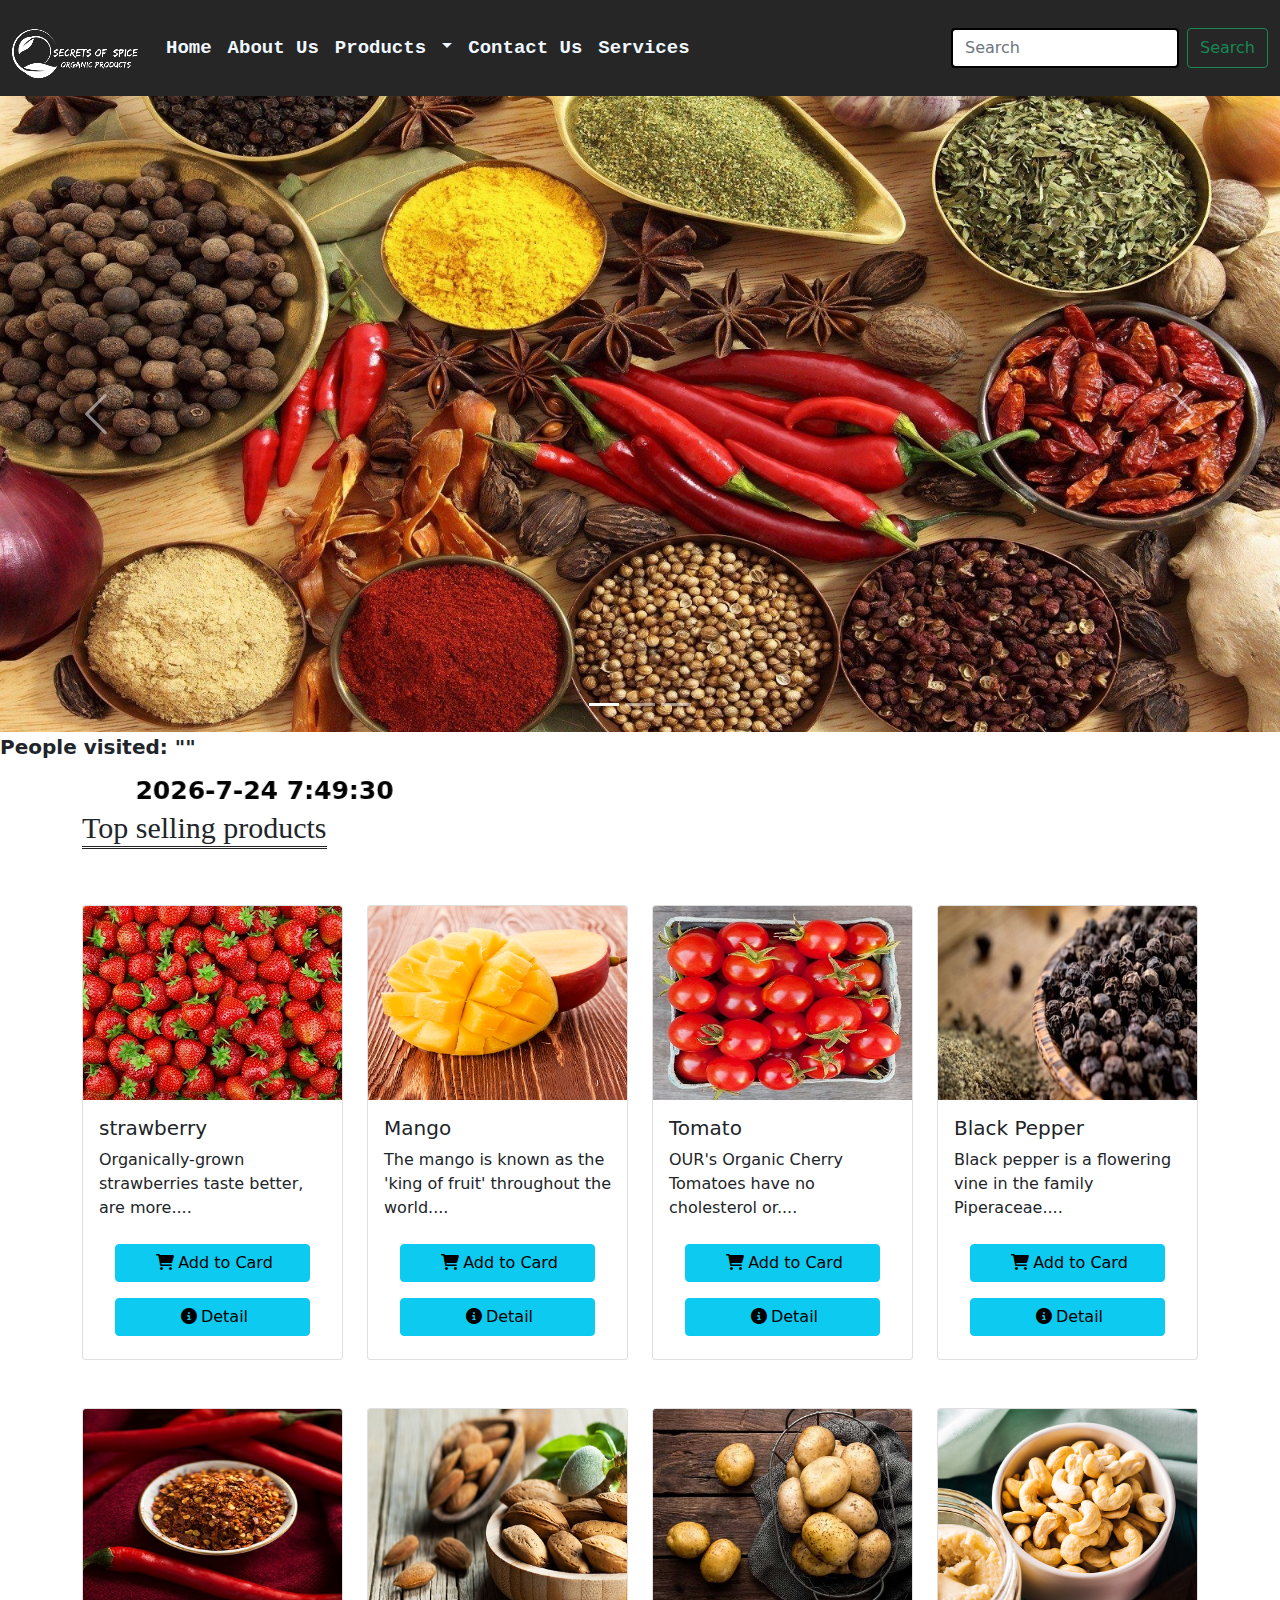
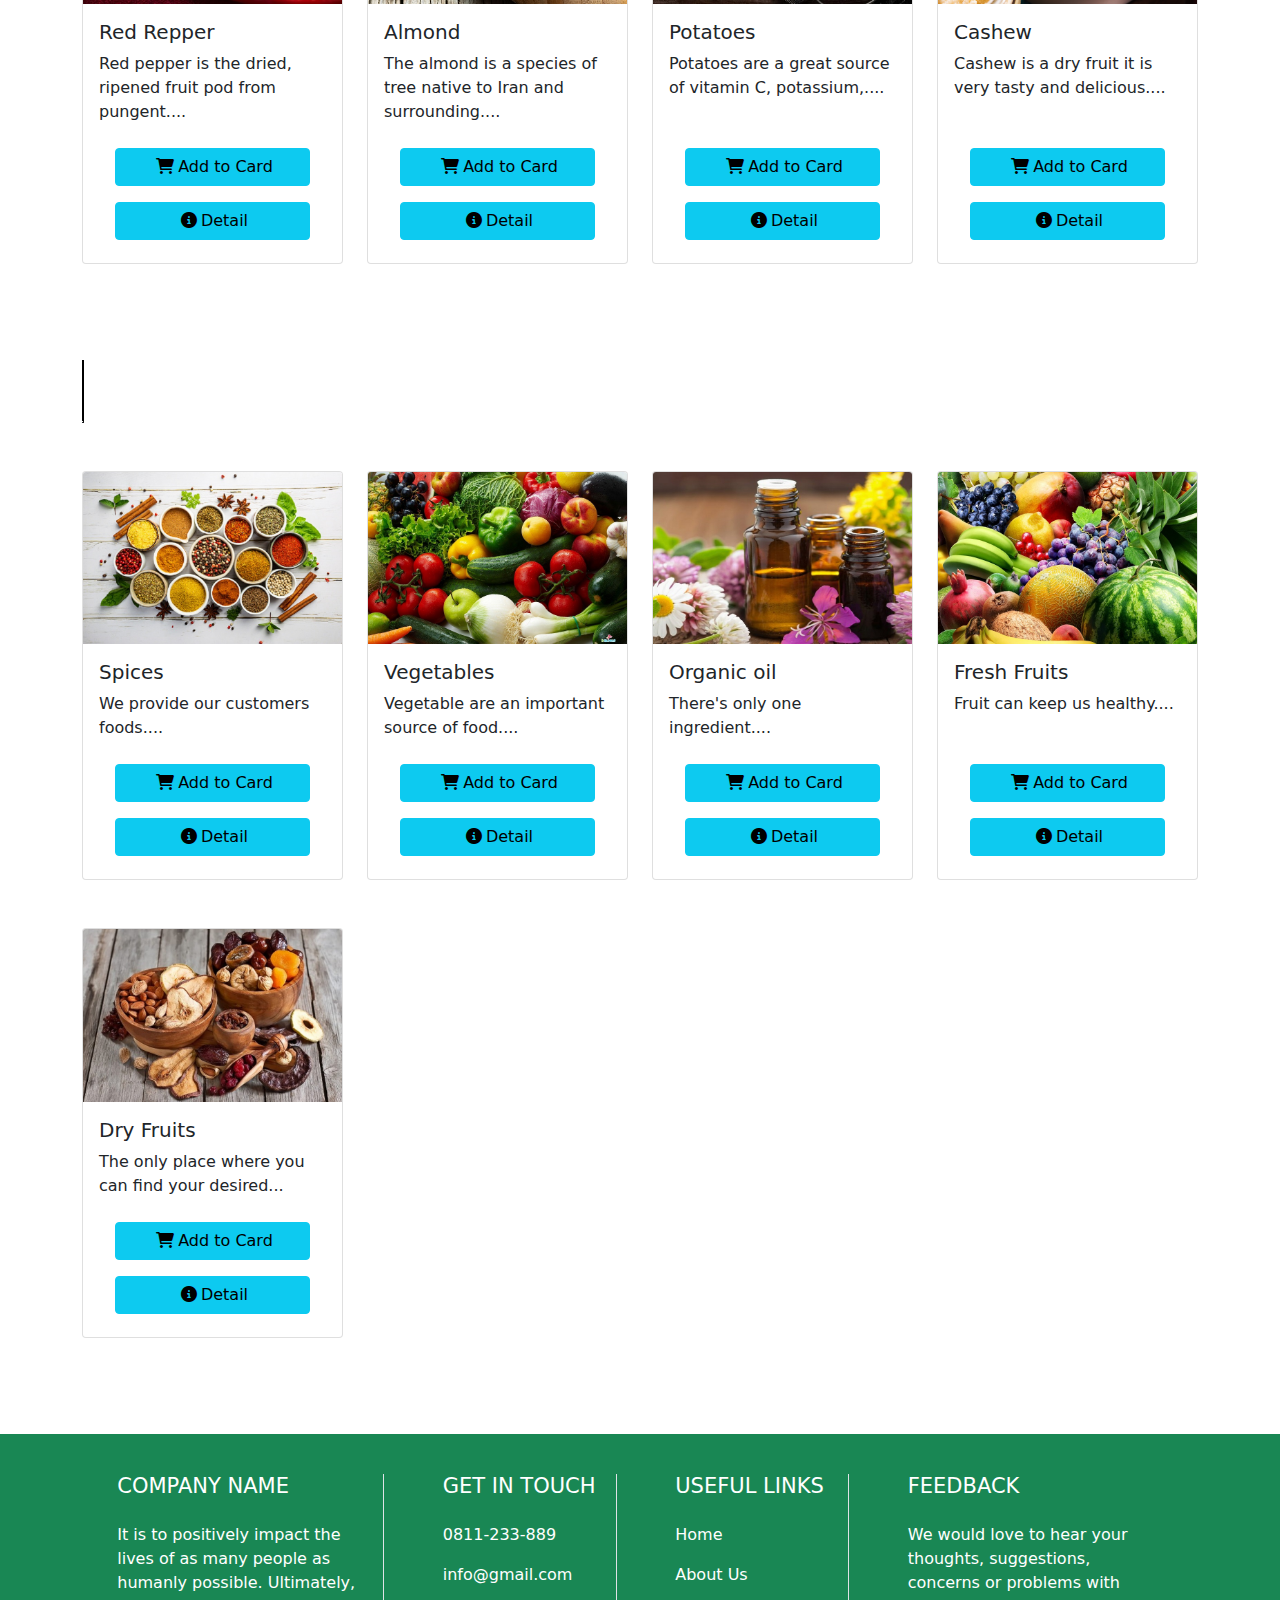
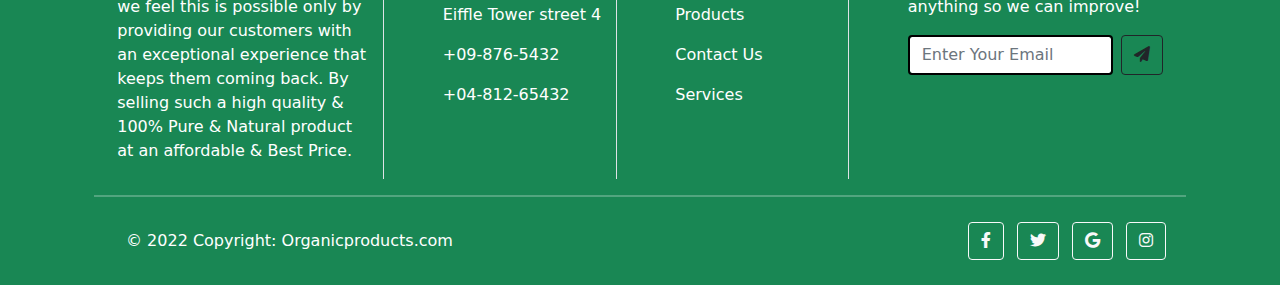
<file: index.html>
<!doctype html>
<html>
<head>
<meta charset="utf-8">
<title>Home</title>
	
	    <!--This is Customized CSS file-->
	<link rel="stylesheet"  href="assests/style.css">
	
		<!--This is Bootstrap CSS file-->
	<link rel="stylesheet"  href="assests/Bootstrap/css/bootstrap.min.css">
	
		<!--This is Fontawesome CSS file-->
	<link rel="stylesheet"  href="assests/Fontawesome/css/all.min.css">
	
</head>

<body>
	
	<!--Header Section Starts Here--> 
	
<nav id="navi" class="navbar navbar-expand-lg sticky-top navbar-light bg-light">
  <div class="container-fluid">
    <a class="navbar-brand" href="#"><img src="assests/Images/logo.png" alt=""></a>
    <button id="navbtn" class="navbar-toggler" type="button" data-bs-toggle="collapse" data-bs-target="#navbarSupportedContent" aria-controls="navbarSupportedContent" aria-expanded="false" aria-label="Toggle navigation">
      <span class="navbar-toggler-icon"></span>
    </button>
    <div  class="collapse navbar-collapse" id="navbarSupportedContent">
      <ul id="navigation" class="navbar-nav me-auto mb-2 mb-lg-0">
        <li class="nav-item">
          <a class="nav-link active" aria-current="page" href="index.html">Home</a>
        </li>
        <li class="nav-item">
          <a class="nav-link" href="SubPages/About.html">About Us</a>
        </li>
        <li class="nav-item dropdown">
          <a  class="nav-link dropdown-toggle" href="#" id="navbarDropdown"  role="button" data-bs-toggle="dropdown" aria-expanded="false">
            Products
          </a>
          <ul id="navdrop" class="dropdown-menu" aria-labelledby="navbarDropdown">
            <li><a class="dropdown-item" href="SubPages/Vegetable.html">Vegetable</a></li>
            <li><a class="dropdown-item" href="SubPages/Spices.html">Spices</a></li>
            <li><a class="dropdown-item" href="SubPages/Fruit.html">Fresh Fruit</a></li>
			<li><a class="dropdown-item" href="SubPages/Dry-Fruits.html">Dry Fruit</a></li>
			<li><a class="dropdown-item" href="SubPages/Organic-Oil.html">Organic Oil</a></li>
          </ul>
        </li>
        <li class="nav-item">
          <a class="nav-link active" aria-current="page" href="SubPages/contact.html">Contact Us</a>
        </li>
		<li class="nav-item">
          <a class="nav-link active" aria-current="page" href="SubPages/Services Page.HTML">Services</a>
        </li>
      </ul>
      <form class="d-flex">
        <input class="form-control me-2" type="search" placeholder="Search" aria-label="Search">
        <button class="btn btn-outline-success" type="submit">Search</button>
      </form>
    </div>
  </div>
</nav>
	

	
	<!--Header Section Ends Here-->
	
	
	<!--Slider Section Starts Here-->
	
	
<div id="carouselExampleIndicators" class="carousel slide" data-bs-ride="carousel">
  <div class="carousel-indicators">
    <button type="button" data-bs-target="#carouselExampleIndicators" data-bs-slide-to="0" class="active" aria-current="true" aria-label="Slide 1"></button>
    <button type="button" data-bs-target="#carouselExampleIndicators" data-bs-slide-to="1" aria-label="Slide 2"></button>
    <button type="button" data-bs-target="#carouselExampleIndicators" data-bs-slide-to="2" aria-label="Slide 3"></button>
  </div>
  <div class="carousel-inner"> 
    <div class="carousel-item active">
      <img src="assests/Images/slider-img1.jpg" class="d-block w-100" alt="...">
    </div>
    <div class="carousel-item">
      <img src="assests/Images/slider-img2.jpg" class="d-block w-100" alt="...">
    </div>
    <div class="carousel-item">
      <img src="assests/Images/slider-img3.jpg" class="d-block w-100" alt="...">
    </div>
  </div>
  <button class="carousel-control-prev" type="button" data-bs-target="#carouselExampleIndicators" data-bs-slide="prev">
    <span  id="btn" class="carousel-control-prev-icon" aria-hidden="true"></span>
    <span class="visually-hidden">Previous</span>
  </button>
  <button class="carousel-control-next" type="button" data-bs-target="#carouselExampleIndicators" data-bs-slide="next">
    <span  id="btn" class="carousel-control-next-icon" aria-hidden="true"></span>
    <span  class="visually-hidden">Next</span>
  </button>
</div>
	
	
	<!--Slider Section Ends Here-->
	<div class="container-fluid">
	<div class="row  ">
	<div class="col-12"> 
	 
<marquee direction="right" class="marquee" scrollamount="10" width="50%">
<script>
	
var today = new Date();
var date = today.getFullYear()+'-'+(today.getMonth()+1)+'-'+today.getDate();
var time = today.getHours() + ":" + today.getMinutes() + ":" + today.getSeconds();
var dateTime = date+' '+time;
 
document.write(dateTime)
	
</script>
</marquee>

		</div>
	</div>
</div>	
<p class="paravisit p">People visited: "<span id="visits"></span>"</p>

<script async src="https://api.countapi.xyz/hit/flavor.com/0d7df1ea-1b22-4bac-9ae2-72fdceb29e2d?callback=websiteVisits">
</script>	
	
	
	<!--Top selling product Start Here-->

	
<div class="container my-5"> 
 <div id="topselling-prd"><h4>Top selling products</h4></div>
  <div class="row row-cols-1 row-cols-sm-2 row-cols-md-3 row-cols-lg-4  my-5 ">
   <div class="col mb-5">
    <div class="card h-100 ">
      <img src="assests/Images/strawberry.jpg" class="card-img-top" alt="...">
      <div class="card-body">
        <h5 class="card-title">strawberry</h5>
        <p class="card-text">Organically-grown strawberries taste better, are more....</p>
      </div>
	  <div id="prd-btn">
		<a href="#" class="btn btn-info  w-75 my-2" onClick="fun()"><i class="fa-solid fa-cart-shopping mx-1"></i>Add to Card</a> 
		<a href="#" class="btn btn-info w-75 my-2" data-bs-toggle="modal" data-bs-target="#staticBackdrop1"><i class="fa-solid fa-circle-info mx-1"></i>Detail</a>
	  </div>
    </div>
  </div>
 
 <!-- Modal 1 -->
<div class="modal fade" id="staticBackdrop1" data-bs-backdrop="static" data-bs-keyboard="false"  tabindex="-1" aria-labelledby="staticBackdropLabel" aria-hidden="true">
 <div class="modal-dialog ">
  <div class="modal-content">
   <div class="modal-header">
        <h5 class="modal-title" id="staticBackdropLabel">Fruit</h5>
        <button type="button" class="btn-close" data-bs-dismiss="modal" aria-label="Close"></button>
   </div>
    <div class="container"> 
     <div class="row">
      <div class="card h-auto border-0 ">
        <div class="card-body ">
        <h1>Strawberry</h1>
        <h2>2$</h2>
        <p>Organically-grown strawberries taste better, are more nutritious, and are better for soil and environment than are conventionally-grown strawberries. When it comes to human consumption, the most important nutrients found in strawberries are Vitamin C, phenolic compounds, and antioxidants.</p>
        <i class="fas fa-star"></i>
        <i class="fas fa-star"></i>
        <i class="fas fa-star"></i>
        <i class="fas fa-star"></i>
        <i class="fas fa-star-half-alt"></i>
        <button type="button" class="btn btn-dark mx-2">Buy Now</button>
       </div>
      </div>
     </div>
	</div>   
   </div>
  </div>
 </div>	
 
	  
	  
	  
	  <div class="col mb-5">
    <div class="card h-100">
      <img src="assests/Images/mango.jpg" class="card-img-top" alt="...">
      <div class="card-body">
        <h5 class="card-title">Mango</h5>
        <p class="card-text">The mango is known as the 'king of fruit' throughout the world....</p>
      </div>
	  <div id="prd-btn">
		<a href="#" class="btn btn-info  w-75 my-2" onClick="fun()"><i class="fa-solid fa-cart-shopping mx-1"></i>Add to Card</a>
		<a href="#" class="btn btn-info w-75 my-2" data-bs-toggle="modal" data-bs-target="#staticBackdrop2"><i class="fa-solid fa-circle-info mx-1"></i>Detail</a>
	  </div>
    </div>
  </div>
 <!-- Modal 2 -->
<div class="modal fade" id="staticBackdrop2" data-bs-backdrop="static" data-bs-keyboard="false"  tabindex="-1" aria-labelledby="staticBackdropLabel" aria-hidden="true">
 <div class="modal-dialog">
  <div class="modal-content">
   <div class="modal-header">
        <h5 class="modal-title" id="staticBackdropLabel">Fruit</h5>
        <button type="button" class="btn-close" data-bs-dismiss="modal" aria-label="Close"></button>
   </div>	
    <div class="container"> 
     <div class="row">
      <div class="card h-auto border-0 ">
        <div class="card-body ">
        <h1>Mango</h1>
        <h2>3$</h2>
        <p>The mango is known as the 'king of fruit' throughout the world. Once a native of India and cultivated in Asia for over four thousand years, the mango is grown in many countries including areas of Mexico, California and Florida.</p>
        <i class="fas fa-star"></i>
        <i class="fas fa-star"></i>
        <i class="fas fa-star"></i>
        <i class="fas fa-star"></i>
        <i class="fas fa-star-half-alt"></i>
        <button type="button" class="btn btn-dark mx-2">Buy Now</button>
       </div>
      </div>
     </div>
    </div>
   </div>	
  </div>
 </div>
	  
	  
     <div class="col mb-5">
    <div class="card h-100">
      <img src="assests/Images/cherry-tomato.jpg" class="card-img-top" alt="...">
      <div class="card-body">
        <h5 class="card-title">Tomato</h5>
        <p class="card-text">OUR's Organic Cherry Tomatoes have no cholesterol or....</p>
      </div>
	  <div id="prd-btn">
		<a href="#" class="btn btn-info  w-75 my-2" onClick="fun()"><i class="fa-solid fa-cart-shopping mx-1"></i>Add to Card</a>
		<a href="#" class="btn btn-info w-75 my-2" data-bs-toggle="modal" data-bs-target="#staticBackdrop3"><i class="fa-solid fa-circle-info mx-1"></i>Detail</a>
	  </div>
    </div>
  </div>
 <!-- Modal 3 -->
<div class="modal fade" id="staticBackdrop3" data-bs-backdrop="static" data-bs-keyboard="false"  tabindex="-1" aria-labelledby="staticBackdropLabel" aria-hidden="true">
 <div class="modal-dialog">
  <div class="modal-content">
   <div class="modal-header">
        <h5 class="modal-title" id="staticBackdropLabel">Vegetable</h5>
        <button type="button" class="btn-close" data-bs-dismiss="modal" aria-label="Close"></button>
   </div>	
    <div class="container"> 
     <div class="row">
      <div class="card h-auto border-0 ">
        <div class="card-body ">
        <h1>Tomato</h1>
        <h2>2$</h2>
        <p>OUR's Organic Cherry Tomatoes have no cholesterol or saturated fat and provide a good source of vitamins A and C at only 35 calories per serving. Our's Organic Cherry Tomatoes are naturally fresh and juicy.</p>
        <i class="fas fa-star"></i>
        <i class="fas fa-star"></i>
        <i class="fas fa-star"></i>
        <i class="fas fa-star"></i>
        <i class="fas fa-star-half-alt"></i>
        <button type="button" class="btn btn-dark mx-2">Buy Now</button>
       </div>
      </div>
     </div>
    </div>
   </div>	
  </div>
 </div>
	  
	  
     <div class="col mb-5">
    <div class="card h-100">
      <img src="assests/Images/black-pepper.jpg" class="card-img-top" alt="...">
      <div class="card-body">
        <h5 class="card-title">Black Pepper</h5>
        <p class="card-text">Black pepper is a flowering vine in the family Piperaceae....</p>
      </div>
	  <div id="prd-btn">
		<a href="#" class="btn btn-info  w-75 my-2" onClick="fun()"><i class="fa-solid fa-cart-shopping mx-1"></i>Add to Card</a>
		<a href="#" class="btn btn-info w-75 my-2" data-bs-toggle="modal" data-bs-target="#staticBackdrop4"><i class="fa-solid fa-circle-info mx-1"></i>Detail</a>
	  </div>
    </div>
  </div>
 <!-- Modal 4 -->
<div class="modal fade" id="staticBackdrop4" data-bs-backdrop="static" data-bs-keyboard="false"  tabindex="-1" aria-labelledby="staticBackdropLabel" aria-hidden="true">
 <div class="modal-dialog">
  <div class="modal-content">
   <div class="modal-header">
        <h5 class="modal-title" id="staticBackdropLabel">Spices</h5>
        <button type="button" class="btn-close" data-bs-dismiss="modal" aria-label="Close"></button>
   </div>	
    <div class="container"> 
     <div class="row">
      <div class="card h-auto border-0 ">
        <div class="card-body ">
        <h1>Black pepper</h1>
        <h2>1$</h2>
        <p>Black pepper is a flowering vine in the family Piperaceae, cultivated for its fruit, known as a peppercorn, which is usually dried and used as a spice and seasoning.</p>
        <i class="fas fa-star"></i>
        <i class="fas fa-star"></i>
        <i class="fas fa-star"></i>
        <i class="fas fa-star"></i>
        <i class="fas fa-star-half-alt"></i>
        <button type="button" class="btn btn-dark mx-2">Buy Now</button>
       </div>
      </div>
     </div>
    </div>
   </div>	
  </div>
 </div>
	  
	  
     <div class="col mb-5">
    <div class="card h-100">
      <img src="assests/Images/crushedredpepper.jpg" class="card-img-top" alt="...">
      <div class="card-body">
        <h5 class="card-title">Red Repper</h5>
        <p class="card-text">Red pepper is the dried, ripened fruit pod from pungent....</p>
      </div>
	  <div id="prd-btn">
		<a href="#" class="btn btn-info  w-75 my-2" onClick="fun()"><i class="fa-solid fa-cart-shopping mx-1"></i>Add to Card</a>
		<a href="#" class="btn btn-info w-75 my-2" data-bs-toggle="modal" data-bs-target="#staticBackdrop5"><i class="fa-solid fa-circle-info mx-1"></i>Detail</a>
	  </div>
    </div>
  </div>
 <!-- Modal 5 -->
<div class="modal fade" id="staticBackdrop5" data-bs-backdrop="static" data-bs-keyboard="false"  tabindex="-1" aria-labelledby="staticBackdropLabel" aria-hidden="true">
 <div class="modal-dialog">
  <div class="modal-content">
   <div class="modal-header">
        <h5 class="modal-title" id="staticBackdropLabel">Spices</h5>
        <button type="button" class="btn-close" data-bs-dismiss="modal" aria-label="Close"></button>
   </div>	
    <div class="container"> 
     <div class="row">
      <div class="card h-auto border-0 ">
        <div class="card-body ">
        <h1>Red pepper</h1>
        <h2>2$</h2>
        <p>Red pepper is the dried, ripened fruit pod from pungent (hot) varieties of the Capsicum species.</p>
        <i class="fas fa-star"></i>
        <i class="fas fa-star"></i>
        <i class="fas fa-star"></i>
        <i class="fas fa-star"></i>
        <i class="fas fa-star-half-alt"></i>
        <button type="button" class="btn btn-dark mx-2">Buy Now</button>
       </div>
      </div>
     </div>
    </div>
   </div>	
  </div>
 </div>
	  
	  
    <div class="col mb-5">
    <div class="card h-100">
      <img src="assests/Images/almond.jpg" class="card-img-top" alt="...">
      <div class="card-body">
        <h5 class="card-title">Almond</h5>
        <p class="card-text">The almond is a species of tree native to Iran and surrounding....</p>
      </div>
	  <div id="prd-btn">
		<a href="#" class="btn btn-info  w-75 my-2" onClick="fun()"><i class="fa-solid fa-cart-shopping mx-1"></i>Add to Card</a>
		<a href="#" class="btn btn-info w-75 my-2" data-bs-toggle="modal" data-bs-target="#staticBackdrop6"><i class="fa-solid fa-circle-info mx-1"></i>Detail</a>
	  </div>
    </div>
  </div>
 <!-- Modal 6 -->
<div class="modal fade" id="staticBackdrop6" data-bs-backdrop="static" data-bs-keyboard="false"  tabindex="-1" aria-labelledby="staticBackdropLabel" aria-hidden="true">
 <div class="modal-dialog">
  <div class="modal-content">
   <div class="modal-header">
        <h5 class="modal-title" id="staticBackdropLabel">Dry Fruit</h5>
        <button type="button" class="btn-close" data-bs-dismiss="modal" aria-label="Close"></button>
   </div>	
    <div class="container"> 
     <div class="row">
      <div class="card h-auto border-0 ">
        <div class="card-body ">
        <h1>Almond</h1>
        <h2>2$</h2>
        <p>The almond is a species of tree native to Iran and surrounding countries, including the Levant. The almond is also the name of the edible and widely cultivated seed of this tree</p>
        <i class="fas fa-star"></i>
        <i class="fas fa-star"></i>
        <i class="fas fa-star"></i>
        <i class="fas fa-star"></i>
        <i class="fas fa-star-half-alt"></i>
        <button type="button" class="btn btn-dark mx-2">Buy Now</button>
       </div>
      </div>
     </div>
    </div>
   </div>	
  </div>
 </div>
	  
	  
       <div class="col mb-5">
    <div class="card h-100">
      <img src="assests/Images/organic_white_potatoes.jpg" class="card-img-top" alt="...">
      <div class="card-body">
        <h5 class="card-title">Potatoes</h5>
        <p class="card-text">Potatoes are a great source of vitamin C, potassium,.... </p>
      </div>
	  <div id="prd-btn">
		<a href="#" class="btn btn-info  w-75 my-2" onClick="fun()"><i class="fa-solid fa-cart-shopping mx-1"></i>Add to Card</a>
		<a href="#" class="btn btn-info w-75 my-2" data-bs-toggle="modal" data-bs-target="#staticBackdrop7"><i class="fa-solid fa-circle-info mx-1"></i>Detail</a>
	  </div>
    </div>
  </div>
 <!-- Modal 7 -->
<div class="modal fade" id="staticBackdrop7" data-bs-backdrop="static" data-bs-keyboard="false"  tabindex="-1" aria-labelledby="staticBackdropLabel" aria-hidden="true">
 <div class="modal-dialog">
  <div class="modal-content">
   <div class="modal-header">
        <h5 class="modal-title" id="staticBackdropLabel">Vegetable</h5>
        <button type="button" class="btn-close" data-bs-dismiss="modal" aria-label="Close"></button>
   </div>	
    <div class="container"> 
     <div class="row">
      <div class="card h-auto border-0 ">
        <div class="card-body ">
        <h1>Potato</h1>
        <h2>2$</h2>
        <p>Potatoes are a great source of vitamin C, potassium, magnesium, niacin, thiamine and dietary fibre. Being a staple in most families homes, organic potatoes are actually one of the most nutritious foods you can eat.</p>
        <i class="fas fa-star"></i>
        <i class="fas fa-star"></i>
        <i class="fas fa-star"></i>
        <i class="fas fa-star"></i>
        <i class="fas fa-star-half-alt"></i>
        <button type="button" class="btn btn-dark mx-2">Buy Now</button>
       </div>
      </div>
     </div>
    </div>
   </div>	
  </div>
 </div>
	  
	  
       <div class="col mb-5">
    <div class="card h-100">
      <img src="assests/Images/cashews.jpg" class="card-img-top" alt="...">
      <div class="card-body">
        <h5 class="card-title">Cashew</h5>
        <p class="card-text">Cashew is a dry fruit it is very tasty and delicious....</p>
      </div>
	  <div id="prd-btn">
		<a href="#" class="btn btn-info  w-75 my-2" onClick="fun()"><i class="fa-solid fa-cart-shopping mx-1"></i>Add to Card</a>
		<a href="#" class="btn btn-info w-75 my-2" data-bs-toggle="modal" data-bs-target="#staticBackdrop8"><i class="fa-solid fa-circle-info mx-1"></i>Detail</a>
	  </div>
    </div>
  </div>
 <!-- Modal 8 -->
<div class="modal fade" id="staticBackdrop8" data-bs-backdrop="static" data-bs-keyboard="false"  tabindex="-1" aria-labelledby="staticBackdropLabel" aria-hidden="true">
 <div class="modal-dialog">
  <div class="modal-content">
   <div class="modal-header">
        <h5 class="modal-title" id="staticBackdropLabel">Dry Fruit</h5>
        <button type="button" class="btn-close" data-bs-dismiss="modal" aria-label="Close"></button>
   </div>	
    <div class="container"> 
     <div class="row">
      <div class="card h-auto border-0 ">
        <div class="card-body ">
        <h1>Cashew </h1>
        <h2>2$</h2>
        <p>Cashew is a dry fruit it is very tasty and delicious. We provide our customers foods that are focused on great taste, authentic flavours and provide convenience while still being healthy and delicious.</p>
        <i class="fas fa-star"></i>
        <i class="fas fa-star"></i>
        <i class="fas fa-star"></i>
        <i class="fas fa-star"></i>
        <i class="fas fa-star-half-alt"></i>
        <button type="button" class="btn btn-dark mx-2">Buy Now</button>
       </div>
      </div>
     </div>
    </div>
   </div>	
  </div>
 </div>
	  
	  
 </div>
</div>
 

	
	<!--Top selling product Section Ends Here-->
	
 
	<!--Product Section Starts Here-->
	
	<div class="container my-5"> 
		<div class="our-prd-head">our product category..</div>
	<div class="row row-cols-1 row-cols-sm-1 row-cols-md-2 row-cols-lg-3 row-cols-xl-4  my-5 ">
  <div class="col mb-5">
    <div class="card h-100">
      <img src="assests/Images/product-spice1.jpg" class="card-img-top" alt="...">
      <div class="card-body">
        <h5 class="card-title">Spices</h5>
        <p class="card-text">We provide our customers foods....</p>
      </div>
	  <div id="prd-btn">
		<a href="#" class="btn btn-info  w-75 my-2" onClick="fun()"><i class="fa-solid fa-cart-shopping mx-1"></i>Add to Card</a>
		<a href="#" class="btn btn-info w-75 my-2" data-bs-toggle="modal" data-bs-target="#staticBackdrop9"><i class="fa-solid fa-circle-info mx-1"></i>Detail</a>
	  </div>
    </div>
  </div>
 <!-- Modal 9 -->
<div class="modal fade" id="staticBackdrop9" data-bs-backdrop="static" data-bs-keyboard="false"  tabindex="-1" aria-labelledby="staticBackdropLabel" aria-hidden="true">
 <div class="modal-dialog">
  <div class="modal-content">
   <div class="modal-header">
        <h5 class="modal-title" id="staticBackdropLabel">Spices</h5>
        <button type="button" class="btn-close" data-bs-dismiss="modal" aria-label="Close"></button>
   </div>	
    <div class="container"> 
     <div class="row">
      <div class="card h-auto border-0 ">
        <div class="card-body ">
        <h1>Spices</h1> 
        <p>We provide our customers foods that are focused on great taste, authentic flavours and provide convenience while still being healthy and delicious.</p>
        <i class="fas fa-star"></i>
        <i class="fas fa-star"></i>
        <i class="fas fa-star"></i>
        <i class="fas fa-star"></i>
        <i class="fas fa-star-half-alt"></i>
        <button type="button" class="btn btn-dark mx-2">Buy Now</button>
       </div>
      </div>
     </div>
    </div>
   </div>	
  </div>
 </div>
		
		
		
  <div class="col mb-5">
    <div class="card h-100">
      <img src="assests/Images/product-veg1.jpg" class="card-img-top" alt="...">
      <div class="card-body">
        <h5 class="card-title">Vegetables</h5>
        <p class="card-text">Vegetable are an important source of food....</p>
      </div>
	  <div id="prd-btn">
		<a href="#" class="btn btn-info  w-75 my-2" onClick="fun()"><i class="fa-solid fa-cart-shopping mx-1"></i>Add to Card</a>
		<a href="#" class="btn btn-info  w-75 my-2" data-bs-toggle="modal" data-bs-target="#staticBackdrop10"><i class="fa-solid fa-circle-info mx-1"></i>Detail</a>
	  </div>
    </div>
  </div>
 <!-- Modal 10 -->
<div class="modal fade" id="staticBackdrop10" data-bs-backdrop="static" data-bs-keyboard="false"  tabindex="-1" aria-labelledby="staticBackdropLabel" aria-hidden="true">
 <div class="modal-dialog">
  <div class="modal-content">
   <div class="modal-header">
        <h5 class="modal-title" id="staticBackdropLabel">Vegetable</h5>
        <button type="button" class="btn-close" data-bs-dismiss="modal" aria-label="Close"></button>
   </div>	
    <div class="container"> 
     <div class="row">
      <div class="card h-auto border-0 ">
        <div class="card-body ">
        <h1>Vegetable</h1> 
        <p>Vegetable are an important source of food.Vegetables supply us with important vitamins and nutrients necessary for good health.</p>
        <i class="fas fa-star"></i>
        <i class="fas fa-star"></i>
        <i class="fas fa-star"></i>
        <i class="fas fa-star"></i>
        <i class="fas fa-star-half-alt"></i>
        <button type="button" class="btn btn-dark mx-2">Buy Now</button>
       </div>
      </div>
     </div>
    </div>
   </div>	
  </div>
 </div>
		
		
  <div class="col mb-5">
    <div class="card h-100">
      <img src="assests/Images/product-organicoil1.jpg" class="card-img-top" alt="...">
      <div class="card-body">
        <h5 class="card-title">Organic oil</h5>
        <p class="card-text">There's only one ingredient.... </p>
      </div>
	  <div id="prd-btn">
		<a href="#" class="btn btn-info  w-75 my-2" onClick="fun()"><i class="fa-solid fa-cart-shopping mx-1"></i>Add to Card</a>
		<a href="#" class="btn btn-info  w-75 my-2" data-bs-toggle="modal" data-bs-target="#staticBackdrop11"><i class="fa-solid fa-circle-info mx-1"></i>Detail</a>
	  </div>
    </div>
  </div>
 <!-- Modal 11 -->
<div class="modal fade" id="staticBackdrop11" data-bs-backdrop="static" data-bs-keyboard="false"  tabindex="-1" aria-labelledby="staticBackdropLabel" aria-hidden="true">
 <div class="modal-dialog">
  <div class="modal-content">
   <div class="modal-header">
        <h5 class="modal-title" id="staticBackdropLabel">Organic Oil</h5>
        <button type="button" class="btn-close" data-bs-dismiss="modal" aria-label="Close"></button>
   </div>	
    <div class="container"> 
     <div class="row">
      <div class="card h-auto border-0 ">
        <div class="card-body ">
        <h1>Organic Oil</h1> 
        <p>There's only one ingredient in this bottle 100% pure, 100% organic, 100% natural organic oil. </p>
        <i class="fas fa-star"></i>
        <i class="fas fa-star"></i>
        <i class="fas fa-star"></i>
        <i class="fas fa-star"></i>
        <i class="fas fa-star-half-alt"></i>
        <button type="button" class="btn btn-dark mx-2">Buy Now</button>
       </div>
      </div>
     </div>
    </div>
   </div>	
  </div>
 </div>
		
		
		
  <div class="col mb-5">
    <div class="card h-100">
      <img src="assests/Images/product-fruit1.jpg" class="card-img-top" alt="...">
      <div class="card-body">
        <h5 class="card-title">Fresh Fruits</h5>
        <p class="card-text">Fruit can keep us healthy....</p>
      </div>
	  <div id="prd-btn">
		<a href="#" class="btn btn-info  w-75 my-2" onClick="fun()"><i class="fa-solid fa-cart-shopping mx-1"></i>Add to Card</a>
		<a href="#" class="btn btn-info  w-75 my-2" data-bs-toggle="modal" data-bs-target="#staticBackdrop12"><i class="fa-solid fa-circle-info mx-1"></i>Detail</a>
	  </div>
    </div>
  </div>
 <!-- Modal 12 -->
<div class="modal fade" id="staticBackdrop12" data-bs-backdrop="static" data-bs-keyboard="false"  tabindex="-1" aria-labelledby="staticBackdropLabel" aria-hidden="true">
 <div class="modal-dialog">
  <div class="modal-content">
   <div class="modal-header">
        <h5 class="modal-title" id="staticBackdropLabel">Fresh Fruit</h5>
        <button type="button" class="btn-close" data-bs-dismiss="modal" aria-label="Close"></button>
   </div>	
    <div class="container"> 
     <div class="row">
      <div class="card h-auto border-0 ">
        <div class="card-body ">
        <h1>Fresh Fruit</h1> 
        <p>Fruit can keep us healthy.It is a natural food.Fruits are rich in vitamins.</p>
        <i class="fas fa-star"></i>
        <i class="fas fa-star"></i>
        <i class="fas fa-star"></i>
        <i class="fas fa-star"></i>
        <i class="fas fa-star-half-alt"></i>
        <button type="button" class="btn btn-dark mx-2">Buy Now</button>
       </div>
      </div>
     </div>
    </div>
   </div>	
  </div>
 </div>
		
		
		
    <div class="col mb-5">
    <div class="card h-100">
      <img src="assests/Images/product-dryfruit1.jpg" class="card-img-top" alt="...">
      <div class="card-body">
        <h5 class="card-title">Dry Fruits</h5>
        <p class="card-text">The only place where you can find your desired...
      </div>
	  <div id="prd-btn">
		<a href="#" class="btn btn-info  w-75 my-2" onClick="fun()"><i class="fa-solid fa-cart-shopping mx-1"></i>Add to Card</a>
		<a href="#" class="btn btn-info  w-75 my-2" data-bs-toggle="modal" data-bs-target="#staticBackdrop13"><i class="fa-solid fa-circle-info mx-1"></i>Detail</a>
	  </div>
    </div>
  </div>
 <!-- Modal 13 -->
<div class="modal fade" id="staticBackdrop13" data-bs-backdrop="static" data-bs-keyboard="false"  tabindex="-1" aria-labelledby="staticBackdropLabel" aria-hidden="true">
 <div class="modal-dialog">
  <div class="modal-content">
   <div class="modal-header">
        <h5 class="modal-title" id="staticBackdropLabel">Dry Fruit</h5>
        <button type="button" class="btn-close" data-bs-dismiss="modal" aria-label="Close"></button>
   </div>	
    <div class="container"> 
     <div class="row">
      <div class="card h-auto border-0 ">
        <div class="card-body ">
        <h1>Dry Fruit </h1>
        <p>The only place where you can find your desired dry fruits at very discounted rates.</p>
        <i class="fas fa-star"></i>
        <i class="fas fa-star"></i>
        <i class="fas fa-star"></i>
        <i class="fas fa-star"></i>
        <i class="fas fa-star-half-alt"></i>
        <button type="button" class="btn btn-dark mx-2">Buy Now</button>
       </div>
      </div>
     </div>
    </div>
   </div>	
  </div>
 </div>
</div>
</div>
	
	
	<!--Product Section Ends Here-->
	
	
    <!--Footer Section Starts Here-->
	
  
  <footer class="text-center text-lg-start text-white bg-success">
    <!-- Grid container -->
    <div class="container p-4 pb-0">
      <!-- Section: Links -->
      <section class="">
        <!--Grid row-->
        <div class="row ">
          <!-- Grid column -->
          <div class="col-md-3 col-lg-3 col-xl-3 mx-auto mt-3 border-end">
            <h6 id="heading" class="text-uppercase mb-4 font-weight-bold">
              Company name
            </h6>
            <p>
              It is to positively impact the lives of as many people as humanly possible. Ultimately, we feel this is possible only by providing our customers with an exceptional experience that keeps them coming back.
By selling such a high quality & 100% Pure & Natural product at an affordable & Best Price.
            </p>
          </div>
          <!-- Grid column -->

          <hr class="w-100 clearfix d-md-none" />

          <!-- Grid column -->
          <div class="col-md-2 col-lg-2 col-xl-2 mx-auto mt-3 border-end">
            <h6 id="heading" class="text-uppercase mb-4 font-weight-bold ">Get in touch</h6>
			 
            <p>
              <a class="text-white">0811-233-889</a>
            </p>
            <p>
              <a class="text-white">info@gmail.com</a>
            </p>
            <p>
              <a class="text-white">Eiffle Tower street 4</a>
            </p>
            <p>
              <a class="text-white">+09-876-5432</a>
            </p>
			<p>
              <a class="text-white">+04-812-65432</a>
            </p>
          </div>
          <!-- Grid column -->

          <hr class="w-100 clearfix d-md-none" />

          <!-- Grid column -->
          <div class="col-md-3 col-lg-2 col-xl-2 mx-auto mt-3 border-end">
            <h6 id="heading" class="text-uppercase mb-4 font-weight-bold">
              Useful links
            </h6>
			 
            <p>
              <a class="text-white">Home</a>
            </p>
            <p>
              <a class="text-white">About Us</a>
            </p>
            <p>
              <a class="text-white">Products</a>
            </p>
            <p>
              <a class="text-white">Contact Us</a>
            </p>
			<p>
              <a class="text-white">Services</a>
            </p>
          </div>

          <!-- Grid column -->
          <hr class="w-100 clearfix d-md-none" />

          <!-- Grid column -->
          <div class="col-md-4 col-lg-3 col-xl-3 mx-auto mt-3 ">
            <h6 id="heading" class="text-uppercase mb-4 font-weight-bold">Feedback</h6>
			 
            <p>
              We would love to hear your thoughts, suggestions, concerns or problems with anything so we can improve!
			 <form class="d-flex">
            </p>
			 <form class="d-flex">
        <input class="form-control me-2" type="search" placeholder="Enter Your Email" >
        <button class="btn btn-outline-dark" type="submit"><i class="fa-solid fa-paper-plane"></i></button>
      </form>
			 
          </div>
          <!-- Grid column -->
        </div>
        <!--Grid row-->
      </section>
      <!-- Section: Links -->

      <hr class="my-3" style="  background-color:#FFFFFF; height: 2px;" >

      <!-- Section: Copyright -->
      <section class="p-3 pt-0">
        <div class="row d-flex align-items-center">
          <!-- Grid column -->
          <div class="col-md-7 col-lg-8 text-center text-md-start">
            <!-- Copyright -->
            <div class="p-3">
              © 2022 Copyright:
              <a id="link" class="text-white" href="https://mdbootstrap.com/"
                 >Organicproducts.com</a>
            </div>
            <!-- Copyright -->
          </div>
          <!-- Grid column -->

          <!-- Grid column -->
          <div class="col-md-5 col-lg-4 ml-lg-0 text-center text-md-end">
            <!-- Facebook -->
            <a
               class="btn btn-outline-light btn-floating m-1"
               class="text-white"
               role="button"
               ><i class="fab fa-facebook-f"></i
              ></a>

            <!-- Twitter -->
            <a
               class="btn btn-outline-light btn-floating m-1"
               class="text-white"
               role="button"
               ><i class="fab fa-twitter"></i
              ></a>

            <!-- Google -->
            <a
               class="btn btn-outline-light btn-floating m-1"
               class="text-white"
               role="button"
               ><i class="fab fa-google"></i
              ></a>

            <!-- Instagram -->
            <a
               class="btn btn-outline-light btn-floating m-1"
               class="text-white"
               role="button"
               ><i class="fab fa-instagram"></i
              ></a>
          </div>
          <!-- Grid column -->
        </div>
      </section>
      <!-- Section: Copyright -->
    </div>
    <!-- Grid container -->
  </footer>
 
	 <!--Footer Section End Here-->
	
</body>
<script src="assests/Bootstrap/js/bootstrap.min.js"></script>
<script src="assests/jQuery/jQuery.js"></script>
<script>	
  function fun(){
      alert("Item Added Succesfully")	
  };
  function websiteVisits(response) {
      document.querySelector("#visits").textContent = response.value;
  };
</script>
</html>
</file>
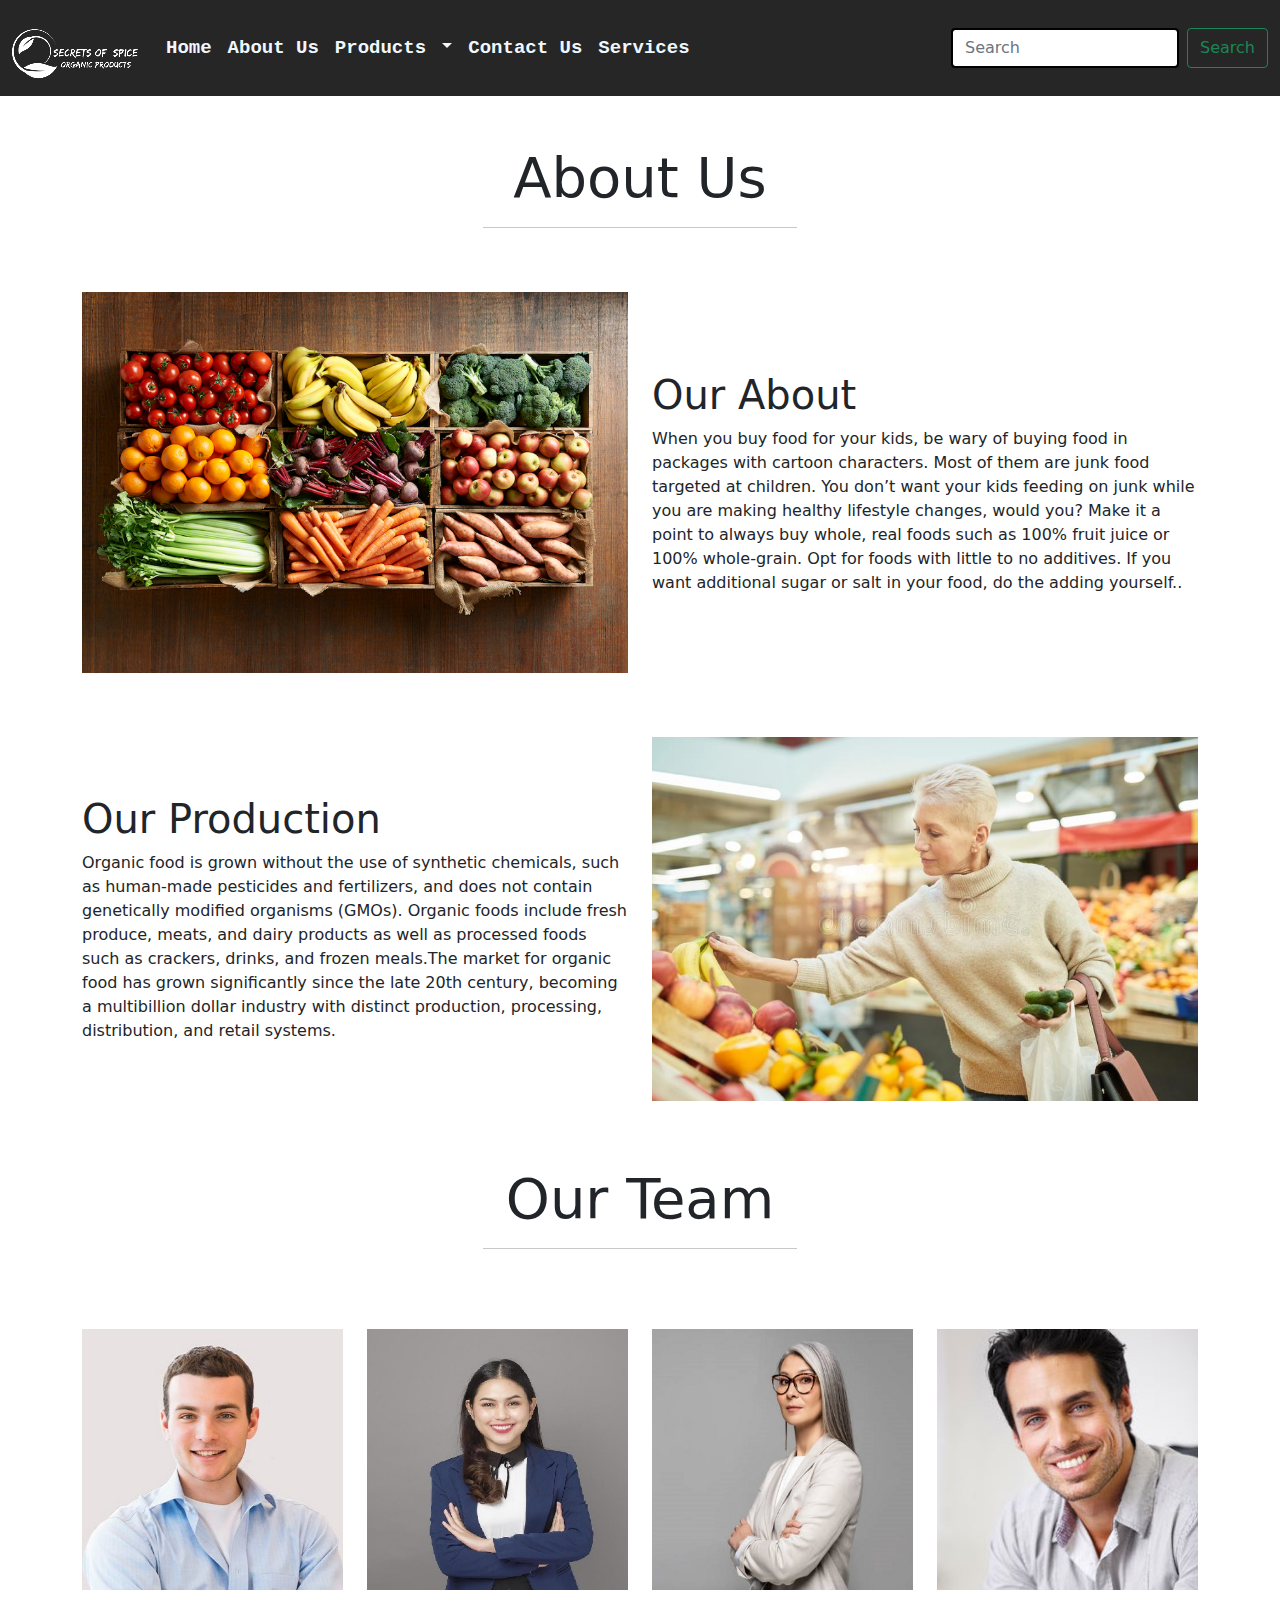
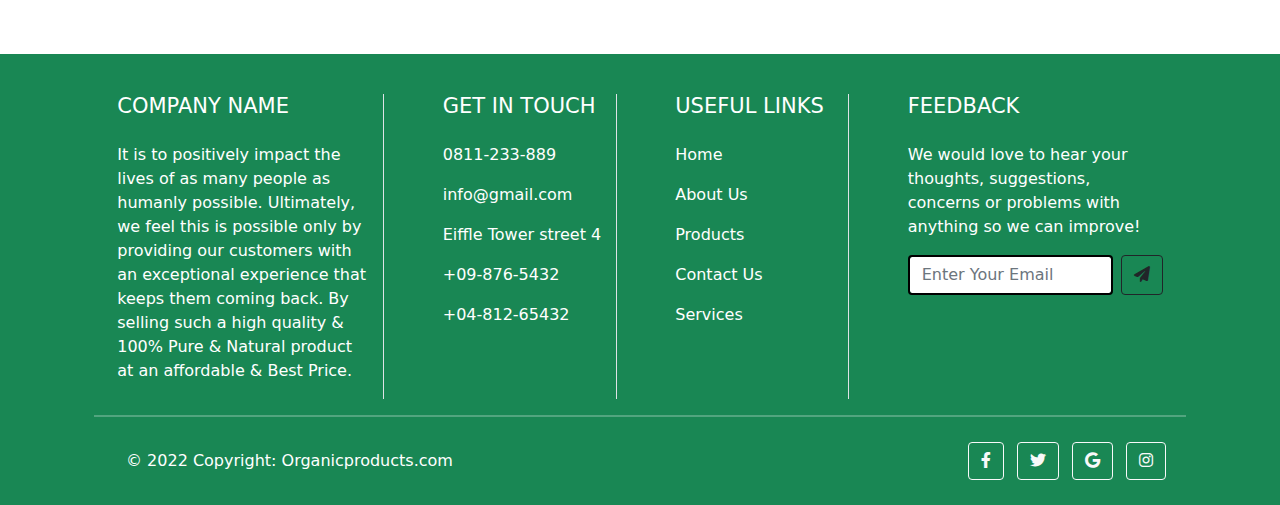
<file: SubPages/About.html>
<!doctype html>
<html>
<head>
<meta charset="utf-8">
<title>About us</title>
	
	    <!--This is Customized CSS file-->
	<link rel="stylesheet"  href="../assests/style.css">
	
		<!--This is Bootstrap CSS file-->
	<link rel="stylesheet"  href="../assests/Bootstrap/css/bootstrap.min.css">
	
		<!--This is Fontawesome CSS file-->
	<link rel="stylesheet"  href="../assests/Fontawesome/css/all.min.css">
	
</head>

<body>
	
	<!--Header Section Starts Here--> 
	
<nav id="navi" class="navbar navbar-expand-lg sticky-top navbar-light bg-light">
  <div class="container-fluid">
    <a class="navbar-brand" href="#"><img src="../assests/Images/logo.png" alt=""></a>
    <button id="navbtn" class="navbar-toggler" type="button" data-bs-toggle="collapse" data-bs-target="#navbarSupportedContent" aria-controls="navbarSupportedContent" aria-expanded="false" aria-label="Toggle navigation">
      <span class="navbar-toggler-icon"></span>
    </button>
    <div  class="collapse navbar-collapse" id="navbarSupportedContent">
      <ul id="navigation" class="navbar-nav me-auto mb-2 mb-lg-0">
        <li class="nav-item">
          <a class="nav-link active" aria-current="page" href="../index.html">Home</a>
        </li>
        <li class="nav-item">
          <a class="nav-link" href="About.html">About Us</a>
        </li>
        <li class="nav-item dropdown">
          <a  class="nav-link dropdown-toggle" href="#" id="navbarDropdown"  role="button" data-bs-toggle="dropdown" aria-expanded="false">
            Products
          </a>
          <ul id="navdrop" class="dropdown-menu" aria-labelledby="navbarDropdown">
            <li><a class="dropdown-item" href="Vegetable.html">Vegetable</a></li>
            <li><a class="dropdown-item" href="Spices.html">Spices</a></li>
            <li><a class="dropdown-item" href="Fruit.html">Fresh Fruit</a></li>
			<li><a class="dropdown-item" href="Dry-Fruits.html">Dry Fruit</a></li>
			<li><a class="dropdown-item" href="Organic-Oil.html">Organic Oil</a></li>
          </ul>
        </li>
        <li class="nav-item">
          <a class="nav-link active" aria-current="page" href="contact.html">Contact Us</a>
        </li>
		<li class="nav-item">
          <a class="nav-link active" aria-current="page" href="Services Page.HTML">Services</a>
        </li>
      </ul>
      <form class="d-flex">
        <input class="form-control me-2" type="search" placeholder="Search" aria-label="Search">
        <button class="btn btn-outline-success" type="submit">Search</button>
      </form>
    </div>
  </div>
</nav>
	

	
	<!--Header Section Ends Here-->
	
	
	<!--About Section Start Here-->
  

<div class="container-fluid my-5">
 <div class="row"> 
  <div class="text-center">
    <h1 class="display-4">About Us</h1>	
    <hr class="w-25 mx-auto" >
  </div>	
 </div>
</div>	
	
<div class="container">
   <div class="row my-5">
     <div class="col-lg-6 col-md-6 col-12- col-xxl-6">
	   <figure>
		<img src="../assests/Images/approach.jpg" alt="about images"
	     class="img-fluid about_img">
	   </figure>
	 </div>
	   <div class="col-lg-6 col-md-6 col-12 col-xxl-6 d-flex justify-content-center align-items-start flex-column " >
	   <h1>Our About</h1>
	   <p>When you buy food for your kids, be wary of buying food in packages with cartoon characters. Most of them are junk food targeted at children. You don’t want your kids feeding on junk while you are making healthy lifestyle changes, would you? Make it a point to always buy whole, real foods such as 100% fruit juice or 100% whole-grain. Opt for foods with little to no additives. If you want additional sugar or salt in your food, do the adding yourself..</p>
	   </div>
   </div>
	
   <div class="row my-5">
	 <div class="col-lg-6 col-md-6 col-12 col-xxl-6 d-flex justify-content-center align-items-start flex-column " >
	   <h1>Our Production</h1>
	   <p>Organic food is grown without the use of synthetic chemicals, such as human-made pesticides and fertilizers, and does not contain genetically modified organisms (GMOs). Organic foods include fresh produce, meats, and dairy products as well as processed foods such as crackers, drinks, and frozen meals.The market for organic food has grown significantly since the late 20th century, becoming a multibillion dollar industry with distinct production, processing, distribution, and retail systems.</p>
	   </div>
     <div class="col-lg-6 col-md-6 col-12- col-xxl-6">
	   <figure>
		<img src="../assests/Images/production.jpg" alt="about images"
	     class="img-fluid about_img">
	   </figure>
	 </div>
	    
   </div>
</div>	
	
	
	<!--About Section End Here-->
	
	
    <!--Team Section Starts Here-->
	
	<div class="container-fluid my-5">
 <div class="row"> 
  <div class="text-center">
    <h1 class="display-4 w-100">Our Team</h1>	
    <hr class="w-25 mx-auto" >
  </div>	
 </div>
</div>
	
 <div class="container my-5">
	 <!--<div class="our-team-head">our team</div>-->
    <div class="row  row-cols-1 row-cols-sm-2 row-cols-md-3 row-cols-lg-4 my-5  ">
        <div class="col my-3">
            <div class="box">
                <img src="../assests/Images/team-1.jpg">
                <div class="box-content">
                    <div class="overlay-img">
                        <img src="../assests/Images/team-1.jpg">
                    </div>
                    <div class="inner-content">
                        <h3 class="title">Williamson</h3>
                        <span class="post">Web designer</span>
                    </div>
                </div>
            </div>
        </div>
        <div class="col my-3">
            <div class="box">
                <img src="../assests/Images/team-2.jpg">
                <div class="box-content">
                    <div class="overlay-img">
                        <img src="../assests/Images/team-2.jpg">
                    </div>
                    <div class="inner-content">
                        <h3 class="title">Miranda Roy</h3>
                        <span class="post">Full-stack Engineer</span>
                    </div>
                </div>
            </div>
        </div>
		<div class="col my-3">
            <div class="box">
                <img src="../assests/Images/team-3.jpg">
                <div class="box-content">
                    <div class="overlay-img">
                        <img src="../assests/Images/team-3.jpg">
                    </div>
                    <div class="inner-content">
                        <h3 class="title">Kate Ravvols</h3>
                        <span class="post">Web developer</span>
                    </div>
                </div>
            </div>
        </div>
		<div class="col my-3">
            <div class="box">
                <img src="../assests/Images/team-4.jpg">
                <div class="box-content">
                    <div class="overlay-img">
                        <img src="../assests/Images/team-4.jpg">
                    </div>
                    <div class="inner-content">
                        <h3 class="title">John Steve</h3>
                        <span class="post">Front-end Engineer</span>
                    </div>
                </div>
            </div>
        </div>
    </div>
</div>

	
	<!--Team Section End Here-->
	
	
	<!--Footer Section Starts Here-->
	
 
  <footer class="text-center text-lg-start text-white bg-success">
    <!-- Grid container -->
    <div class="container p-4 pb-0">
      <!-- Section: Links -->
      <section class="">
        <!--Grid row-->
        <div class="row ">
          <!-- Grid column -->
          <div class="col-md-3 col-lg-3 col-xl-3 mx-auto mt-3 border-end">
            <h6 id="heading" class="text-uppercase mb-4 font-weight-bold">
              Company name
            </h6>
            <p>
                It is to positively impact the lives of as many people as humanly possible. Ultimately, we feel this is possible only by providing our customers with an exceptional experience that keeps them coming back.
By selling such a high quality & 100% Pure & Natural product at an affordable & Best Price.
            </p>
          </div>
          <!-- Grid column -->

          <hr class="w-100 clearfix d-md-none" />

          <!-- Grid column -->
          <div class="col-md-2 col-lg-2 col-xl-2 mx-auto mt-3 border-end">
            <h6 id="heading" class="text-uppercase mb-4 font-weight-bold ">Get in touch</h6>
			 
            <p>
              <a class="text-white">0811-233-889</a>
            </p>
            <p>
              <a class="text-white">info@gmail.com</a>
            </p>
            <p>
              <a class="text-white">Eiffle Tower street 4</a>
            </p>
            <p>
              <a class="text-white">+09-876-5432</a>
            </p>
			<p>
              <a class="text-white">+04-812-65432</a>
            </p>
          </div>
          <!-- Grid column -->

          <hr class="w-100 clearfix d-md-none" />

          <!-- Grid column -->
          <div class="col-md-3 col-lg-2 col-xl-2 mx-auto mt-3 border-end">
            <h6 id="heading" class="text-uppercase mb-4 font-weight-bold">
              Useful links
            </h6>
			 
            <p>
              <a class="text-white">Home</a>
            </p>
            <p>
              <a class="text-white">About Us</a>
            </p>
            <p>
              <a class="text-white">Products</a>
            </p>
            <p>
              <a class="text-white">Contact Us</a>
            </p>
			<p>
              <a class="text-white">Services</a>
            </p>
          </div>

          <!-- Grid column -->
          <hr class="w-100 clearfix d-md-none" />

          <!-- Grid column -->
          <div class="col-md-4 col-lg-3 col-xl-3 mx-auto mt-3 ">
            <h6 id="heading" class="text-uppercase mb-4 font-weight-bold">Feedback</h6>
			 
            <p>
              We would love to hear your thoughts, suggestions, concerns or problems with anything so we can improve!
			 <form class="d-flex">
        <input class="form-control me-2" type="search" placeholder="Enter Your Email" >
        <button class="btn btn-outline-dark" type="submit"><i class="fa-solid fa-paper-plane"></i></button>
      </form>
			 
          </div>
          <!-- Grid column -->
        </div>
        <!--Grid row-->
      </section>
      <!-- Section: Links -->

      <hr class="my-3" style="  background-color:#FFFFFF; height: 2px;" >

      <!-- Section: Copyright -->
      <section class="p-3 pt-0">
        <div class="row d-flex align-items-center">
          <!-- Grid column -->
          <div class="col-md-7 col-lg-8 text-center text-md-start">
            <!-- Copyright -->
            <div class="p-3">
              © 2022 Copyright:
              <a id="link" class="text-white" href="https://mdbootstrap.com/"
                 >Organicproducts.com</a>
            </div>
            <!-- Copyright -->
          </div>
          <!-- Grid column -->

          <!-- Grid column -->
          <div class="col-md-5 col-lg-4 ml-lg-0 text-center text-md-end">
            <!-- Facebook -->
            <a
               class="btn btn-outline-light btn-floating m-1"
               class="text-white"
               role="button"
               ><i class="fab fa-facebook-f"></i
              ></a>

            <!-- Twitter -->
            <a
               class="btn btn-outline-light btn-floating m-1"
               class="text-white"
               role="button"
               ><i class="fab fa-twitter"></i
              ></a>

            <!-- Google -->
            <a
               class="btn btn-outline-light btn-floating m-1"
               class="text-white"
               role="button"
               ><i class="fab fa-google"></i
              ></a>

            <!-- Instagram -->
            <a
               class="btn btn-outline-light btn-floating m-1"
               class="text-white"
               role="button"
               ><i class="fab fa-instagram"></i
              ></a>
          </div>
          <!-- Grid column -->
        </div>
      </section>
      <!-- Section: Copyright -->
    </div>
    <!-- Grid container -->
  </footer>
 
 
	 <!--Footer Section End Here-->
	
 
</body>
<script src="../assests/Bootstrap/js/bootstrap.min.js"></script>
</html>
</file>
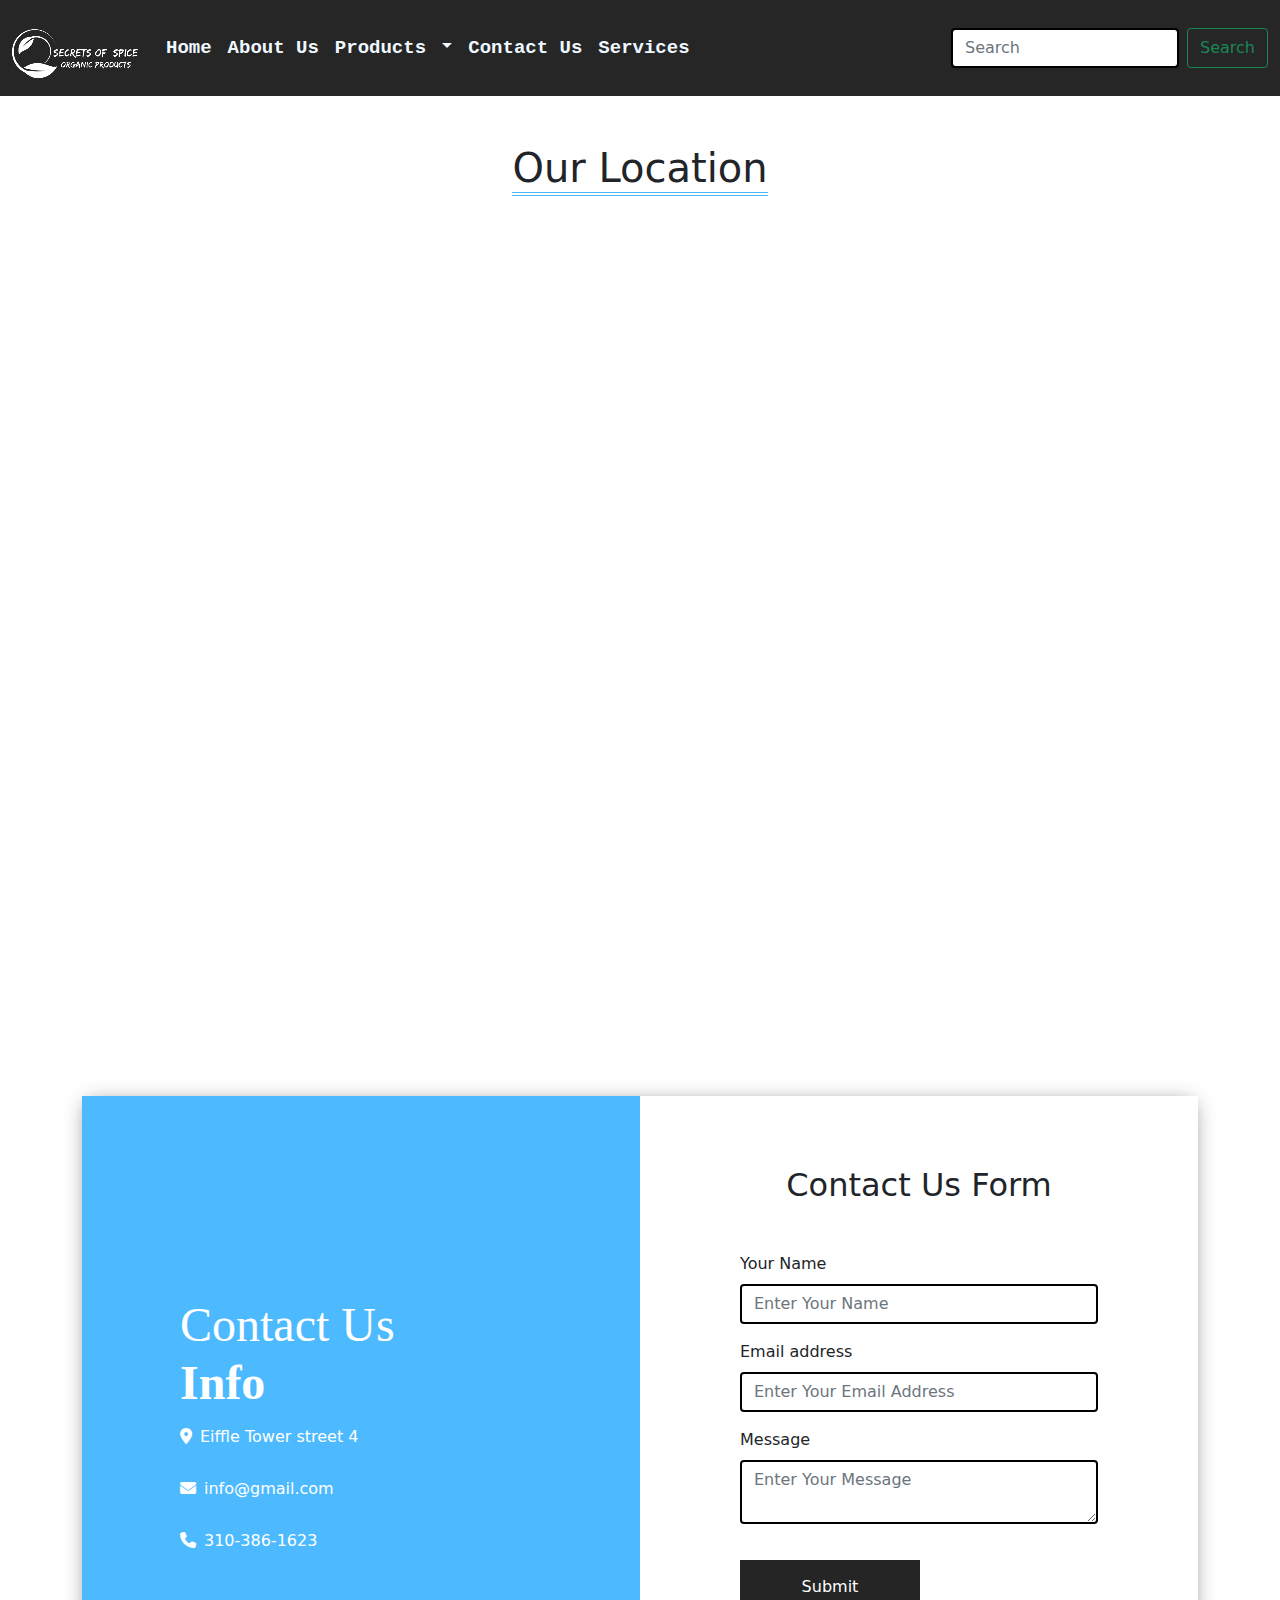
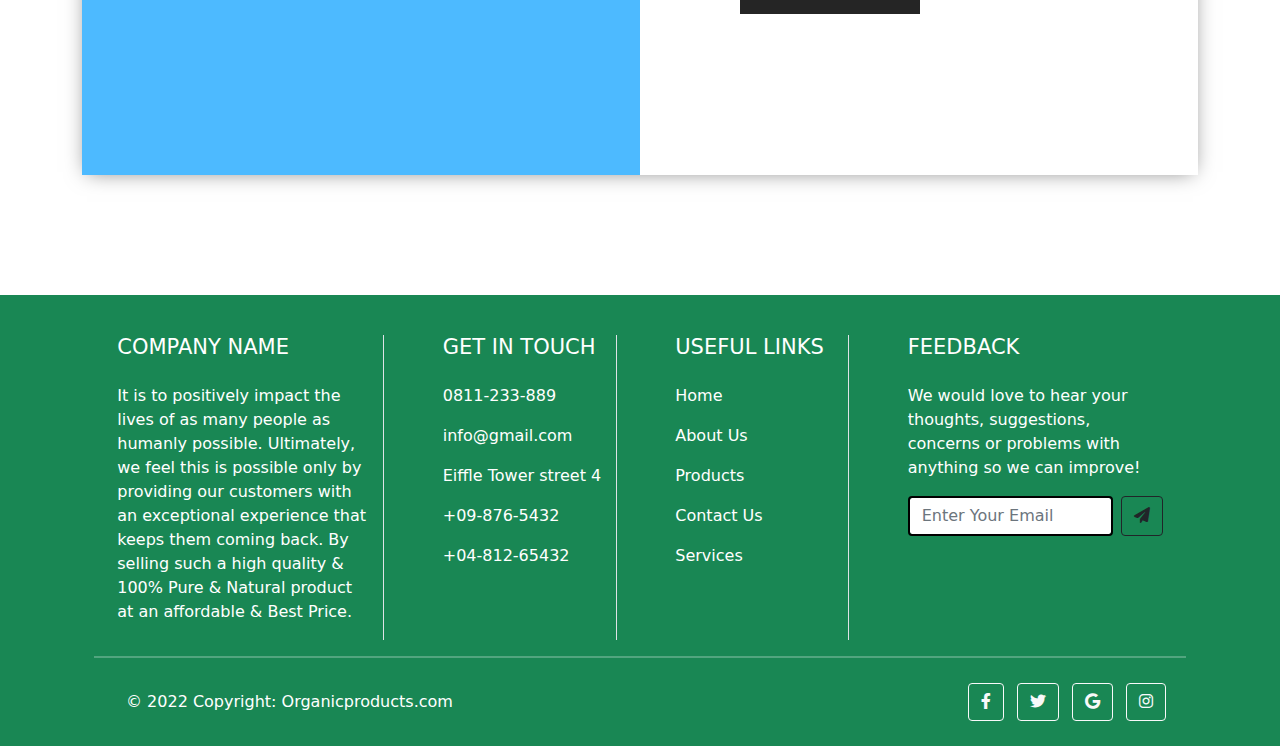
<file: SubPages/contact.html>
<!doctype html>
<html>
<head>
<meta charset="utf-8">
<title>Contact Us</title>
	
	    <!--This is Customized CSS file-->
	<link rel="stylesheet"  href="../assests/style.css">
	
		<!--This is Bootstrap CSS file-->
	<link rel="stylesheet"  href="../assests/Bootstrap/css/bootstrap.min.css">
	
		<!--This is Fontawesome CSS file-->
	<link rel="stylesheet"  href="../assests/Fontawesome/css/all.min.css">
	
<script>
	function fun() {
		alert("Form Submit Succesfully")
	}
</script>
</head>

<body>
	
	<!--Header Section Starts Here--> 
	
<nav id="navi" class="navbar navbar-expand-lg sticky-top navbar-light bg-light">
  <div class="container-fluid">
    <a class="navbar-brand" href="#"><img src="../assests/Images/logo.png" alt=""></a>
    <button id="navbtn" class="navbar-toggler" type="button" data-bs-toggle="collapse" data-bs-target="#navbarSupportedContent" aria-controls="navbarSupportedContent" aria-expanded="false" aria-label="Toggle navigation">
      <span class="navbar-toggler-icon"></span>
    </button>
    <div  class="collapse navbar-collapse" id="navbarSupportedContent">
      <ul id="navigation" class="navbar-nav me-auto mb-2 mb-lg-0">
        <li class="nav-item">
          <a class="nav-link active" aria-current="page" href="../index.html">Home</a>
        </li>
        <li class="nav-item">
          <a class="nav-link" href="About.html">About Us</a>
        </li>
        <li class="nav-item dropdown">
          <a  class="nav-link dropdown-toggle" href="#" id="navbarDropdown"  role="button" data-bs-toggle="dropdown" aria-expanded="false">
            Products
          </a>
          <ul id="navdrop" class="dropdown-menu" aria-labelledby="navbarDropdown">
            <li><a class="dropdown-item" href="Vegetable.html">Vegetable</a></li>
            <li><a class="dropdown-item" href="Spices.html">Spices</a></li>
            <li><a class="dropdown-item" href="Fruit.html">Fresh Fruit</a></li>
			<li><a class="dropdown-item" href="Dry-Fruits.html">Dry Fruit</a></li>
			<li><a class="dropdown-item" href="Organic-Oil.html">Organic Oil</a></li>
          </ul>
        </li>
        <li class="nav-item">
          <a class="nav-link active" aria-current="page" href="contact.html">Contact Us</a>
        </li>
		<li class="nav-item">
          <a class="nav-link active" aria-current="page" href="Services Page.HTML">Services</a>
        </li>
      </ul>
      <form class="d-flex">
        <input class="form-control me-2" type="search" placeholder="Search" aria-label="Search">
        <button class="btn btn-outline-success" type="submit">Search</button>
      </form>
    </div>
  </div>
</nav>
	

	
	<!--Header Section Ends Here-->
   
	<!--Contact Us Section Starts Here-->
	
	
	<!--Google map-->
	
<div class="container-fluid my-5">
 <div class="row">
 <div class="col">
  <div id="map-heading" > 
	<h1>Our Location</h1>
  </div>
 </div>
 </div>

 
<div id="map-container-google-2" class="z-depth-1-half map-container my-5" style="height: 500px">
  <iframe src="https://maps.google.com/maps?q=chicago&t=&z=13&ie=UTF8&iwloc=&output=embed" frameborder="0"
    style="border:0" allowfullscreen></iframe>
</div>
</div>	
	
  
<!--Google Maps-->
	
	
<div class="form-area my-5">
 <div class="container">
  <div class="row single-form g-0">
   <div class="col-sm-12 col-lg-6">
    <div class="left">
     <h2><span>Contact Us</span> <br>Info</h2>
	   <p><a class="text-white"><i class="fa-solid fa-location-dot me-2"></i>Eiffle Tower street 4</a></p>
	   <p><a class="text-white"><i class="fa-solid fa-envelope me-2"></i>info@gmail.com</a></p>
	   <p><a class="text-white"><i class="fa-solid fa-phone me-2"></i>310-386-1623</a></p>	
    </div>
   </div>
<div class="col-sm-12 col-lg-6">
  <div class="right">
	<h2 class="text-center mb-5" >Contact Us Form </h2>
     <form>
     <div class="mb-3">
      <label for="exampleInputEmail1" class="form-label" >Your Name</label>
      <input type="text" placeholder="Enter Your Name" class="form-control" id="exampleInputEmail1" aria-describedby="emailHelp">
     </div>
      <div class="mb-3">
       <label for="exampleInputEmail1" class="form-label">Email address</label>
        <input type="email" placeholder="Enter Your Email Address" class="form-control" id="exampleInputEmail1" aria-describedby="emailHelp">
      </div>
      <div class="mb-3">
       <label for="exampleInputPassword1" class="form-label">Message</label>
       <textarea type="password" placeholder="Enter Your Message" class="form-control" id="exampleInputPassword1"></textarea>
      </div>
      <button type="submit" class="btn btn-primary">Submit</button>
     </form>
    </div>
   </div>
  </div>
 </div>
</div>
   
	<br><br><br>
 
	

    <!--Contact Us Section End Here-->
	
	
	<!--Footer Section Starts Here-->
	
 
  <footer class="text-center text-lg-start text-white bg-success">
    <!-- Grid container -->
    <div class="container p-4 pb-0">
      <!-- Section: Links -->
      <section class="">
        <!--Grid row-->
        <div class="row ">
          <!-- Grid column -->
          <div class="col-md-3 col-lg-3 col-xl-3 mx-auto mt-3 border-end">
            <h6 id="heading" class="text-uppercase mb-4 font-weight-bold">
              Company name
            </h6>
            <p>
                It is to positively impact the lives of as many people as humanly possible. Ultimately, we feel this is possible only by providing our customers with an exceptional experience that keeps them coming back.
By selling such a high quality & 100% Pure & Natural product at an affordable & Best Price.
            </p>
          </div>
          <!-- Grid column -->

          <hr class="w-100 clearfix d-md-none" />

          <!-- Grid column -->
          <div class="col-md-2 col-lg-2 col-xl-2 mx-auto mt-3 border-end">
            <h6 id="heading" class="text-uppercase mb-4 font-weight-bold ">Get in touch</h6>
			 
            <p>
              <a class="text-white">0811-233-889</a>
            </p>
            <p>
              <a class="text-white">info@gmail.com</a>
            </p>
            <p>
              <a class="text-white">Eiffle Tower street 4</a>
            </p>
            <p>
              <a class="text-white">+09-876-5432</a>
            </p>
			<p>
              <a class="text-white">+04-812-65432</a>
            </p>
          </div>
          <!-- Grid column -->

          <hr class="w-100 clearfix d-md-none" />

          <!-- Grid column -->
          <div class="col-md-3 col-lg-2 col-xl-2 mx-auto mt-3 border-end">
            <h6 id="heading" class="text-uppercase mb-4 font-weight-bold">
              Useful links
            </h6>
			 
            <p>
              <a class="text-white">Home</a>
            </p>
            <p>
              <a class="text-white">About Us</a>
            </p>
            <p>
              <a class="text-white">Products</a>
            </p>
            <p>
              <a class="text-white">Contact Us</a>
            </p>
			<p>
              <a class="text-white">Services</a>
            </p>
          </div>

          <!-- Grid column -->
          <hr class="w-100 clearfix d-md-none" />

          <!-- Grid column -->
          <div class="col-md-4 col-lg-3 col-xl-3 mx-auto mt-3 ">
            <h6 id="heading" class="text-uppercase mb-4 font-weight-bold">Feedback</h6>
			 
            <p>
              We would love to hear your thoughts, suggestions, concerns or problems with anything so we can improve!
			 <form class="d-flex">
        <input class="form-control me-2" type="search" placeholder="Enter Your Email" >
        <button class="btn btn-outline-dark" type="submit"><i class="fa-solid fa-paper-plane"></i></button>
      </form>
			 
          </div>
          <!-- Grid column -->
        </div>
        <!--Grid row-->
      </section>
      <!-- Section: Links -->

      <hr class="my-3" style="  background-color:#FFFFFF; height: 2px;" >

      <!-- Section: Copyright -->
      <section class="p-3 pt-0">
        <div class="row d-flex align-items-center">
          <!-- Grid column -->
          <div class="col-md-7 col-lg-8 text-center text-md-start">
            <!-- Copyright -->
            <div class="p-3">
              © 2022 Copyright:
              <a id="link" class="text-white" href="https://mdbootstrap.com/"
                 >Organicproducts.com</a>
            </div>
            <!-- Copyright -->
          </div>
          <!-- Grid column -->

          <!-- Grid column -->
          <div class="col-md-5 col-lg-4 ml-lg-0 text-center text-md-end">
            <!-- Facebook -->
            <a
               class="btn btn-outline-light btn-floating m-1"
               class="text-white"
               role="button"
               ><i class="fab fa-facebook-f"></i
              ></a>

            <!-- Twitter -->
            <a
               class="btn btn-outline-light btn-floating m-1"
               class="text-white"
               role="button"
               ><i class="fab fa-twitter"></i
              ></a>

            <!-- Google -->
            <a
               class="btn btn-outline-light btn-floating m-1"
               class="text-white"
               role="button"
               ><i class="fab fa-google"></i
              ></a>

            <!-- Instagram -->
            <a
               class="btn btn-outline-light btn-floating m-1"
               class="text-white"
               role="button"
               ><i class="fab fa-instagram"></i
              ></a>
          </div>
          <!-- Grid column -->
        </div>
      </section>
      <!-- Section: Copyright -->
    </div>
    <!-- Grid container -->
  </footer>
 
 
	 <!--Footer Section End Here-->
	 
</body>
<script src="../assests/Bootstrap/js/bootstrap.min.js"></script>
</html>
</file>
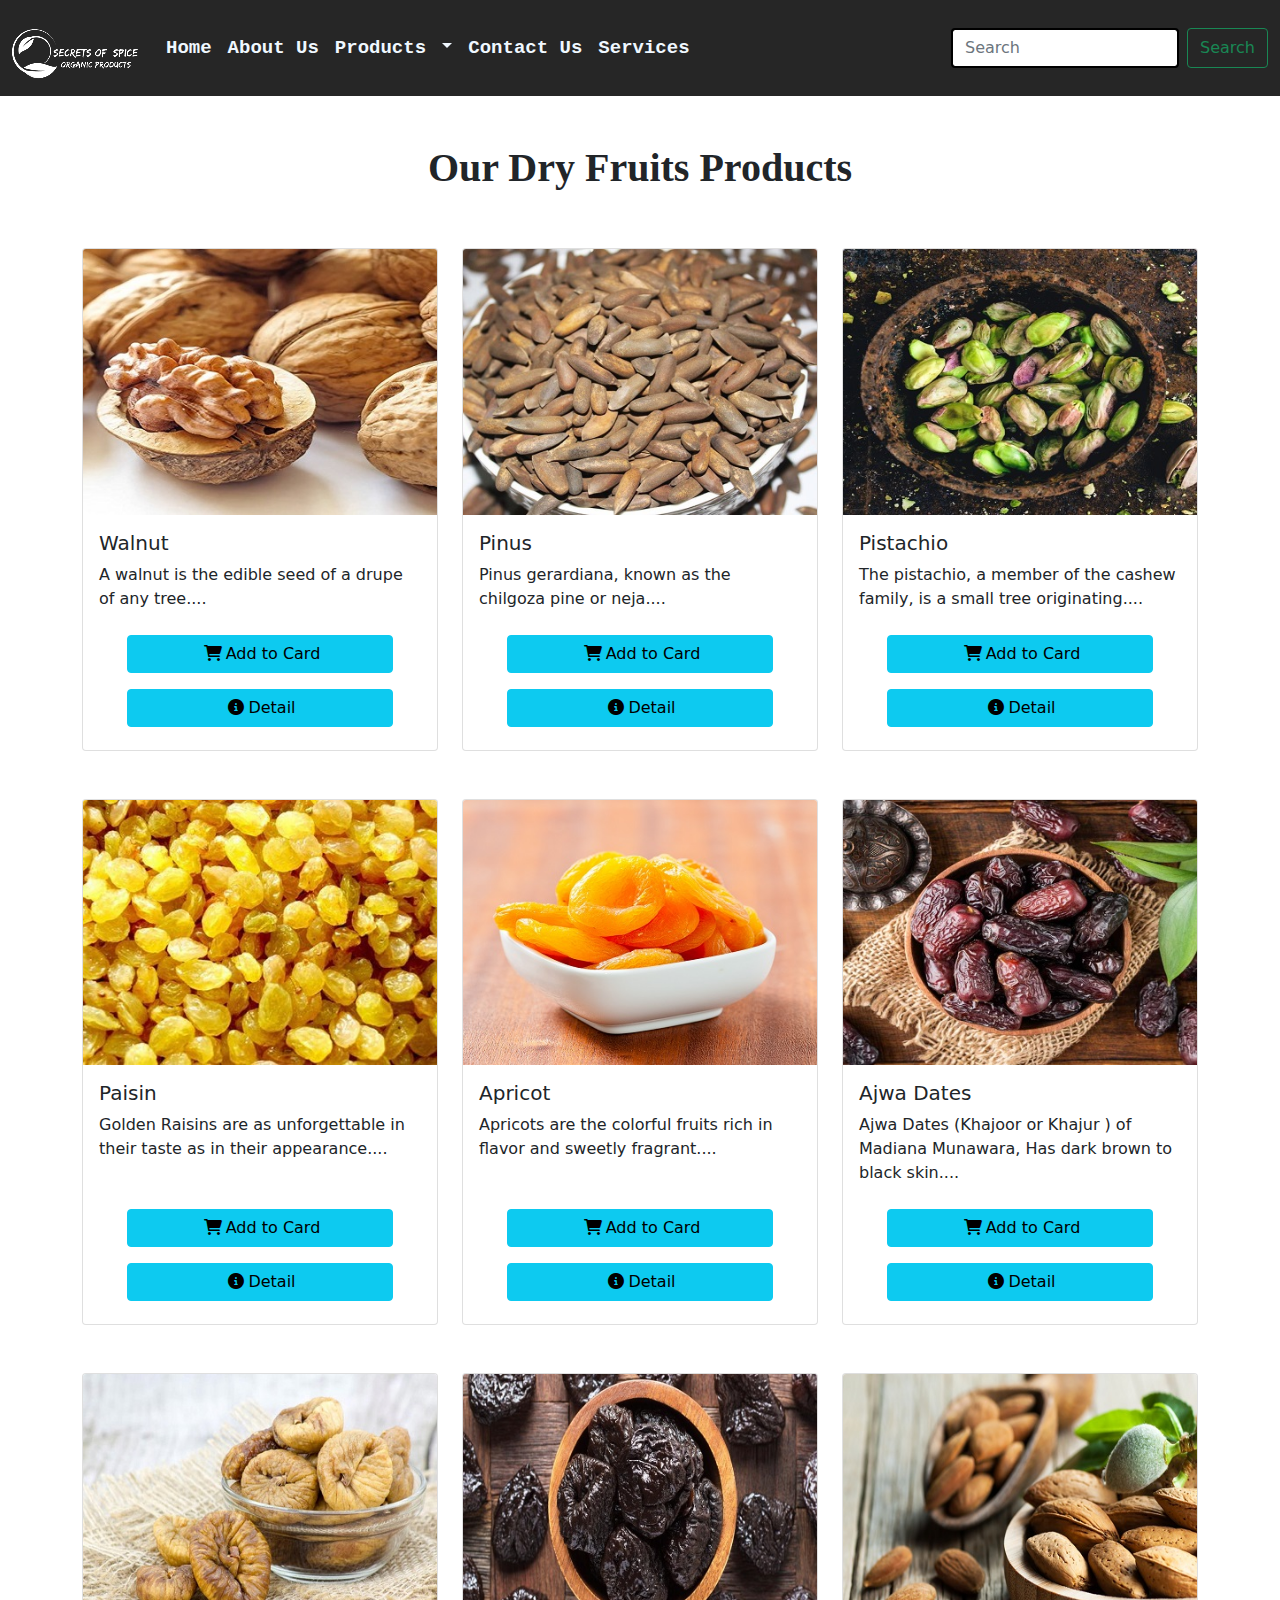
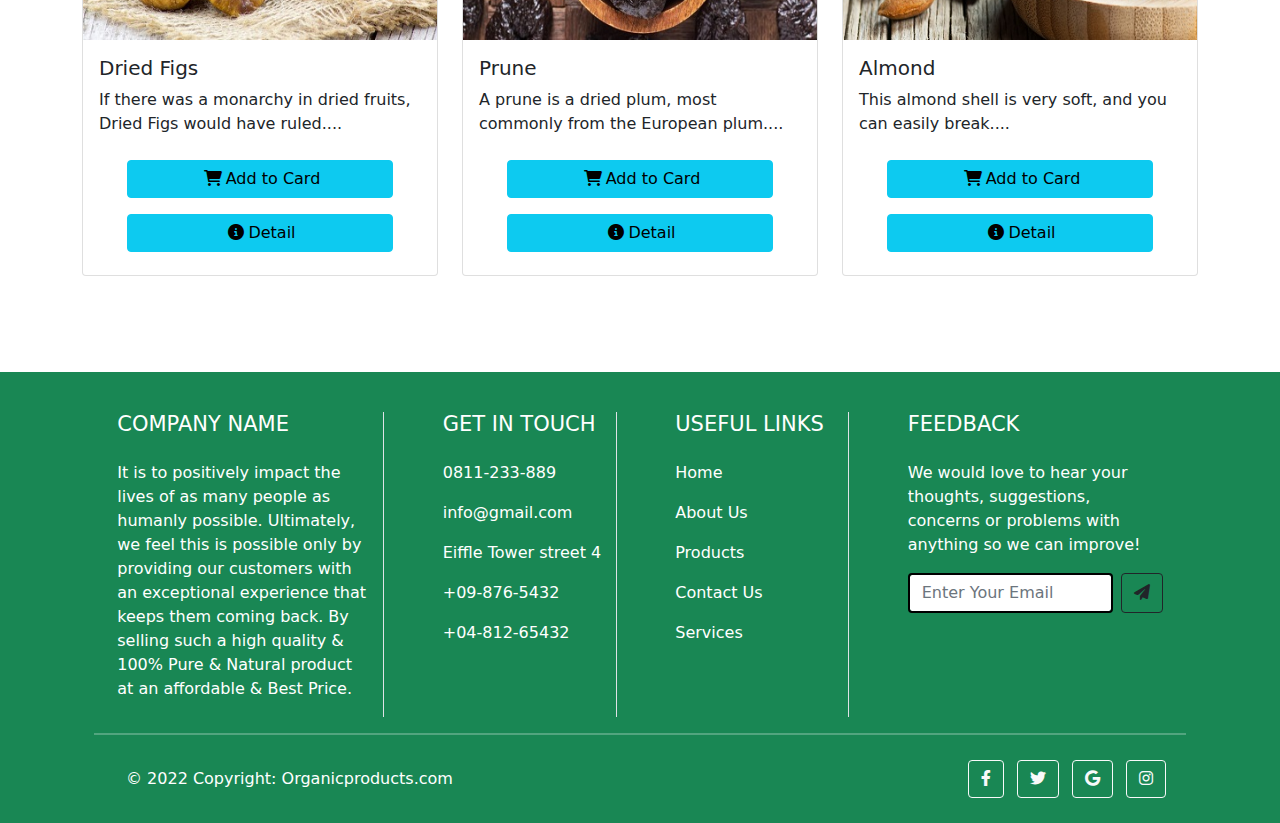
<file: SubPages/Dry-Fruits.html>
<!doctype html>
<html>
<head>
<meta charset="utf-8">
<title>Dry Fruits</title>
	
	    <!--This is Customized CSS file-->
	<link rel="stylesheet"  href="../assests/style.css">
	
		<!--This is Bootstrap CSS file-->
	<link rel="stylesheet"  href="../assests/Bootstrap/css/bootstrap.min.css">
	
		<!--This is Fontawesome CSS file-->
	<link rel="stylesheet"  href="../assests/Fontawesome/css/all.min.css">
	
</head>

<body>
	
	
	<!--Header Section Starts Here--> 
	
<nav id="navi" class="navbar navbar-expand-lg sticky-top navbar-light bg-light">
  <div class="container-fluid">
    <a class="navbar-brand" href="#"><img src="../assests/Images/logo.png" alt=""></a>
    <button id="navbtn" class="navbar-toggler" type="button" data-bs-toggle="collapse" data-bs-target="#navbarSupportedContent" aria-controls="navbarSupportedContent" aria-expanded="false" aria-label="Toggle navigation">
      <span class="navbar-toggler-icon"></span>
    </button>
    <div  class="collapse navbar-collapse" id="navbarSupportedContent">
      <ul id="navigation" class="navbar-nav me-auto mb-2 mb-lg-0">
        <li class="nav-item">
          <a class="nav-link active" aria-current="page" href="../index.html">Home</a>
        </li>
        <li class="nav-item">
          <a class="nav-link" href="About.html">About Us</a>
        </li>
        <li class="nav-item dropdown">
          <a  class="nav-link dropdown-toggle" href="#" id="navbarDropdown"  role="button" data-bs-toggle="dropdown" aria-expanded="false">
            Products
          </a>
          <ul id="navdrop" class="dropdown-menu" aria-labelledby="navbarDropdown">
            <li><a class="dropdown-item" href="Vegetable.html">Vegetable</a></li>
            <li><a class="dropdown-item" href="Spices.html">Spices</a></li>
            <li><a class="dropdown-item" href="Fruit.html">Fresh Fruit</a></li>
			<li><a class="dropdown-item" href="Dry-Fruits.html">Dry Fruit</a></li>
			<li><a class="dropdown-item" href="Organic-Oil.html">Organic Oil</a></li>
          </ul>
        </li>
        <li class="nav-item">
          <a class="nav-link active" aria-current="page" href="contact.html">Contact Us</a>
        </li>
		<li class="nav-item">
          <a class="nav-link active" aria-current="page" href="Services Page.HTML">Services</a>
        </li>
      </ul>
      <form class="d-flex">
        <input class="form-control me-2" type="search" placeholder="Search" aria-label="Search">
        <button class="btn btn-outline-success" type="submit">Search</button>
      </form>
    </div>
  </div>
</nav>
	

	
	<!--Header Section Ends Here-->

	<!--Product Section Starts Here-->
	
	<div class="container my-5"> 
		<div id="product-heading"><h2>our Dry Fruits products</h2></div>
	<div class="row row-cols-1 row-cols-sm-1 row-cols-md-2 row-cols-lg-3  my-5 ">
  <div class="col mb-5">
    <div class="card h-100">
      <img src="../assests/Images/walnut.jpg" class="card-img-top" alt="...">
      <div class="card-body">
        <h5 class="card-title">Walnut</h5>
        <p class="card-text">A walnut is the edible seed of a drupe of any tree....</p>
      </div>
	  <div id="prd-btn">
		<a href="#" class="btn btn-info w-75 my-2" onClick="fun()"><i class="fa-solid fa-cart-shopping mx-1"></i>Add to Card</a>
		<a href="#" class="btn btn-info w-75 my-2" data-bs-toggle="modal" data-bs-target="#staticBackdrop1"><i class="fa-solid fa-circle-info mx-1"></i>Detail</a>
	  </div>
    </div>
  </div>
		
<!-- Modal 1 -->
<div class="modal fade" id="staticBackdrop1" data-bs-backdrop="static" data-bs-keyboard="false"  tabindex="-1" aria-labelledby="staticBackdropLabel" aria-hidden="true">
 <div class="modal-dialog">
  <div class="modal-content">
   <div class="modal-header">
        <h5 class="modal-title" id="staticBackdropLabel">DryFruits</h5>
        <button type="button" class="btn-close" data-bs-dismiss="modal" aria-label="Close"></button>
   </div>	
    <div class="container"> 
     <div class="row">
      <div class="card h-auto border-0 ">
        <div class="card-body ">
        <h1>Walnut</h1>
        <h2>6$</h2>
        <p>A walnut is the edible seed of a drupe of any tree of the genus Juglans, particularly the Persian or English walnut, Juglans regia. Although culinarily considered a "nut" and used as such, it is not a true botanical nut. After full ripening, the shell is discarded and the kernel is eaten. </p>
        <i class="fas fa-star"></i>
        <i class="fas fa-star"></i>
        <i class="fas fa-star-half-alt"></i>
        <i class="far fa-star"></i>
        <i class="far fa-star"></i>
        <button type="button" class="btn btn-dark mx-2">Buy Now</button>
       </div>
      </div>
     </div>
    </div>
   </div>	
  </div>
 </div>
		
		
		
  <div class="col mb-5">
    <div class="card h-100">
      <img src="../assests/Images/pine-nuts-chilgoza.jpg" class="card-img-top" alt="...">
      <div class="card-body">
        <h5 class="card-title">Pinus</h5>
        <p class="card-text">Pinus gerardiana, known as the chilgoza pine or neja....</p>
      </div>
	  <div id="prd-btn">
		<a href="#" class="btn btn-info info w-75 my-2" onClick="fun()"><i class="fa-solid fa-cart-shopping mx-1"></i>Add to Card</a>
		<a href="#" class="btn btn-info info w-75 my-2" data-bs-toggle="modal" data-bs-target="#staticBackdrop2"><i class="fa-solid fa-circle-info mx-1"></i>Detail</a>
	  </div>
    </div>
  </div>
  <!-- Modal 2 -->
<div class="modal fade" id="staticBackdrop2" data-bs-backdrop="static" data-bs-keyboard="false"  tabindex="-1" aria-labelledby="staticBackdropLabel" aria-hidden="true">
 <div class="modal-dialog">
  <div class="modal-content">
   <div class="modal-header">
        <h5 class="modal-title" id="staticBackdropLabel">DryFruits</h5>
        <button type="button" class="btn-close" data-bs-dismiss="modal" aria-label="Close"></button>
   </div>	
    <div class="container"> 
     <div class="row">
      <div class="card h-auto border-0 ">
        <div class="card-body ">
        <h1>pinus</h1>
        <h2>8$</h2>
        <p>Pinus gerardiana, known as the chilgoza pine or neja is a pine native to the northwestern Himalayas in Afghanistan, northern Pakistan, Waziristan and northwestern India, growing at elevations between 1800 and 3350 metres. It often occurs in association with Cedrus deodara and Pinus wallichiana. </p>
        <i class="fas fa-star"></i>
        <i class="fas fa-star"></i>
        <i class="fas fa-star"></i>
        <i class="fas fa-star"></i>
        <i class="far fa-star"></i>
        <button id="bttn" type="button" class="btn btn-dark mx-2">Buy Now</button>
       </div>
      </div>
     </div>
    </div>
   </div>	
  </div>
 </div>
		
  <div class="col mb-5">
    <div class="card h-100">
      <img src="../assests/Images/pistachio.jpg" class="card-img-top" alt="...">
      <div class="card-body">
        <h5 class="card-title">Pistachio</h5>
        <p class="card-text">The pistachio, a member of the cashew family, is a small tree originating....</p>
      </div>
	  <div id="prd-btn">
		<a href="#" class="btn btn-info info w-75 my-2"  onClick="fun()"><i class="fa-solid fa-cart-shopping mx-1"></i>Add to Card</a>
		<a href="#" class="btn btn-info info w-75 my-2" data-bs-toggle="modal" data-bs-target="#staticBackdrop3"><i class="fa-solid fa-circle-info mx-1"></i>Detail</a>
	  </div>
    </div>
	    <!-- Modal 3 -->
<div class="modal fade" id="staticBackdrop3" data-bs-backdrop="static" data-bs-keyboard="false"  tabindex="-1" aria-labelledby="staticBackdropLabel" aria-hidden="true">
 <div class="modal-dialog">
  <div class="modal-content">
   <div class="modal-header">
        <h5 class="modal-title" id="staticBackdropLabel">DryFruits</h5>
        <button type="button" class="btn-close" data-bs-dismiss="modal" aria-label="Close"></button>
   </div>	
    <div class="container"> 
     <div class="row">
      <div class="card h-auto border-0 ">
        <div class="card-body ">
        <h1>Pistachio</h1>
        <h2>12$</h2>
        <p>The pistachio, a member of the cashew family, is a small tree originating from Central Asia and the Middle East. The tree produces seeds that are widely consumed as food. Pistacia vera is often confused with other species in the genus Pistacia that are also known as pistachio. </p>
        <i class="fas fa-star"></i>
        <i class="fas fa-star"></i>
        <i class="fas fa-star-half-alt"></i>
        <i class="far fa-star"></i>
        <i class="far fa-star"></i>
        <button id="bttn" type="button" class="btn btn-dark mx-2">Buy Now</button>
       </div>
      </div>
     </div>
    </div>
   </div>	
  </div>
 </div>
	  
	  
	  
  </div>
  <div class="col mb-5">
    <div class="card h-100">
      <img src="../assests/Images/kishmish.jpg" class="card-img-top" alt="...">
      <div class="card-body">
        <h5 class="card-title">Paisin</h5>
        <p class="card-text">Golden Raisins are as unforgettable in their taste as in their appearance....</p>
      </div>
	  <div id="prd-btn">
		<a href="#" class="btn btn-info info w-75 my-2" onClick="fun()"><i class="fa-solid fa-cart-shopping mx-1"></i>Add to Card</a>
		<a href="#" class="btn btn-info info w-75 my-2" data-bs-toggle="modal" data-bs-target="#staticBackdrop4"><i class="fa-solid fa-circle-info mx-1"></i>Detail</a>
	  </div>
    </div>
  </div>
    <!-- Modal 4 -->
<div class="modal fade" id="staticBackdrop4" data-bs-backdrop="static" data-bs-keyboard="false"  tabindex="-1" aria-labelledby="staticBackdropLabel" aria-hidden="true">
 <div class="modal-dialog">
  <div class="modal-content">
   <div class="modal-header">
        <h5 class="modal-title" id="staticBackdropLabel">DryFruits</h5>
        <button type="button" class="btn-close" data-bs-dismiss="modal" aria-label="Close"></button>
   </div>	
    <div class="container"> 
     <div class="row">
      <div class="card h-auto border-0 ">
        <div class="card-body ">
        <h1>Golden Raisins</h1>
        <h2>5$</h2>
        <p>Golden Raisins are as unforgettable in their taste as in their appearance. Their distinct color and sweet flavor makes them an absolute must have for the times when you could hog some healthy snack or an instant energy booster. Besides being rich in flavor, golden raisins have some amazing health benefits about them which you would want to know!</p>
        <i class="fas fa-star"></i>
        <i class="fas fa-star"></i>
        <i class="fas fa-star-half-alt"></i>
        <i class="far fa-star"></i>
        <i class="far fa-star"></i>
        <button id="bttn" type="button" class="btn btn-dark mx-2">Buy Now</button>
       </div>
      </div>
     </div>
    </div>
   </div>	
  </div>
 </div>
		
		
		
    <div class="col mb-5">
    <div class="card h-100">
      <img src="../assests/Images/Organic-Apricot.jpg" class="card-img-top" alt="...">
      <div class="card-body">
        <h5 class="card-title">Apricot</h5>
        <p class="card-text">Apricots are the colorful fruits rich in flavor and sweetly fragrant....</p>
      </div>
	  <div id="prd-btn">
		<a href="#" class="btn btn-info info w-75 my-2" onClick="fun()"><i class="fa-solid fa-cart-shopping mx-1"></i>Add to Card</a>
		<a href="#" class="btn btn-info info w-75 my-2" data-bs-toggle="modal" data-bs-target="#staticBackdrop5"><i class="fa-solid fa-circle-info mx-1"></i>Detail</a>
	  </div>
    </div>
  </div>
      <!-- Modal 5 -->
<div class="modal fade" id="staticBackdrop5" data-bs-backdrop="static" data-bs-keyboard="false"  tabindex="-1" aria-labelledby="staticBackdropLabel" aria-hidden="true">
 <div class="modal-dialog">
  <div class="modal-content">
   <div class="modal-header">
        <h5 class="modal-title" id="staticBackdropLabel">DryFruits</h5>
        <button type="button" class="btn-close" data-bs-dismiss="modal" aria-label="Close"></button>
   </div>	
    <div class="container"> 
     <div class="row">
      <div class="card h-auto border-0 ">
        <div class="card-body ">
        <h1>Apricots</h1>
        <h2>5$</h2>
        <p>Apricots are the colorful fruits rich in flavor and sweetly fragrant. The dried apricot is obtained by dehydrating the fruit by natural means to enrich the flavor without reducing any of its nutritive content. Dried apricots contain Calcium, Potassium, Phosphorus, Vitamin A, Iron, and Vitamin C; the essential nutrients required for maintaining a healthy body and combating many diseases as well. Gilgit Baltistan brings to you the rich and tasty apricots from the farms of Shigar and Kharmang, dehydrated naturally (sun dried) and preserved in the best quality standards. Enjoy the sweetness and benefits these round golden-orange eye delights have to offer</p>
        <i class="fas fa-star"></i>
        <i class="fas fa-star"></i>
        <i class="fas fa-star-half-alt"></i>
        <i class="far fa-star"></i>
        <i class="far fa-star"></i>
        <button id="bttn" type="button" class="btn btn-dark mx-2">Buy Now</button>
       </div>
      </div>
     </div>
    </div>
   </div>	
  </div>
 </div>  
		
     <div class="col mb-5">
    <div class="card h-100">
      <img src="../assests/Images/dates.jpg" class="card-img-top" alt="...">
      <div class="card-body">
        <h5 class="card-title">Ajwa Dates</h5>
        <p class="card-text">Ajwa Dates (Khajoor or Khajur ) of Madiana Munawara, Has dark brown to black skin....</p>
      </div>
	  <div id="prd-btn">
		<a href="#" class="btn btn-info info w-75 my-2" onClick="fun()"><i class="fa-solid fa-cart-shopping mx-1"></i>Add to Card</a>
		<a href="#" class="btn btn-info info w-75 my-2" data-bs-toggle="modal" data-bs-target="#staticBackdrop6"><i class="fa-solid fa-circle-info mx-1"></i>Detail</a>
	  </div>
    </div>
  </div>
      <!-- Modal 6 -->
<div class="modal fade" id="staticBackdrop6" data-bs-backdrop="static" data-bs-keyboard="false"  tabindex="-1" aria-labelledby="staticBackdropLabel" aria-hidden="true">
 <div class="modal-dialog">
  <div class="modal-content">
   <div class="modal-header">
        <h5 class="modal-title" id="staticBackdropLabel">DryFruits</h5>
        <button type="button" class="btn-close" data-bs-dismiss="modal" aria-label="Close"></button>
   </div>	
    <div class="container"> 
     <div class="row">
      <div class="card h-auto border-0 ">
        <div class="card-body ">
        <h1>Ajwa Dates</h1>
        <h2>18$</h2>
        <p>Ajwa Dates (Khajoor or Khajur ) of Madiana Munawara, Has dark brown to black skin, Mildly sweet flesh raisin-like texture known to Muslims as a holy date. There are most wholesome ingredients are included in the Ajwa Dates ( Khajoor or Khajur ) such as Calcium, Sulphur, Iron, Potassium, Phosphorus, Manganese Vitamin B6, and other vitamins, Folic acid, Protein, Sugar and natural fibers and they are most beneficial for mental and body health and growth. The taste is also very delicious. But it is very difficult to find Hygenic and clean dates. most of the suppliers don’t take care of their cleanness. As a brand, we strongly take care of freshness. We kept the products on a clean and secure area with secure packing. Our slogan is to provide quality and clean products to all over Pakistan.</p>
        <i class="fas fa-star"></i>
        <i class="fas fa-star"></i>
        <i class="fas fa-star-half-alt"></i>
        <i class="far fa-star"></i>
        <i class="far fa-star"></i>
        <button id="bttn" type="button" class="btn btn-dark mx-2">Buy Now</button>
       </div>
      </div>
     </div>
    </div>
   </div>	
  </div>
 </div>
		
     <div class="col mb-5">
    <div class="card h-100">
      <img src="../assests/Images/Fichi_secchi.jpg" class="card-img-top" alt="...">
      <div class="card-body">
        <h5 class="card-title">Dried Figs</h5>
        <p class="card-text">If there was a monarchy in dried fruits, Dried Figs would have ruled....</p>
      </div>
	  <div id="prd-btn">
		<a href="#" class="btn btn-info info w-75 my-2" onClick="fun()"><i class="fa-solid fa-cart-shopping mx-1"></i>Add to Card</a>
		<a href="#" class="btn btn-info info w-75 my-2" data-bs-toggle="modal" data-bs-target="#staticBackdrop7"><i class="fa-solid fa-circle-info mx-1"></i>Detail</a>
	  </div>
    </div>
  </div>
         <!-- Modal 7 -->
<div class="modal fade" id="staticBackdrop7" data-bs-backdrop="static" data-bs-keyboard="false"  tabindex="-1" aria-labelledby="staticBackdropLabel" aria-hidden="true">
 <div class="modal-dialog">
  <div class="modal-content">
   <div class="modal-header">
        <h5 class="modal-title" id="staticBackdropLabel">DryFruits</h5>
        <button type="button" class="btn-close" data-bs-dismiss="modal" aria-label="Close"></button>
   </div>	
    <div class="container"> 
     <div class="row">
      <div class="card h-auto border-0 ">
        <div class="card-body ">
        <h1>Dried Figs</h1>
        <h2>30$</h2>
        <p>If there was a monarchy in dried fruits, Dried Figs would have ruled for ever. Loaded with nutrients, figs come in different colors of green, yellow and purple. Gilgit Baltistan Figs are majorly green and purple with an excellent taste and health value. Drying out gives figs the elegant copper-brown color which is in it, an attraction for the eyes. The benefits of figs being limited due to their seasonal nature are now cherished throughout the year in the dried form. The figs are exotic in taste, but dried figs are, simply Divine!! Gilgit Baltistan brings to you the fresh, high in quality, sun dried figs from the farms of Gilgit Baltistan. Relish in the goodness of this fruit, high in flavor and loaded with health.</p>
        <i class="fas fa-star"></i>
        <i class="fas fa-star"></i>
        <i class="fas fa-star-half-alt"></i>
        <i class="far fa-star"></i>
        <i class="far fa-star"></i>
        <button id="bttn" type="button" class="btn btn-dark mx-2">Buy Now</button>
       </div>
      </div>
     </div>
    </div>
   </div>	
  </div>
 </div>
		
       <div class="col mb-5">
    <div class="card h-100">
      <img src="../assests/Images/Prunes.jpg" class="card-img-top" alt="...">
      <div class="card-body">
        <h5 class="card-title"> Prune </h5>
        <p class="card-text">A prune is a dried plum, most commonly from the European plum....</p>
      </div>
	  <div id="prd-btn">
		<a href="#" class="btn btn-info info w-75 my-2" onClick="fun()"><i class="fa-solid fa-cart-shopping mx-1"></i>Add to Card</a>
		<a href="#" class="btn btn-info info w-75 my-2" data-bs-toggle="modal" data-bs-target="#staticBackdrop8"><i class="fa-solid fa-circle-info mx-1"></i>Detail</a>
	  </div>
    </div>
  </div>
	      <!-- Modal 8 -->
<div class="modal fade" id="staticBackdrop8" data-bs-backdrop="static" data-bs-keyboard="false"  tabindex="-1" aria-labelledby="staticBackdropLabel" aria-hidden="true">
 <div class="modal-dialog">
  <div class="modal-content">
   <div class="modal-header">
        <h5 class="modal-title" id="staticBackdropLabel">DryFruits</h5>
        <button type="button" class="btn-close" data-bs-dismiss="modal" aria-label="Close"></button>
   </div>	
    <div class="container"> 
     <div class="row">
      <div class="card h-auto border-0 ">
        <div class="card-body ">
        <h1>Prune</h1>
        <h2>10$</h2>
        <p>A prune is a dried plum, most commonly from the European plum. Not all plum species or varieties can be dried into prunes. A prune is the firm-fleshed fruit of Prunus domestica varieties that have a high soluble solids content, and does not ferment during drying.</p>
        <i class="fas fa-star"></i>
        <i class="fas fa-star"></i>
        <i class="fas fa-star-half-alt"></i>
        <i class="far fa-star"></i>
        <i class="far fa-star"></i>
        <button id="bttn" type="button" class="btn btn-dark mx-2">Buy Now</button>
       </div>
      </div>
     </div>
    </div>
   </div>	
  </div>
 </div>
     <div class="col mb-5">
    <div class="card h-100">
      <img src="../assests/Images/almond.jpg" class="card-img-top" alt="...">
      <div class="card-body">
        <h5 class="card-title">Almond</h5>
		  <p class="card-text">This almond shell is very soft, and you can easily break....</p>
      </div>
	  <div id="prd-btn">
		<a href="#" class="btn btn-info info w-75 my-2" onClick="fun()"><i class="fa-solid fa-cart-shopping mx-1"></i>Add to Card</a>
		<a href="#" class="btn btn-info info w-75 my-2" data-bs-toggle="modal" data-bs-target="#staticBackdrop9"><i class="fa-solid fa-circle-info mx-1"></i>Detail</a>
	  </div>
    </div>
  </div>
</div>
</div>
      <!-- Modal 9 -->
<div class="modal fade" id="staticBackdrop9" data-bs-backdrop="static" data-bs-keyboard="false"  tabindex="-1" aria-labelledby="staticBackdropLabel" aria-hidden="true">
 <div class="modal-dialog">
  <div class="modal-content">
   <div class="modal-header">
        <h5 class="modal-title" id="staticBackdropLabel">DryFruits</h5>
        <button type="button" class="btn-close" data-bs-dismiss="modal" aria-label="Close"></button>
   </div>	
    <div class="container"> 
     <div class="row">
      <div class="card h-auto border-0 ">
        <div class="card-body ">
        <h1>Almond</h1>
        <h2>6$</h2>
        <p>This almond shell is very soft, and you can easily break it through the hand, Almonds are packed with vitamins, minerals, protein, and fiber, and are associated with a number of health benefits. Being a source of vitamin E, copper, magnesium, and high-quality protein, just a handful of almonds contains one-eighth of our necessary daily protein</p>
        <i class="fas fa-star"></i>
        <i class="fas fa-star"></i>
        <i class="fas fa-star-half-alt"></i>
        <i class="far fa-star"></i>
        <i class="far fa-star"></i>
        <button id="bttn" type="button" class="btn btn-dark mx-2">Buy Now</button>
       </div>
      </div>
     </div>
    </div>
   </div>	
  </div>
 </div>
	
	
	<!--Product Section Ends Here-->
	
	<!--Footer Section Starts Here-->
	
 
  <footer class="text-center text-lg-start text-white bg-success">
    <!-- Grid container -->
    <div class="container p-4 pb-0">
      <!-- Section: Links -->
      <section class="">
        <!--Grid row-->
        <div class="row ">
          <!-- Grid column -->
          <div class="col-md-3 col-lg-3 col-xl-3 mx-auto mt-3 border-end">
            <h6 id="heading" class="text-uppercase mb-4 font-weight-bold">
              Company name
            </h6>
            <p>
                It is to positively impact the lives of as many people as humanly possible. Ultimately, we feel this is possible only by providing our customers with an exceptional experience that keeps them coming back.
By selling such a high quality & 100% Pure & Natural product at an affordable & Best Price.
            </p>
          </div>
          <!-- Grid column -->

          <hr class="w-100 clearfix d-md-none" />

          <!-- Grid column -->
          <div class="col-md-2 col-lg-2 col-xl-2 mx-auto mt-3 border-end">
            <h6 id="heading" class="text-uppercase mb-4 font-weight-bold ">Get in touch</h6>
			 
            <p>
              <a class="text-white">0811-233-889</a>
            </p>
            <p>
              <a class="text-white">info@gmail.com</a>
            </p>
            <p>
              <a class="text-white">Eiffle Tower street 4</a>
            </p>
            <p>
              <a class="text-white">+09-876-5432</a>
            </p>
			<p>
              <a class="text-white">+04-812-65432</a>
            </p>
          </div>
          <!-- Grid column -->

          <hr class="w-100 clearfix d-md-none" />

          <!-- Grid column -->
          <div class="col-md-3 col-lg-2 col-xl-2 mx-auto mt-3 border-end">
            <h6 id="heading" class="text-uppercase mb-4 font-weight-bold">
              Useful links
            </h6>
			 
            <p>
              <a class="text-white">Home</a>
            </p>
            <p>
              <a class="text-white">About Us</a>
            </p>
            <p>
              <a class="text-white">Products</a>
            </p>
            <p>
              <a class="text-white">Contact Us</a>
            </p>
			<p>
              <a class="text-white">Services</a>
            </p>
          </div>

          <!-- Grid column -->
          <hr class="w-100 clearfix d-md-none" />

          <!-- Grid column -->
          <div class="col-md-4 col-lg-3 col-xl-3 mx-auto mt-3 ">
            <h6 id="heading" class="text-uppercase mb-4 font-weight-bold">Feedback</h6>
			 
            <p>
              We would love to hear your thoughts, suggestions, concerns or problems with anything so we can improve!
			 <form class="d-flex">
        <input class="form-control me-2" type="search" placeholder="Enter Your Email" >
        <button class="btn btn-outline-dark" type="submit"><i class="fa-solid fa-paper-plane"></i></button>
      </form>
			 
          </div>
          <!-- Grid column -->
        </div>
        <!--Grid row-->
      </section>
      <!-- Section: Links -->

      <hr class="my-3" style="  background-color:#FFFFFF; height: 2px;" >

      <!-- Section: Copyright -->
      <section class="p-3 pt-0">
        <div class="row d-flex align-items-center">
          <!-- Grid column -->
          <div class="col-md-7 col-lg-8 text-center text-md-start">
            <!-- Copyright -->
            <div class="p-3">
              © 2022 Copyright:
              <a id="link" class="text-white" href="https://mdbootstrap.com/"
                 >Organicproducts.com</a>
            </div>
            <!-- Copyright -->
          </div>
          <!-- Grid column -->

          <!-- Grid column -->
          <div class="col-md-5 col-lg-4 ml-lg-0 text-center text-md-end">
            <!-- Facebook -->
            <a
               class="btn btn-outline-light btn-floating m-1"
               class="text-white"
               role="button"
               ><i class="fab fa-facebook-f"></i
              ></a>

            <!-- Twitter -->
            <a
               class="btn btn-outline-light btn-floating m-1"
               class="text-white"
               role="button"
               ><i class="fab fa-twitter"></i
              ></a>

            <!-- Google -->
            <a
               class="btn btn-outline-light btn-floating m-1"
               class="text-white"
               role="button"
               ><i class="fab fa-google"></i
              ></a>

            <!-- Instagram -->
            <a
               class="btn btn-outline-light btn-floating m-1"
               class="text-white"
               role="button"
               ><i class="fab fa-instagram"></i
              ></a>
          </div>
          <!-- Grid column -->
        </div>
      </section>
      <!-- Section: Copyright -->
    </div>
    <!-- Grid container -->
  </footer>
 
 
	 <!--Footer Section End Here-->

</body>
<script src="../assests/Bootstrap/js/bootstrap.min.js"></script>
<script src="../assests/jQuery/jQuery.js"></script>
<script>	
  function fun(){
      alert("Item Added Succesfully")	
  };
 
</script>
</html>
</file>
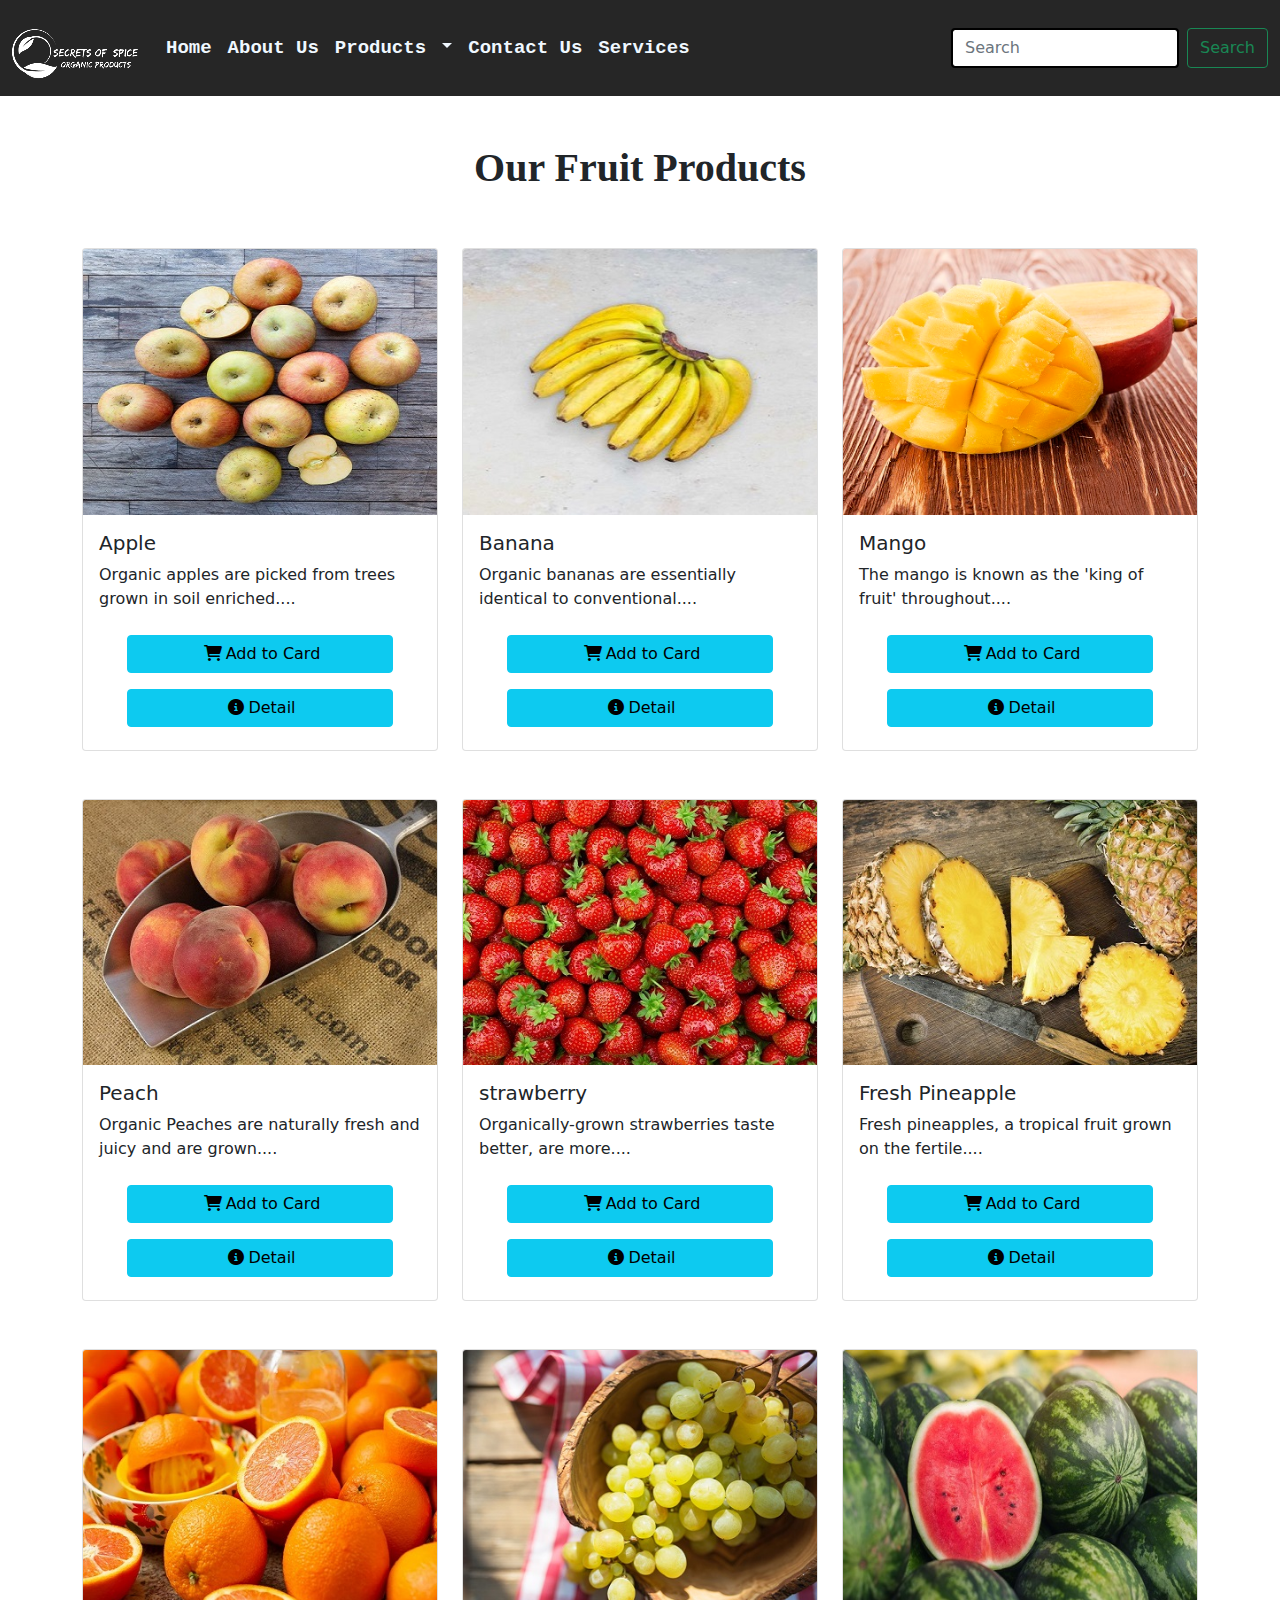
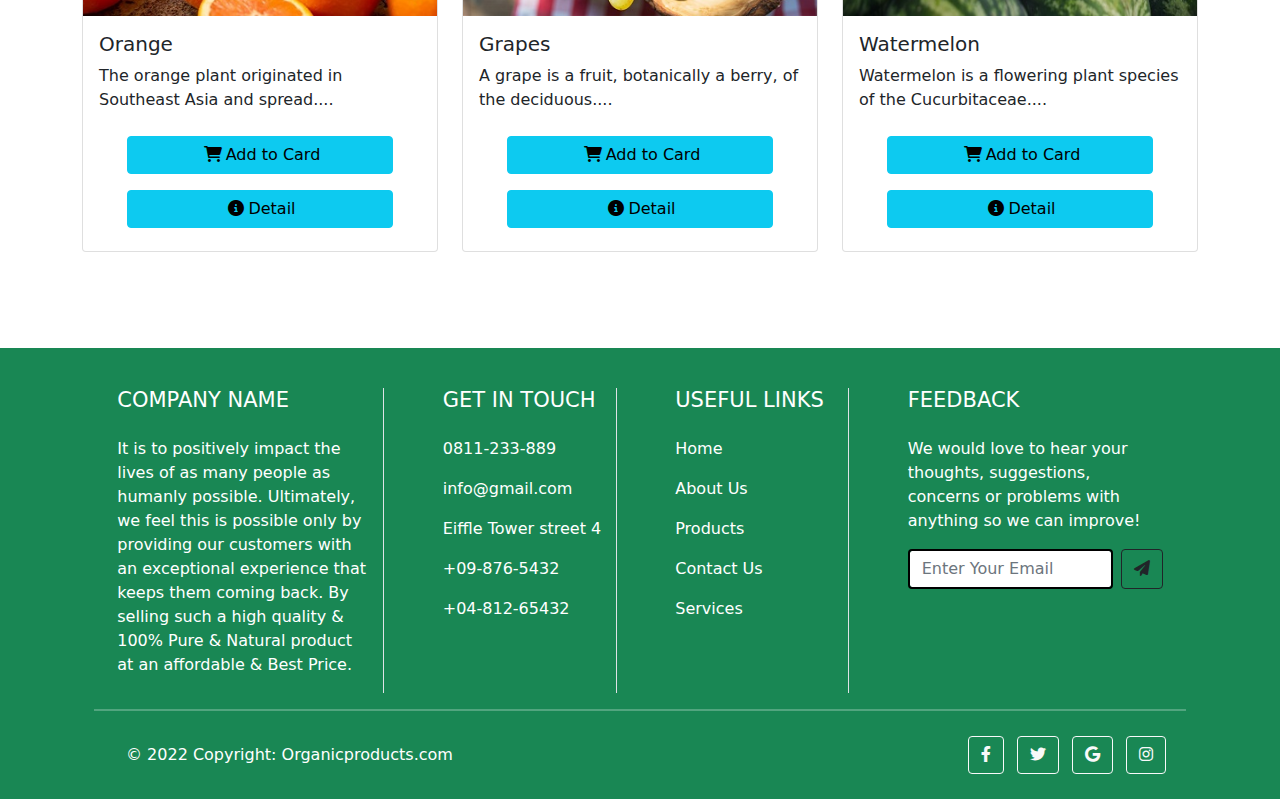
<file: SubPages/Fruit.html>
<!doctype html>
<html>
<head>
<meta charset="utf-8">
<title>Fruit</title>
	
	    <!--This is Customized CSS file-->
	<link rel="stylesheet"  href="../assests/style.css">
	
		<!--This is Bootstrap CSS file-->
	<link rel="stylesheet"  href="../assests/Bootstrap/css/bootstrap.min.css">
	
		<!--This is Fontawesome CSS file-->
	<link rel="stylesheet"  href="../assests/Fontawesome/css/all.min.css">
	
</head>

<body>
	
	
	<!--Header Section Starts Here--> 
	
<nav id="navi" class="navbar navbar-expand-lg sticky-top navbar-light bg-light">
  <div class="container-fluid">
    <a class="navbar-brand" href="#"><img src="../assests/Images/logo.png" alt=""></a>
    <button id="navbtn" class="navbar-toggler" type="button" data-bs-toggle="collapse" data-bs-target="#navbarSupportedContent" aria-controls="navbarSupportedContent" aria-expanded="false" aria-label="Toggle navigation">
      <span class="navbar-toggler-icon"></span>
    </button>
    <div  class="collapse navbar-collapse" id="navbarSupportedContent">
      <ul id="navigation" class="navbar-nav me-auto mb-2 mb-lg-0">
        <li class="nav-item">
          <a class="nav-link active" aria-current="page" href="../index.html">Home</a>
        </li>
        <li class="nav-item">
          <a class="nav-link" href="About.html">About Us</a>
        </li>
        <li class="nav-item dropdown">
          <a  class="nav-link dropdown-toggle" href="#" id="navbarDropdown"  role="button" data-bs-toggle="dropdown" aria-expanded="false">
            Products
          </a>
          <ul id="navdrop" class="dropdown-menu" aria-labelledby="navbarDropdown">
            <li><a class="dropdown-item" href="Vegetable.html">Vegetable</a></li>
            <li><a class="dropdown-item" href="Spices.html">Spices</a></li>
            <li><a class="dropdown-item" href="Fruit.html">Fresh Fruit</a></li>
			<li><a class="dropdown-item" href="Dry-Fruits.html">Dry Fruit</a></li>
			<li><a class="dropdown-item" href="Organic-Oil.html">Organic Oil</a></li>
          </ul>
        </li>
        <li class="nav-item">
          <a class="nav-link active" aria-current="page" href="contact.html">Contact Us</a>
        </li>
		<li class="nav-item">
          <a class="nav-link active" aria-current="page" href="Services Page.HTML">Services</a>
        </li>
      </ul>
      <form class="d-flex">
        <input class="form-control me-2" type="search" placeholder="Search" aria-label="Search">
        <button class="btn btn-outline-success" type="submit">Search</button>
      </form>
    </div>
  </div>
</nav>
	

	
	<!--Header Section Ends Here-->

	<!--Product Section Starts Here-->
	
	<div class="container my-5"> 
		<div id="product-heading"><h2>our fruit products</h2></div>
	<div class="row row-cols-1 row-cols-sm-1 row-cols-md-2 row-cols-lg-3  my-5 ">
  <div class="col mb-5">
    <div class="card h-100">
      <img src="../assests/Images/apple.jpg" class="card-img-top" alt="...">
      <div class="card-body">
        <h5 class="card-title">Apple</h5>
        <p class="card-text">Organic apples are picked from trees grown in soil enriched....</p>
      </div>
	  <div id="prd-btn">
		<a href="#" class="btn btn-info w-75 my-2" onClick="fun()"><i class="fa-solid fa-cart-shopping mx-1"></i>Add to Card</a>
		<a href="#" class="btn btn-info w-75 my-2" data-bs-toggle="modal" data-bs-target="#staticBackdrop1"><i class="fa-solid fa-circle-info mx-1"></i>Detail</a>
	  </div>
    </div>
  </div>
 <!-- Modal 1 -->
<div class="modal fade" id="staticBackdrop1" data-bs-backdrop="static" data-bs-keyboard="false"  tabindex="-1" aria-labelledby="staticBackdropLabel" aria-hidden="true">
 <div class="modal-dialog">
  <div class="modal-content">
   <div class="modal-header">
        <h5 class="modal-title" id="staticBackdropLabel">Fruits</h5>
        <button type="button" class="btn-close" data-bs-dismiss="modal" aria-label="Close"></button>
   </div>	
    <div class="container"> 
     <div class="row">
      <div class="card h-auto border-0 ">
        <div class="card-body ">
        <h1>Apple</h1>
        <h2>10$</h2>
        <p>Organic apples are picked from trees grown in soil enriched by manure and other organic matter.Production of organic apples combines tradition and modernity: varieties adapted to local conditions, annual cover crops of mainly legumes to provide further nutrients and orchards surrounded by hedges with nests in order to increase biodiversity and natural </p>
        <i class="fas fa-star"></i>
        <i class="fas fa-star"></i>
        <i class="fas fa-star"></i>
        <i class="fas fa-star"></i>
        <i class="fas fa-star-half-alt"></i>
        <button type="button" class="btn btn-dark mx-2">Buy Now</button>
       </div>
      </div>
     </div>
    </div>
   </div>	
  </div>
 </div>
		
  <div class="col mb-5">
    <div class="card h-100">
      <img src="../assests/Images/banana.jpg" class="card-img-top" alt="...">
      <div class="card-body">
        <h5 class="card-title">Banana</h5>
        <p class="card-text">Organic bananas are essentially identical to conventional....</p>
      </div>
	  <div id="prd-btn">
		<a href="#" class="btn btn-info info w-75 my-2" onClick="fun()"><i class="fa-solid fa-cart-shopping mx-1"></i>Add to Card</a>
		<a href="#" class="btn btn-info info w-75 my-2" data-bs-toggle="modal" data-bs-target="#staticBackdrop2"><i class="fa-solid fa-circle-info mx-1"></i>Detail</a>
	  </div>
    </div>
  </div>
 <!-- Modal 2 -->
<div class="modal fade" id="staticBackdrop2" data-bs-backdrop="static" data-bs-keyboard="false"  tabindex="-1" aria-labelledby="staticBackdropLabel" aria-hidden="true">
 <div class="modal-dialog">
  <div class="modal-content">
   <div class="modal-header">
        <h5 class="modal-title" id="staticBackdropLabel">Fruits</h5>
        <button type="button" class="btn-close" data-bs-dismiss="modal" aria-label="Close"></button>
   </div>	
    <div class="container"> 
     <div class="row">
      <div class="card h-auto border-0 ">
        <div class="card-body ">
        <h1>Banana</h1>
        <h2>2$</h2>
        <p>Organic bananas are essentially identical to conventional ones — they're just grown using different production methods. Thus, they contain mostly the same nutrients. Still, limited research suggests that amounts of certain nutrients could vary between the two types.</p>
        <i class="fas fa-star"></i>
        <i class="fas fa-star"></i>
        <i class="fas fa-star"></i>
        <i class="fas fa-star"></i>
        <i class="fas fa-star-half-alt"></i>
        <button type="button" class="btn btn-dark mx-2">Buy Now</button>
       </div>
      </div>
     </div>
    </div>
   </div>	
  </div>
 </div>
		
		
  <div class="col mb-5">
    <div class="card h-100">
      <img src="../assests/Images/mango.jpg" class="card-img-top" alt="...">
      <div class="card-body">
        <h5 class="card-title">Mango</h5>
        <p class="card-text">The mango is known as the 'king of fruit' throughout....</p>
      </div>
	  <div id="prd-btn">
		<a href="#" class="btn btn-info info w-75 my-2" onClick="fun()"><i class="fa-solid fa-cart-shopping mx-1"></i>Add to Card</a>
		<a href="#" class="btn btn-info info w-75 my-2" data-bs-toggle="modal" data-bs-target="#staticBackdrop3"><i class="fa-solid fa-circle-info mx-1"></i>Detail</a>
	  </div>
    </div>
  </div>
 <!-- Modal 3 -->
<div class="modal fade" id="staticBackdrop3" data-bs-backdrop="static" data-bs-keyboard="false"  tabindex="-1" aria-labelledby="staticBackdropLabel" aria-hidden="true">
 <div class="modal-dialog">
  <div class="modal-content">
   <div class="modal-header">
        <h5 class="modal-title" id="staticBackdropLabel">Fruits</h5>
        <button type="button" class="btn-close" data-bs-dismiss="modal" aria-label="Close"></button>
   </div>	
    <div class="container"> 
     <div class="row">
      <div class="card h-auto border-0 ">
        <div class="card-body ">
        <h1>Mango</h1>
        <h2>8$</h2>
        <p>The mango is known as the 'king of fruit' throughout the world. Once a native of India and cultivated in Asia for over four thousand years, the mango is grown in many countries including areas of Mexico, California and Florida.</p>
        <i class="fas fa-star"></i>
        <i class="fas fa-star"></i>
        <i class="fas fa-star"></i>
        <i class="fas fa-star"></i>
        <i class="fas fa-star-half-alt"></i>
        <button type="button" class="btn btn-dark mx-2">Buy Now</button>
       </div>
      </div>
     </div>
    </div>
   </div>	
  </div>
 </div>
		
		
  <div class="col mb-5">
    <div class="card h-100">
      <img src="../assests/Images/peach.jpg" class="card-img-top" alt="...">
      <div class="card-body">
        <h5 class="card-title">Peach</h5>
        <p class="card-text">Organic Peaches are naturally fresh and juicy and are grown....</p>
      </div>
	  <div id="prd-btn">
		<a href="#" class="btn btn-info info w-75 my-2" onClick="fun()"><i class="fa-solid fa-cart-shopping mx-1"></i>Add to Card</a>
		<a href="#" class="btn btn-info info w-75 my-2" data-bs-toggle="modal" data-bs-target="#staticBackdrop4"><i class="fa-solid fa-circle-info mx-1"></i>Detail</a>
	  </div>
    </div>
  </div>
 <!-- Modal 4 -->
<div class="modal fade" id="staticBackdrop4" data-bs-backdrop="static" data-bs-keyboard="false"  tabindex="-1" aria-labelledby="staticBackdropLabel" aria-hidden="true">
 <div class="modal-dialog">
  <div class="modal-content">
   <div class="modal-header">
        <h5 class="modal-title" id="staticBackdropLabel">Fruits</h5>
        <button type="button" class="btn-close" data-bs-dismiss="modal" aria-label="Close"></button>
   </div>	
    <div class="container"> 
     <div class="row">
      <div class="card h-auto border-0 ">
        <div class="card-body ">
        <h1>Organic Peach</h1>
        <h2>7$</h2>
        <p>Organic Peaches are naturally fresh and juicy and are grown without the use of synthetic fertilizers, pesticides, or herbicides. Organic Peaches is free of artificial or synthetic fertilizers and full of unforgettable, great tasting flavor. Our farmers use traditional earth-friendly farming methods inspected by a nationally recognized agency to verify organic authenticity.</p>
        <i class="fas fa-star"></i>
        <i class="fas fa-star"></i>
        <i class="fas fa-star"></i>
        <i class="fas fa-star"></i>
        <i class="fas fa-star-half-alt"></i>
        <button type="button" class="btn btn-dark mx-2">Buy Now</button>
       </div>
      </div>
     </div>
    </div>
   </div>	
  </div>
 </div>
		
		
    <div class="col mb-5">
    <div class="card h-100">
      <img src="../assests/Images/strawberry.jpg" class="card-img-top" alt="...">
      <div class="card-body">
        <h5 class="card-title">strawberry</h5>
        <p class="card-text">Organically-grown strawberries taste better, are more....</p>
      </div>
	  <div id="prd-btn">
		<a href="#" class="btn btn-info info w-75 my-2" onClick="fun()"><i class="fa-solid fa-cart-shopping mx-1"></i>Add to Card</a>
		<a href="#" class="btn btn-info info w-75 my-2" data-bs-toggle="modal" data-bs-target="#staticBackdrop5"><i class="fa-solid fa-circle-info mx-1"></i>Detail</a>
	  </div>
    </div>
  </div>
 <!-- Modal 5 -->
<div class="modal fade" id="staticBackdrop5" data-bs-backdrop="static" data-bs-keyboard="false"  tabindex="-1" aria-labelledby="staticBackdropLabel" aria-hidden="true">
 <div class="modal-dialog">
  <div class="modal-content">
   <div class="modal-header">
        <h5 class="modal-title" id="staticBackdropLabel">Fruits</h5>
        <button type="button" class="btn-close" data-bs-dismiss="modal" aria-label="Close"></button>
   </div>	
    <div class="container"> 
     <div class="row">
      <div class="card h-auto border-0 ">
        <div class="card-body ">
        <h1>Strawberry</h1>
        <h2>5$</h2>
        <p>Organically-grown strawberries taste better, are more nutritious, and are better for soil and environment than are conventionally-grown strawberries. When it comes to human consumption, the most important nutrients found in strawberries are Vitamin C, phenolic compounds, and antioxidants.</p>
        <i class="fas fa-star"></i>
        <i class="fas fa-star"></i>
        <i class="fas fa-star"></i>
        <i class="fas fa-star"></i>
        <i class="fas fa-star-half-alt"></i>
        <button type="button" class="btn btn-dark mx-2">Buy Now</button>
       </div>
      </div>
     </div>
    </div>
   </div>	
  </div>
 </div>
		
		
     <div class="col mb-5">
    <div class="card h-100">
      <img src="../assests/Images/pineapple.jpg" class="card-img-top" alt="...">
      <div class="card-body">
        <h5 class="card-title">Fresh Pineapple</h5>
        <p class="card-text">Fresh pineapples, a tropical fruit grown on the fertile....</p>
      </div>
	  <div id="prd-btn">
		<a href="#" class="btn btn-info info w-75 my-2" onClick="fun()"><i class="fa-solid fa-cart-shopping mx-1"></i>Add to Card</a>
		<a href="#" class="btn btn-info info w-75 my-2" data-bs-toggle="modal" data-bs-target="#staticBackdrop6"><i class="fa-solid fa-circle-info mx-1"></i>Detail</a>
	  </div>
    </div>
  </div>
 <!-- Modal 6 -->
<div class="modal fade" id="staticBackdrop6" data-bs-backdrop="static" data-bs-keyboard="false"  tabindex="-1" aria-labelledby="staticBackdropLabel" aria-hidden="true">
 <div class="modal-dialog">
  <div class="modal-content">
   <div class="modal-header">
        <h5 class="modal-title" id="staticBackdropLabel">Fruits</h5>
        <button type="button" class="btn-close" data-bs-dismiss="modal" aria-label="Close"></button>
   </div>	
    <div class="container"> 
     <div class="row">
      <div class="card h-auto border-0 ">
        <div class="card-body ">
        <h1>Fresh Pineapple</h1>
        <h2>4$</h2>
        <p>Fresh pineapples, a tropical fruit grown on the fertile land of North East India is considered to be the best grade pineapples from India and is consumed worldwide due to its rich taste and aroma.</p>
        <i class="fas fa-star"></i>
        <i class="fas fa-star"></i>
        <i class="fas fa-star"></i>
        <i class="fas fa-star"></i>
        <i class="fas fa-star-half-alt"></i>
        <button type="button" class="btn btn-dark mx-2">Buy Now</button>
       </div>
      </div>
     </div>
    </div>
   </div>	
  </div>
 </div>
		
		
     <div class="col mb-5">
    <div class="card h-100">
      <img src="../assests/Images/orange.jpg" class="card-img-top" alt="...">
      <div class="card-body">
        <h5 class="card-title">Orange</h5>
        <p class="card-text">The orange plant originated in Southeast Asia and spread....</p>
      </div>
	  <div id="prd-btn">
		<a href="#" class="btn btn-info info w-75 my-2" onClick="fun()"><i class="fa-solid fa-cart-shopping mx-1"></i>Add to Card</a>
		<a href="#" class="btn btn-info info w-75 my-2" data-bs-toggle="modal" data-bs-target="#staticBackdrop7"><i class="fa-solid fa-circle-info mx-1"></i>Detail</a>
	  </div>
    </div>
  </div>
 <!-- Modal 7 -->
<div class="modal fade" id="staticBackdrop7" data-bs-backdrop="static" data-bs-keyboard="false"  tabindex="-1" aria-labelledby="staticBackdropLabel" aria-hidden="true">
 <div class="modal-dialog">
  <div class="modal-content">
   <div class="modal-header">
        <h5 class="modal-title" id="staticBackdropLabel">Fruits</h5>
        <button type="button" class="btn-close" data-bs-dismiss="modal" aria-label="Close"></button>
   </div>	
    <div class="container"> 
     <div class="row">
      <div class="card h-auto border-0 ">
        <div class="card-body ">
        <h1>Orange</h1>
        <h2>3$</h2>
        <p>The orange plant originated in Southeast Asia and spread gradually to other parts of the world. Today, orange juice products derive from four main groups of orange. About 70 million tonnes of oranges are produced globally per annum.</p>
        <i class="fas fa-star"></i>
        <i class="fas fa-star"></i>
        <i class="fas fa-star"></i>
        <i class="fas fa-star"></i>
        <i class="fas fa-star-half-alt"></i>
        <button type="button" class="btn btn-dark mx-2">Buy Now</button>
       </div>
      </div>
     </div>
    </div>
   </div>	
  </div>
 </div>
		
		
       <div class="col mb-5">
    <div class="card h-100">
      <img src="../assests/Images/grapes.jpg" class="card-img-top" alt="...">
      <div class="card-body">
        <h5 class="card-title">Grapes</h5>
        <p class="card-text">A grape is a fruit, botanically a berry, of the deciduous....</p>
      </div>
	  <div id="prd-btn">
		<a href="#" class="btn btn-info info w-75 my-2" onClick="fun()"><i class="fa-solid fa-cart-shopping mx-1"></i>Add to Card</a>
		<a href="#" class="btn btn-info info w-75 my-2" data-bs-toggle="modal" data-bs-target="#staticBackdrop8"><i class="fa-solid fa-circle-info mx-1"></i>Detail</a>
	  </div>
    </div>
  </div>
 <!-- Modal 8 -->
<div class="modal fade" id="staticBackdrop8" data-bs-backdrop="static" data-bs-keyboard="false"  tabindex="-1" aria-labelledby="staticBackdropLabel" aria-hidden="true">
 <div class="modal-dialog">
  <div class="modal-content">
   <div class="modal-header">
        <h5 class="modal-title" id="staticBackdropLabel">Fruits</h5>
        <button type="button" class="btn-close" data-bs-dismiss="modal" aria-label="Close"></button>
   </div>	
    <div class="container"> 
     <div class="row">
      <div class="card h-auto border-0 ">
        <div class="card-body ">
        <h1>Grapes</h1>
        <h2>2$</h2>
        <p>A grape is a fruit, botanically a berry, of the deciduous woody vines of the flowering plant genus Vitis. Grapes are a non-climacteric type of fruit, generally occurring in clusters.</p>
        <i class="fas fa-star"></i>
        <i class="fas fa-star"></i>
        <i class="fas fa-star"></i>
        <i class="fas fa-star"></i>
        <i class="fas fa-star-half-alt"></i>
        <button type="button" class="btn btn-dark mx-2">Buy Now</button>
       </div>
      </div>
     </div>
    </div>
   </div>	
  </div>
 </div>
		
		
		
     <div class="col mb-5">
    <div class="card h-100">
      <img src="../assests/Images/watermelon.jpg" class="card-img-top" alt="...">
      <div class="card-body">
        <h5 class="card-title">Watermelon</h5>
        <p class="card-text">Watermelon is a flowering plant species of the Cucurbitaceae....</p>
      </div>
	  <div id="prd-btn">
		<a href="#" class="btn btn-info info w-75 my-2" onClick="fun()"><i class="fa-solid fa-cart-shopping mx-1"></i>Add to Card</a>
		<a href="#" class="btn btn-info info w-75 my-2" data-bs-toggle="modal" data-bs-target="#staticBackdrop9"><i class="fa-solid fa-circle-info mx-1"></i>Detail</a>
	  </div>
    </div>
  </div>
 <!-- Modal 9 -->
<div class="modal fade" id="staticBackdrop9" data-bs-backdrop="static" data-bs-keyboard="false"  tabindex="-1" aria-labelledby="staticBackdropLabel" aria-hidden="true">
 <div class="modal-dialog">
  <div class="modal-content">
   <div class="modal-header">
        <h5 class="modal-title" id="staticBackdropLabel">Fruits</h5>
        <button type="button" class="btn-close" data-bs-dismiss="modal" aria-label="Close"></button>
   </div>	
    <div class="container"> 
     <div class="row">
      <div class="card h-auto border-0 ">
        <div class="card-body ">
        <h1>Watermelon</h1>
        <h2>3$</h2>
        <p>Watermelon is a flowering plant species of the Cucurbitaceae family and the name of its edible fruit. A scrambling and trailing vine-like plant, it is a highly cultivated fruit worldwide, with more than 1,000 varieties.</p>
        <i class="fas fa-star"></i>
        <i class="fas fa-star"></i>
        <i class="fas fa-star"></i>
        <i class="fas fa-star"></i>
        <i class="fas fa-star"></i>
        <button type="button" class="btn btn-dark mx-2">Buy Now</button>
       </div>
      </div>
     </div>
    </div>
   </div>	
  </div>
 </div>
		
		
</div>
</div>
	
	
	<!--Product Section Ends Here-->
	
	<!--Footer Section Starts Here-->
	
 
  <footer class="text-center text-lg-start text-white bg-success">
    <!-- Grid container -->
    <div class="container p-4 pb-0">
      <!-- Section: Links -->
      <section class="">
        <!--Grid row-->
        <div class="row ">
          <!-- Grid column -->
          <div class="col-md-3 col-lg-3 col-xl-3 mx-auto mt-3 border-end">
            <h6 id="heading" class="text-uppercase mb-4 font-weight-bold">
              Company name
            </h6>
            <p>
                It is to positively impact the lives of as many people as humanly possible. Ultimately, we feel this is possible only by providing our customers with an exceptional experience that keeps them coming back.
By selling such a high quality & 100% Pure & Natural product at an affordable & Best Price.
            </p>
          </div>
          <!-- Grid column -->

          <hr class="w-100 clearfix d-md-none" />

          <!-- Grid column -->
          <div class="col-md-2 col-lg-2 col-xl-2 mx-auto mt-3 border-end">
            <h6 id="heading" class="text-uppercase mb-4 font-weight-bold ">Get in touch</h6>
			 
            <p>
              <a class="text-white">0811-233-889</a>
            </p>
            <p>
              <a class="text-white">info@gmail.com</a>
            </p>
            <p>
              <a class="text-white">Eiffle Tower street 4</a>
            </p>
            <p>
              <a class="text-white">+09-876-5432</a>
            </p>
			<p>
              <a class="text-white">+04-812-65432</a>
            </p>
          </div>
          <!-- Grid column -->

          <hr class="w-100 clearfix d-md-none" />

          <!-- Grid column -->
          <div class="col-md-3 col-lg-2 col-xl-2 mx-auto mt-3 border-end">
            <h6 id="heading" class="text-uppercase mb-4 font-weight-bold">
              Useful links
            </h6>
			 
            <p>
              <a class="text-white">Home</a>
            </p>
            <p>
              <a class="text-white">About Us</a>
            </p>
            <p>
              <a class="text-white">Products</a>
            </p>
            <p>
              <a class="text-white">Contact Us</a>
            </p>
			<p>
              <a class="text-white">Services</a>
            </p>
          </div>

          <!-- Grid column -->
          <hr class="w-100 clearfix d-md-none" />

          <!-- Grid column -->
          <div class="col-md-4 col-lg-3 col-xl-3 mx-auto mt-3 ">
            <h6 id="heading" class="text-uppercase mb-4 font-weight-bold">Feedback</h6>
			 
            <p>
              We would love to hear your thoughts, suggestions, concerns or problems with anything so we can improve!
			 <form class="d-flex">
        <input class="form-control me-2" type="search" placeholder="Enter Your Email" >
        <button class="btn btn-outline-dark" type="submit"><i class="fa-solid fa-paper-plane"></i></button>
      </form>
			 
          </div>
          <!-- Grid column -->
        </div>
        <!--Grid row-->
      </section>
      <!-- Section: Links -->

      <hr class="my-3" style="  background-color:#FFFFFF; height: 2px;" >

      <!-- Section: Copyright -->
      <section class="p-3 pt-0">
        <div class="row d-flex align-items-center">
          <!-- Grid column -->
          <div class="col-md-7 col-lg-8 text-center text-md-start">
            <!-- Copyright -->
            <div class="p-3">
              © 2022 Copyright:
              <a id="link" class="text-white" href="https://mdbootstrap.com/"
                 >Organicproducts.com</a>
            </div>
            <!-- Copyright -->
          </div>
          <!-- Grid column -->

          <!-- Grid column -->
          <div class="col-md-5 col-lg-4 ml-lg-0 text-center text-md-end">
            <!-- Facebook -->
            <a
               class="btn btn-outline-light btn-floating m-1"
               class="text-white"
               role="button"
               ><i class="fab fa-facebook-f"></i
              ></a>

            <!-- Twitter -->
            <a
               class="btn btn-outline-light btn-floating m-1"
               class="text-white"
               role="button"
               ><i class="fab fa-twitter"></i
              ></a>

            <!-- Google -->
            <a
               class="btn btn-outline-light btn-floating m-1"
               class="text-white"
               role="button"
               ><i class="fab fa-google"></i
              ></a>

            <!-- Instagram -->
            <a
               class="btn btn-outline-light btn-floating m-1"
               class="text-white"
               role="button"
               ><i class="fab fa-instagram"></i
              ></a>
          </div>
          <!-- Grid column -->
        </div>
      </section>
      <!-- Section: Copyright -->
    </div>
    <!-- Grid container -->
  </footer>
 
 
	 <!--Footer Section End Here-->

</body>
<script src="../assests/Bootstrap/js/bootstrap.min.js"></script>
<script src="../assests/jQuery/jQuery.js"></script>
<script>	
  function fun(){
      alert("Item Added Succesfully")	
  };
 
</script>
</html>
</file>
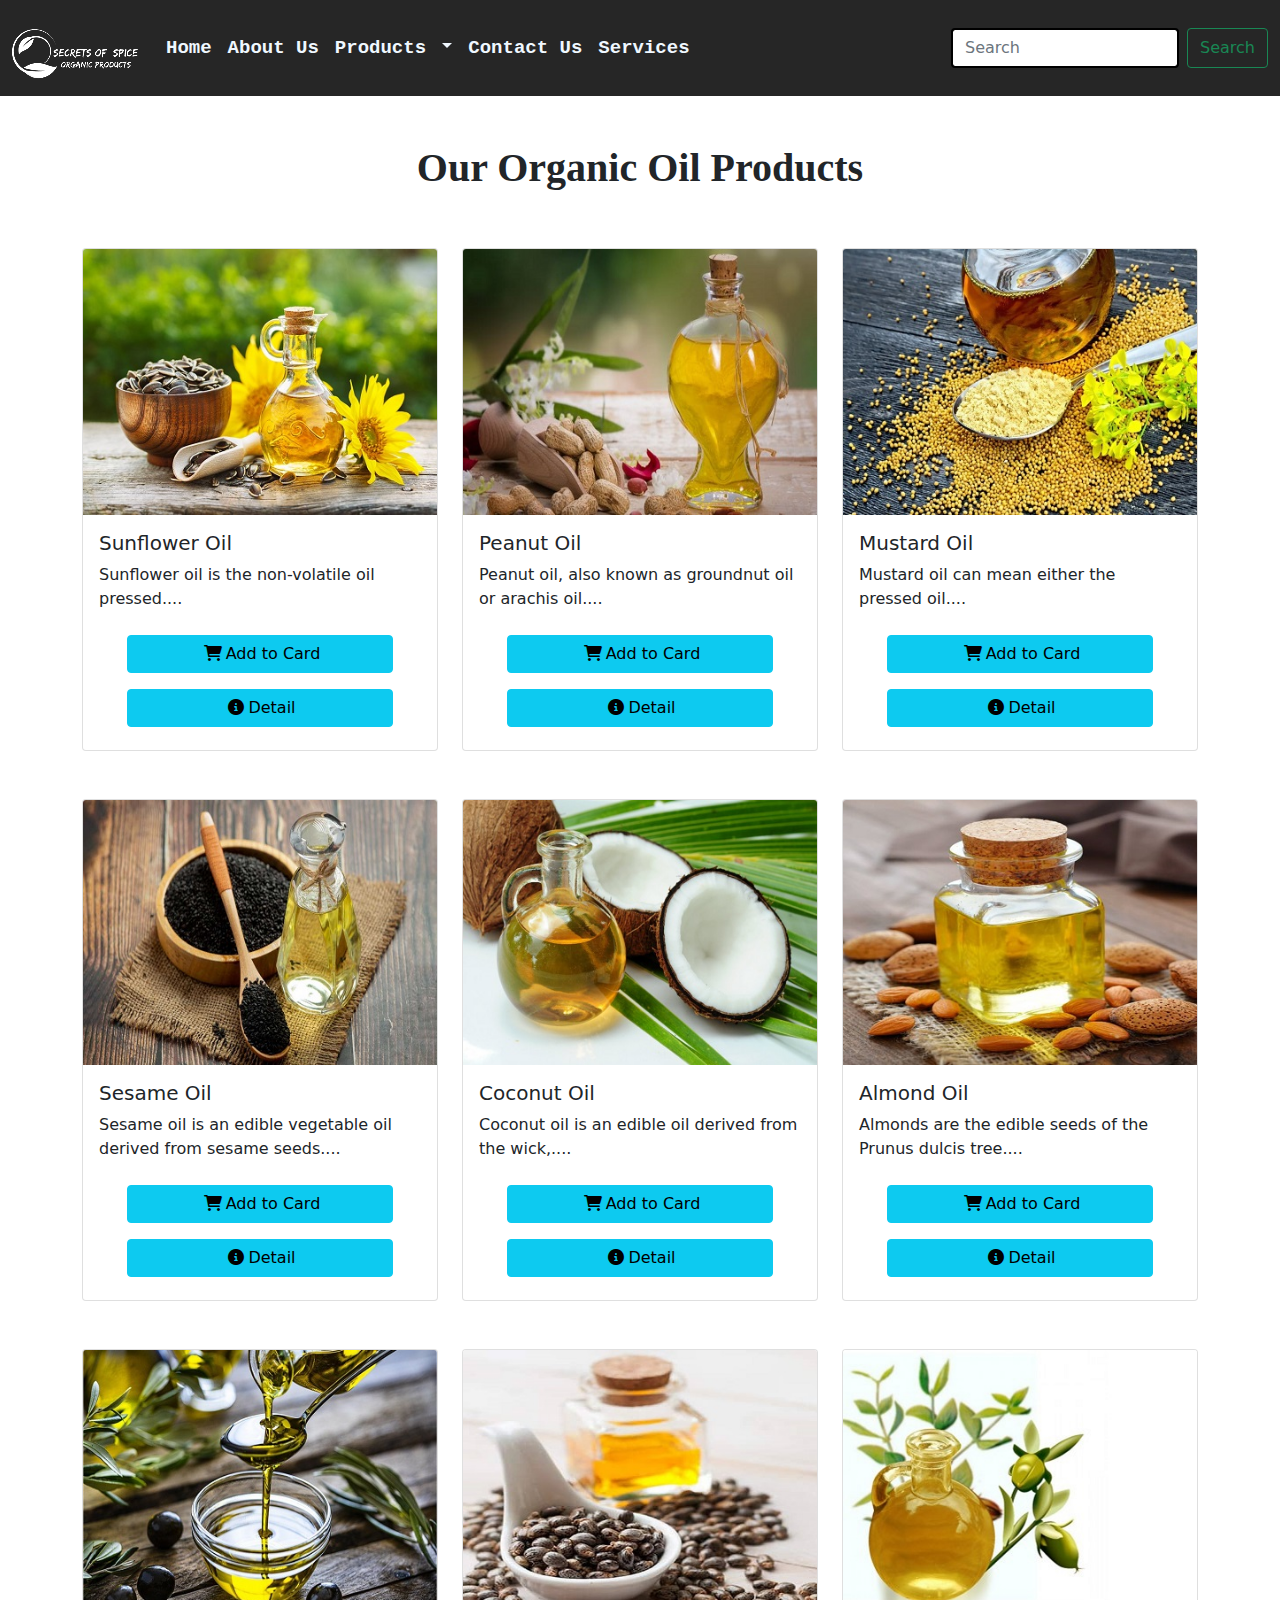
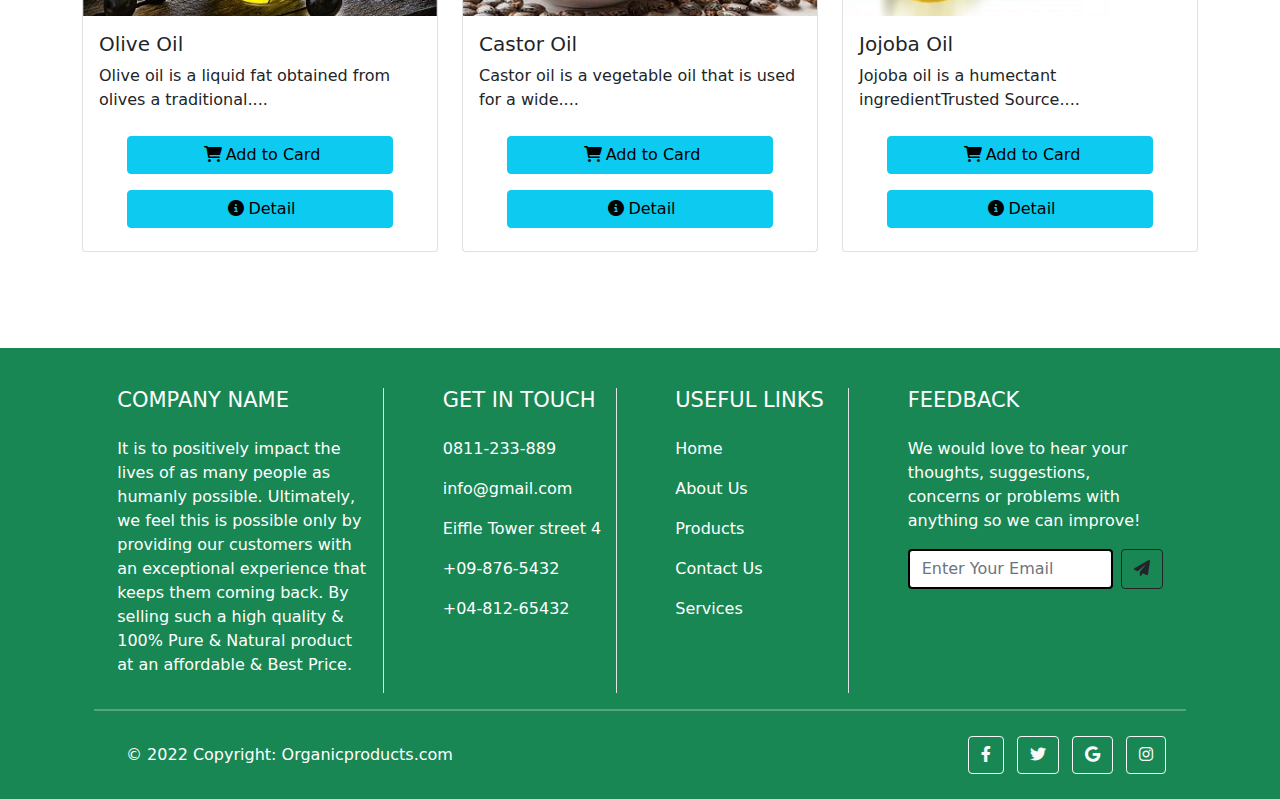
<file: SubPages/Organic-Oil.html>
<!doctype html>
<html>
<head>
<meta charset="utf-8">
<title>Organic Oil</title>
	
	    <!--This is Customized CSS file-->
	<link rel="stylesheet"  href="../assests/style.css">
	
		<!--This is Bootstrap CSS file-->
	<link rel="stylesheet"  href="../assests/Bootstrap/css/bootstrap.min.css">
	
		<!--This is Fontawesome CSS file-->
	<link rel="stylesheet"  href="../assests/Fontawesome/css/all.min.css">
	
</head>

<body>
	
	
	<!--Header Section Starts Here--> 
	
<nav id="navi" class="navbar navbar-expand-lg sticky-top navbar-light bg-light">
  <div class="container-fluid">
    <a class="navbar-brand" href="#"><img src="../assests/Images/logo.png" alt=""></a>
    <button id="navbtn" class="navbar-toggler" type="button" data-bs-toggle="collapse" data-bs-target="#navbarSupportedContent" aria-controls="navbarSupportedContent" aria-expanded="false" aria-label="Toggle navigation">
      <span class="navbar-toggler-icon"></span>
    </button>
    <div  class="collapse navbar-collapse" id="navbarSupportedContent">
      <ul id="navigation" class="navbar-nav me-auto mb-2 mb-lg-0">
        <li class="nav-item">
          <a class="nav-link active" aria-current="page" href="../index.html">Home</a>
        </li>
        <li class="nav-item">
          <a class="nav-link" href="About.html">About Us</a>
        </li>
        <li class="nav-item dropdown">
          <a  class="nav-link dropdown-toggle" href="#" id="navbarDropdown"  role="button" data-bs-toggle="dropdown" aria-expanded="false">
            Products
          </a>
          <ul id="navdrop" class="dropdown-menu" aria-labelledby="navbarDropdown">
            <li><a class="dropdown-item" href="Vegetable.html">Vegetable</a></li>
            <li><a class="dropdown-item" href="Spices.html">Spices</a></li>
            <li><a class="dropdown-item" href="Fruit.html">Fresh Fruit</a></li>
			<li><a class="dropdown-item" href="Dry-Fruits.html">Dry Fruit</a></li>
			<li><a class="dropdown-item" href="Organic-Oil.html">Organic Oil</a></li>
          </ul>
        </li>
        <li class="nav-item">
          <a class="nav-link active" aria-current="page" href="contact.html">Contact Us</a>
        </li>
		<li class="nav-item">
          <a class="nav-link active" aria-current="page" href="Services Page.HTML">Services</a>
        </li>
      </ul>
      <form class="d-flex">
        <input class="form-control me-2" type="search" placeholder="Search" aria-label="Search">
        <button class="btn btn-outline-success" type="submit">Search</button>
      </form>
    </div>
  </div>
</nav>
	

	
	<!--Header Section Ends Here-->

	<!--Product Section Starts Here-->
	
	<div class="container my-5"> 
		<div id="product-heading"><h2>our Organic Oil products</h2></div>
	<div class="row row-cols-1 row-cols-sm-1 row-cols-md-2 row-cols-lg-3  my-5 ">
  <div class="col mb-5">
    <div class="card h-100">
      <img src="../assests/Images/sunfloweroil.jpg" class="card-img-top" alt="...">
      <div class="card-body">
        <h5 class="card-title">Sunflower Oil </h5>
        <p class="card-text">Sunflower oil is the non-volatile oil pressed....</p>
      </div>
	  <div id="prd-btn">
		<a href="#" class="btn btn-info w-75 my-2" onClick="fun()"><i class="fa-solid fa-cart-shopping mx-1"></i>Add to Card</a> 
		<a href="#"   class="btn btn-info w-75 my-2" data-bs-toggle="modal" data-bs-target="#staticBackdrop1"><i class="fa-solid fa-circle-info mx-1"></i>Detail</a>
	  </div>
    </div>
  </div>
 <!-- Modal 1 -->
<div class="modal fade" id="staticBackdrop1" data-bs-backdrop="static" data-bs-keyboard="false"  tabindex="-1" aria-labelledby="staticBackdropLabel" aria-hidden="true">
 <div class="modal-dialog">
  <div class="modal-content">
   <div class="modal-header">
        <h5 class="modal-title" id="staticBackdropLabel">Organic Oil</h5>
        <button type="button" class="btn-close" data-bs-dismiss="modal" aria-label="Close"></button>
	 </div>
     <div class="container"> 
     <div class="row">
      <div class="card h-auto border-0 ">
        <div class="card-body ">
        <h1>Sunflower oil</h1>
        <h2>3$</h2>
        <p>Sunflower oil is the non-volatile oil pressed from the seeds of the sunflower. Sunflower oil is commonly used in food as a frying oil, and in cosmetic formulations as an emollient. Sunflower oil is primarily composed of linoleic acid, a polyunsaturated fat, and oleic acid, a monounsaturated fat</p>
        <i class="fas fa-star"></i>
        <i class="fas fa-star"></i>
        <i class="fas fa-star"></i>
        <i class="fas fa-star"></i>
        <i class="fas fa-star-half-alt"></i>
        <button type="button" class="btn btn-dark mx-2">Buy Now</button>
       </div>
      </div>
     </div>
    </div>
   </div>	
  </div>
 </div> 
 
		
		
		
		
  <div class="col mb-5">
    <div class="card h-100">
      <img src="../assests/Images/peanut-oil.jpg" class="card-img-top" alt="...">
      <div class="card-body">
        <h5 class="card-title">Peanut Oil</h5>
        <p class="card-text">Peanut oil, also known as groundnut oil or arachis oil....</p>
      </div>
	  <div id="prd-btn">
		<a href="#" class="btn btn-info info w-75 my-2" onClick="fun()"><i class="fa-solid fa-cart-shopping mx-1"></i>Add to Card</a>
		<a href="#" class="btn btn-info info w-75 my-2" data-bs-toggle="modal" data-bs-target="#staticBackdrop2"><i class="fa-solid fa-circle-info mx-1"></i>Detail</a>
	  </div>
    </div>
  </div>
 <!-- Modal 2 -->
<div class="modal fade" id="staticBackdrop2" data-bs-backdrop="static" data-bs-keyboard="false"  tabindex="-1" aria-labelledby="staticBackdropLabel" aria-hidden="true">
 <div class="modal-dialog">
  <div class="modal-content">
   <div class="modal-header">
        <h5 class="modal-title" id="staticBackdropLabel">Organic Oil</h5>
        <button type="button" class="btn-close" data-bs-dismiss="modal" aria-label="Close"></button>
   </div>	
    <div class="container"> 
     <div class="row">
      <div class="card h-auto border-0 ">
        <div class="card-body ">
        <h1>Peanut Oil</h1>
        <h2>2$</h2>
        <p>Peanut oil, also known as groundnut oil or arachis oil, is a vegetable oil derived from peanuts. The oil usually has a mild or neutral flavor but, if made with roasted peanuts, has a stronger peanut flavor and aroma.</p>
        <i class="fas fa-star"></i>
        <i class="fas fa-star"></i>
        <i class="fas fa-star"></i>
        <i class="fas fa-star"></i>
        <i class="fas fa-star-half-alt"></i>
        <button type="button" class="btn btn-dark mx-2">Buy Now</button>
       </div>
      </div>
     </div>
    </div>
   </div>	
  </div>
 </div>
		
		
		
  <div class="col mb-5">
    <div class="card h-100">
      <img src="../assests/Images/mustardoil.jpg" class="card-img-top" alt="...">
      <div class="card-body">
        <h5 class="card-title">Mustard Oil</h5>
        <p class="card-text">Mustard oil can mean either the pressed oil....</p>
      </div>
	  <div id="prd-btn">
		<a href="#" class="btn btn-info info w-75 my-2" onClick="fun()"><i class="fa-solid fa-cart-shopping mx-1"></i>Add to Card</a>
		<a href="#" class="btn btn-info info w-75 my-2" data-bs-toggle="modal" data-bs-target="#staticBackdrop3"><i class="fa-solid fa-circle-info mx-1"></i>Detail</a>
	  </div>
    </div>
  </div>
 <!-- Modal 3 -->
<div class="modal fade" id="staticBackdrop3" data-bs-backdrop="static" data-bs-keyboard="false"  tabindex="-1" aria-labelledby="staticBackdropLabel" aria-hidden="true">
 <div class="modal-dialog">
  <div class="modal-content">
   <div class="modal-header">
        <h5 class="modal-title" id="staticBackdropLabel">Organic Oil</h5>
        <button type="button" class="btn-close" data-bs-dismiss="modal" aria-label="Close"></button>
   </div>	
    <div class="container"> 
     <div class="row">
      <div class="card h-auto border-0 ">
        <div class="card-body ">
        <h1>Mustard Oil</h1>
        <h2>4$</h2>
        <p>Mustard oil can mean either the pressed oil used for cooking, or a pungent essential oil also known as volatile oil of mustard. The essential oil results from grinding mustard seed, mixing the grounds with water, and extracting the resulting volatile oil by distillation.</p>
        <i class="fas fa-star"></i>
        <i class="fas fa-star"></i>
        <i class="fas fa-star"></i>
        <i class="fas fa-star"></i>
        <i class="fas fa-star-half-alt"></i>
        <button type="button" class="btn btn-dark mx-2">Buy Now</button>
       </div>
      </div>
     </div>
    </div>
   </div>	
  </div>
 </div>
		
		
		
  <div class="col mb-5">
    <div class="card h-100">
      <img src="../assests/Images/sesame-oil.jpg" class="card-img-top" alt="...">
      <div class="card-body">
        <h5 class="card-title">Sesame Oil</h5>
        <p class="card-text">Sesame oil is an edible vegetable oil derived from sesame seeds....</p>
      </div>
	  <div id="prd-btn">
		<a href="#" class="btn btn-info info w-75 my-2" onClick="fun()"><i class="fa-solid fa-cart-shopping mx-1"></i>Add to Card</a>
		<a href="#" class="btn btn-info info w-75 my-2" data-bs-toggle="modal" data-bs-target="#staticBackdrop4"><i class="fa-solid fa-circle-info mx-1"></i>Detail</a>
	  </div>
    </div>
  </div>
 <!-- Modal 4 -->
<div class="modal fade" id="staticBackdrop4" data-bs-backdrop="static" data-bs-keyboard="false"  tabindex="-1" aria-labelledby="staticBackdropLabel" aria-hidden="true">
 <div class="modal-dialog">
  <div class="modal-content">
   <div class="modal-header">
        <h5 class="modal-title" id="staticBackdropLabel">Organic Oil</h5>
        <button type="button" class="btn-close" data-bs-dismiss="modal" aria-label="Close"></button>
   </div>	
    <div class="container"> 
     <div class="row">
      <div class="card h-auto border-0 ">
        <div class="card-body ">
        <h1>Sesame Oil</h1>
        <h2>4.5$</h2>
        <p>Sesame oil is an edible vegetable oil derived from sesame seeds. The oil is one of the earliest-known crop-based oils. Worldwide mass modern production is limited due to the inefficient manual harvesting process required to extract the oil.</p>
        <i class="fas fa-star"></i>
        <i class="fas fa-star"></i>
        <i class="fas fa-star"></i>
        <i class="fas fa-star"></i>
        <i class="fas fa-star-half-alt"></i>
        <button type="button" class="btn btn-dark mx-2">Buy Now</button>
       </div>
      </div>
     </div>
    </div>
   </div>	
  </div>
 </div>
		
		
		
    <div class="col mb-5">
    <div class="card h-100">
      <img src="../assests/Images/coconutoil.jpg" class="card-img-top" alt="...">
      <div class="card-body">
        <h5 class="card-title">Coconut Oil</h5>
        <p class="card-text">Coconut oil is an edible oil derived from the wick,....</p>
      </div>
	  <div id="prd-btn">
		<a href="#" class="btn btn-info info w-75 my-2" onClick="fun()"><i class="fa-solid fa-cart-shopping mx-1"></i>Add to Card</a>
		<a href="#" class="btn btn-info info w-75 my-2" data-bs-toggle="modal" data-bs-target="#staticBackdrop5"><i class="fa-solid fa-circle-info mx-1"></i>Detail</a>
	  </div>
    </div>
  </div>
 <!-- Modal 5 -->
<div class="modal fade" id="staticBackdrop5" data-bs-backdrop="static" data-bs-keyboard="false"  tabindex="-1" aria-labelledby="staticBackdropLabel" aria-hidden="true">
 <div class="modal-dialog">
  <div class="modal-content">
   <div class="modal-header">
        <h5 class="modal-title" id="staticBackdropLabel">Organic Oil</h5>
        <button type="button" class="btn-close" data-bs-dismiss="modal" aria-label="Close"></button>
   </div>	
    <div class="container"> 
     <div class="row">
      <div class="card h-auto border-0 ">
        <div class="card-body ">
        <h1>Coconut Oil</h1>
        <h2>5$</h2>
        <p>Coconut oil is an edible oil derived from the wick, meat, and milk of the coconut palm fruit. Coconut oil is a white solid fat; in warmer climates during the summer months it is a clear thin liquid oil, melting at warmer room temperatures of around 25 °C. Unrefined varieties have a distinct coconut aroma.</p>
        <i class="fas fa-star"></i>
        <i class="fas fa-star"></i>
        <i class="fas fa-star"></i>
        <i class="fas fa-star"></i>
        <i class="fas fa-star-half-alt"></i>
        <button type="button" class="btn btn-dark mx-2">Buy Now</button>
       </div>
      </div>
     </div>
    </div>
   </div>	
  </div>
 </div>
		
		
     <div class="col mb-5">
    <div class="card h-100">
      <img src="../assests/Images/almond-oil.jpg" class="card-img-top" alt="...">
      <div class="card-body">
        <h5 class="card-title">Almond Oil</h5>
        <p class="card-text">Almonds are the edible seeds of the Prunus dulcis tree....</p>
      </div>
	  <div id="prd-btn">
		<a href="#" class="btn btn-info info w-75 my-2" onClick="fun()"><i class="fa-solid fa-cart-shopping mx-1"></i>Add to Card</a>
		<a href="#" class="btn btn-info info w-75 my-2" data-bs-toggle="modal" data-bs-target="#staticBackdrop6"><i class="fa-solid fa-circle-info mx-1"></i>Detail</a>
	  </div>
    </div>
  </div>
 <!-- Modal 6 -->
<div class="modal fade" id="staticBackdrop6" data-bs-backdrop="static" data-bs-keyboard="false"  tabindex="-1" aria-labelledby="staticBackdropLabel" aria-hidden="true">
 <div class="modal-dialog">
  <div class="modal-content">
   <div class="modal-header">
        <h5 class="modal-title" id="staticBackdropLabel">Organic Oil</h5>
        <button type="button" class="btn-close" data-bs-dismiss="modal" aria-label="Close"></button>
   </div>	
    <div class="container"> 
     <div class="row">
      <div class="card h-auto border-0 ">
        <div class="card-body ">
        <h1>Almonds Oil</h1>
        <h2>1.5$</h2>
        <p>Almonds are the edible seeds of the Prunus dulcis tree, more commonly known as the almond tree.They are very rich in fat, making them a perfect source of oil.</p>
        <i class="fas fa-star"></i>
        <i class="fas fa-star"></i>
        <i class="fas fa-star"></i>
        <i class="fas fa-star"></i>
        <i class="fas fa-star-half-alt"></i>
        <button type="button" class="btn btn-dark mx-2">Buy Now</button>
       </div>
      </div>
     </div>
    </div>
   </div>	
  </div>
 </div>
		
		
     <div class="col mb-5">
    <div class="card h-100">
      <img src="../assests/Images/oliveoil.jpg" class="card-img-top" alt="...">
      <div class="card-body">
        <h5 class="card-title">Olive Oil</h5>
        <p class="card-text">Olive oil is a liquid fat obtained from olives a traditional....</p>
      </div>
	  <div id="prd-btn">
		<a href="#" class="btn btn-info info w-75 my-2" onClick="fun()"><i class="fa-solid fa-cart-shopping mx-1"></i>Add to Card</a>
		<a href="#" class="btn btn-info info w-75 my-2" data-bs-toggle="modal" data-bs-target="#staticBackdrop7"><i class="fa-solid fa-circle-info mx-1"></i>Detail</a>
	  </div>
    </div>
  </div>
 <!-- Modal 7 -->
<div class="modal fade" id="staticBackdrop7" data-bs-backdrop="static" data-bs-keyboard="false"  tabindex="-1" aria-labelledby="staticBackdropLabel" aria-hidden="true">
 <div class="modal-dialog">
  <div class="modal-content">
   <div class="modal-header">
        <h5 class="modal-title" id="staticBackdropLabel">Organic Oil</h5>
        <button type="button" class="btn-close" data-bs-dismiss="modal" aria-label="Close"></button>
   </div>	
    <div class="container"> 
     <div class="row">
      <div class="card h-auto border-0 ">
        <div class="card-body ">
        <h1>Olive Oil</h1>
        <h2>5$</h2>
        <p>Olive oil is a liquid fat obtained from olives a traditional tree crop of the Mediterranean Basin, produced by pressing whole olives and extracting the oil</p>
        <i class="fas fa-star"></i>
        <i class="fas fa-star"></i>
        <i class="fas fa-star"></i>
        <i class="fas fa-star"></i>
        <i class="fas fa-star-half-alt"></i>
        <button type="button" class="btn btn-dark mx-2">Buy Now</button>
       </div>
      </div>
     </div>
    </div>
   </div>	
  </div>
 </div>
		
		
		
       <div class="col mb-5">
    <div class="card h-100">
      <img src="../assests/Images/Castor-Oil.jpg" class="card-img-top" alt="...">
      <div class="card-body">
        <h5 class="card-title">Castor Oil</h5>
        <p class="card-text">Castor oil is a vegetable oil that is used for a wide....</p>
      </div>
	  <div id="prd-btn">
		<a href="#" class="btn btn-info info w-75 my-2" onClick="fun()"><i class="fa-solid fa-cart-shopping mx-1"></i>Add to Card</a>
		<a href="#" class="btn btn-info info w-75 my-2" data-bs-toggle="modal" data-bs-target="#staticBackdrop8"><i class="fa-solid fa-circle-info mx-1"></i>Detail</a>
	  </div>
    </div>
  </div>
 <!-- Modal 8 -->
<div class="modal fade" id="staticBackdrop8" data-bs-backdrop="static" data-bs-keyboard="false"  tabindex="-1" aria-labelledby="staticBackdropLabel" aria-hidden="true">
 <div class="modal-dialog">
  <div class="modal-content">
   <div class="modal-header">
        <h5 class="modal-title" id="staticBackdropLabel">Organic Oil</h5>
        <button type="button" class="btn-close" data-bs-dismiss="modal" aria-label="Close"></button>
   </div>	
    <div class="container"> 
     <div class="row">
      <div class="card h-auto border-0 ">
        <div class="card-body ">
        <h1>Castor Oil</h1>
        <h2>3$</h2>
        <p>Castor oil is a vegetable oil that is used for a wide range of cosmetic and medical purposes. It is said to provide health benefits for the face and skin</p>
        <i class="fas fa-star"></i>
        <i class="fas fa-star"></i>
        <i class="fas fa-star"></i>
        <i class="fas fa-star"></i>
        <i class="fas fa-star-half-alt"></i>
        <button type="button" class="btn btn-dark mx-2">Buy Now</button>
       </div>
      </div>
     </div>
    </div>
   </div>	
  </div>
 </div>
		
		
		
     <div class="col mb-5">
    <div class="card h-100">
      <img src="../assests/Images/Jojoba-Oil.jpg" class="card-img-top" alt="...">
      <div class="card-body">
        <h5 class="card-title">Jojoba Oil</h5>
        <p class="card-text">Jojoba oil is a humectant ingredientTrusted Source....</p>
      </div>
	  <div id="prd-btn">
		<a href="#" class="btn btn-info info w-75 my-2" onClick="fun()"><i class="fa-solid fa-cart-shopping mx-1"></i>Add to Card</a>
		<a href="#" class="btn btn-info info w-75 my-2" data-bs-toggle="modal" data-bs-target="#staticBackdrop9"><i class="fa-solid fa-circle-info mx-1"></i>Detail</a>
	  </div>
    </div>
  </div>
 <!-- Modal 9 -->
<div class="modal fade" id="staticBackdrop9" data-bs-backdrop="static" data-bs-keyboard="false"  tabindex="-1" aria-labelledby="staticBackdropLabel" aria-hidden="true">
 <div class="modal-dialog">
  <div class="modal-content">
   <div class="modal-header">
        <h5 class="modal-title" id="staticBackdropLabel">Organic Oil</h5>
        <button type="button" class="btn-close" data-bs-dismiss="modal" aria-label="Close"></button>
   </div>	
    <div class="container"> 
     <div class="row">
      <div class="card h-auto border-0 ">
        <div class="card-body ">
        <h1>Jojoba oil</h1>
        <h2>5$</h2>
        <p>Jojoba oil is a humectant ingredientTrusted Source. This means that it works to attract water to the top layer of the skin, helping to keep the skin hydrated. This may help prevent bacterial infections, acne, and dandruff from forming.</p>
        <i class="fas fa-star"></i>
        <i class="fas fa-star"></i>
        <i class="fas fa-star"></i>
        <i class="fas fa-star"></i>
        <i class="fas fa-star-half-alt"></i>
        <button type="button" class="btn btn-dark mx-2">Buy Now</button>
       </div>
      </div>
     </div>
    </div>
   </div>	
  </div>
 </div>
</div>
</div>
</div>	
	
	<!--Product Section Ends Here-->
	
	<!--Footer Section Starts Here-->
	
 
  <footer class="text-center text-lg-start text-white bg-success">
    <!-- Grid container -->
    <div class="container p-4 pb-0">
      <!-- Section: Links -->
      <section class="">
        <!--Grid row-->
        <div class="row ">
          <!-- Grid column -->
          <div class="col-md-3 col-lg-3 col-xl-3 mx-auto mt-3 border-end">
            <h6 id="heading" class="text-uppercase mb-4 font-weight-bold">
              Company name
            </h6>
            <p>
                It is to positively impact the lives of as many people as humanly possible. Ultimately, we feel this is possible only by providing our customers with an exceptional experience that keeps them coming back.
By selling such a high quality & 100% Pure & Natural product at an affordable & Best Price.
            </p>
          </div>
          <!-- Grid column -->

          <hr class="w-100 clearfix d-md-none" />

          <!-- Grid column -->
          <div class="col-md-2 col-lg-2 col-xl-2 mx-auto mt-3 border-end">
            <h6 id="heading" class="text-uppercase mb-4 font-weight-bold ">Get in touch</h6>
			 
            <p>
              <a class="text-white">0811-233-889</a>
            </p>
            <p>
              <a class="text-white">info@gmail.com</a>
            </p>
            <p>
              <a class="text-white">Eiffle Tower street 4</a>
            </p>
            <p>
              <a class="text-white">+09-876-5432</a>
            </p>
			<p>
              <a class="text-white">+04-812-65432</a>
            </p>
          </div>
          <!-- Grid column -->

          <hr class="w-100 clearfix d-md-none" />

          <!-- Grid column -->
          <div class="col-md-3 col-lg-2 col-xl-2 mx-auto mt-3 border-end">
            <h6 id="heading" class="text-uppercase mb-4 font-weight-bold">
              Useful links
            </h6>
			 
            <p>
              <a class="text-white">Home</a>
            </p>
            <p>
              <a class="text-white">About Us</a>
            </p>
            <p>
              <a class="text-white">Products</a>
            </p>
            <p>
              <a class="text-white">Contact Us</a>
            </p>
			<p>
              <a class="text-white">Services</a>
            </p>
          </div>

          <!-- Grid column -->
          <hr class="w-100 clearfix d-md-none" />

          <!-- Grid column -->
          <div class="col-md-4 col-lg-3 col-xl-3 mx-auto mt-3 ">
            <h6 id="heading" class="text-uppercase mb-4 font-weight-bold">Feedback</h6>
			 
            <p>
              We would love to hear your thoughts, suggestions, concerns or problems with anything so we can improve!
			 <form class="d-flex">
        <input class="form-control me-2" type="search" placeholder="Enter Your Email" >
        <button class="btn btn-outline-dark" type="submit"><i class="fa-solid fa-paper-plane"></i></button>
      </form>
			 
          </div>
          <!-- Grid column -->
        </div>
        <!--Grid row-->
      </section>
      <!-- Section: Links -->

      <hr class="my-3" style="  background-color:#FFFFFF; height: 2px;" >

      <!-- Section: Copyright -->
      <section class="p-3 pt-0">
        <div class="row d-flex align-items-center">
          <!-- Grid column -->
          <div class="col-md-7 col-lg-8 text-center text-md-start">
            <!-- Copyright -->
            <div class="p-3">
              © 2022 Copyright:
              <a id="link" class="text-white" href="https://mdbootstrap.com/"
                 >Organicproducts.com</a>
            </div>
            <!-- Copyright -->
          </div>
          <!-- Grid column -->

          <!-- Grid column -->
          <div class="col-md-5 col-lg-4 ml-lg-0 text-center text-md-end">
            <!-- Facebook -->
            <a
               class="btn btn-outline-light btn-floating m-1"
               class="text-white"
               role="button"
               ><i class="fab fa-facebook-f"></i
              ></a>

            <!-- Twitter -->
            <a
               class="btn btn-outline-light btn-floating m-1"
               class="text-white"
               role="button"
               ><i class="fab fa-twitter"></i
              ></a>

            <!-- Google -->
            <a
               class="btn btn-outline-light btn-floating m-1"
               class="text-white"
               role="button"
               ><i class="fab fa-google"></i
              ></a>

            <!-- Instagram -->
            <a
               class="btn btn-outline-light btn-floating m-1"
               class="text-white"
               role="button"
               ><i class="fab fa-instagram"></i
              ></a>
          </div>
          <!-- Grid column -->
        </div>
      </section>
      <!-- Section: Copyright -->
    </div>
    <!-- Grid container -->
  </footer>
 
 
	 <!--Footer Section End Here-->

</body>
<script src="../assests/Bootstrap/js/bootstrap.min.js"></script>
<script src="../assests/jQuery/jQuery.js"></script>
<script>	
  function fun(){
      alert("Item Added Succesfully")	
  };
 
</script>
</html>
</file>
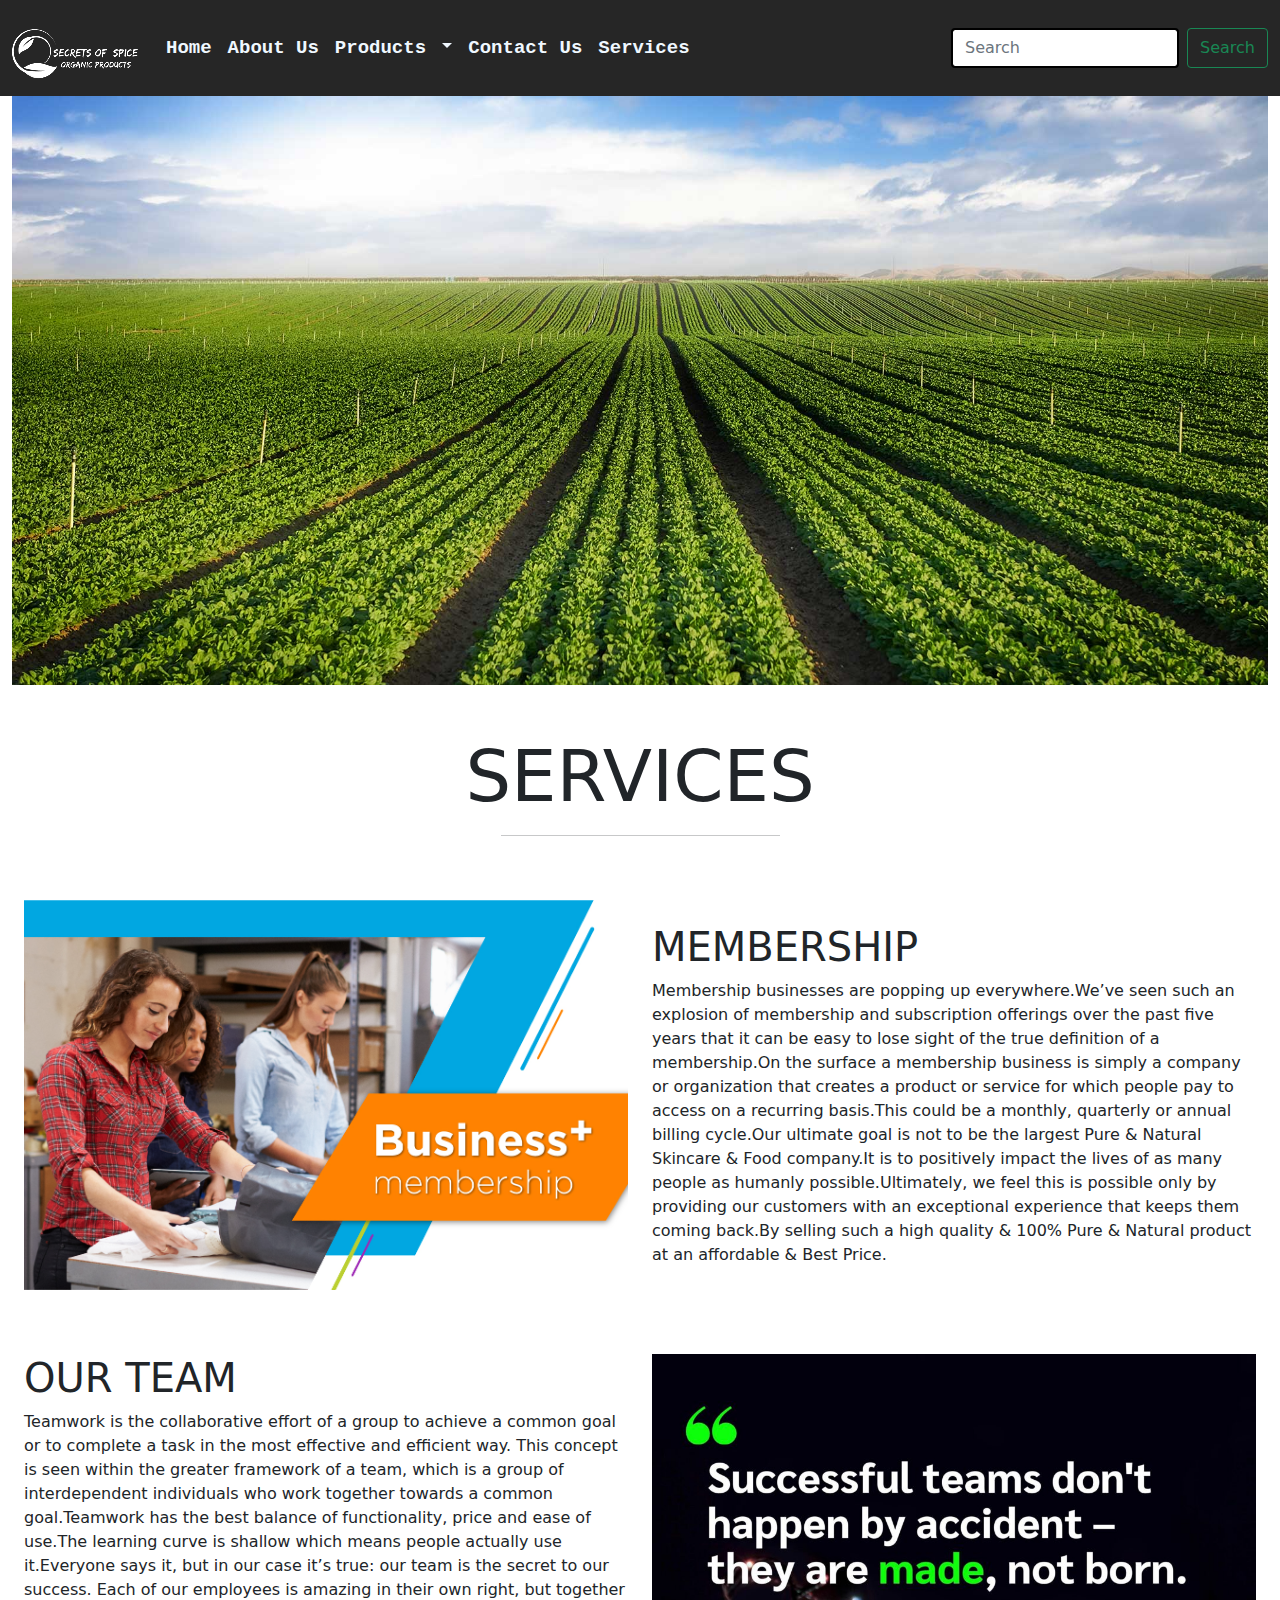
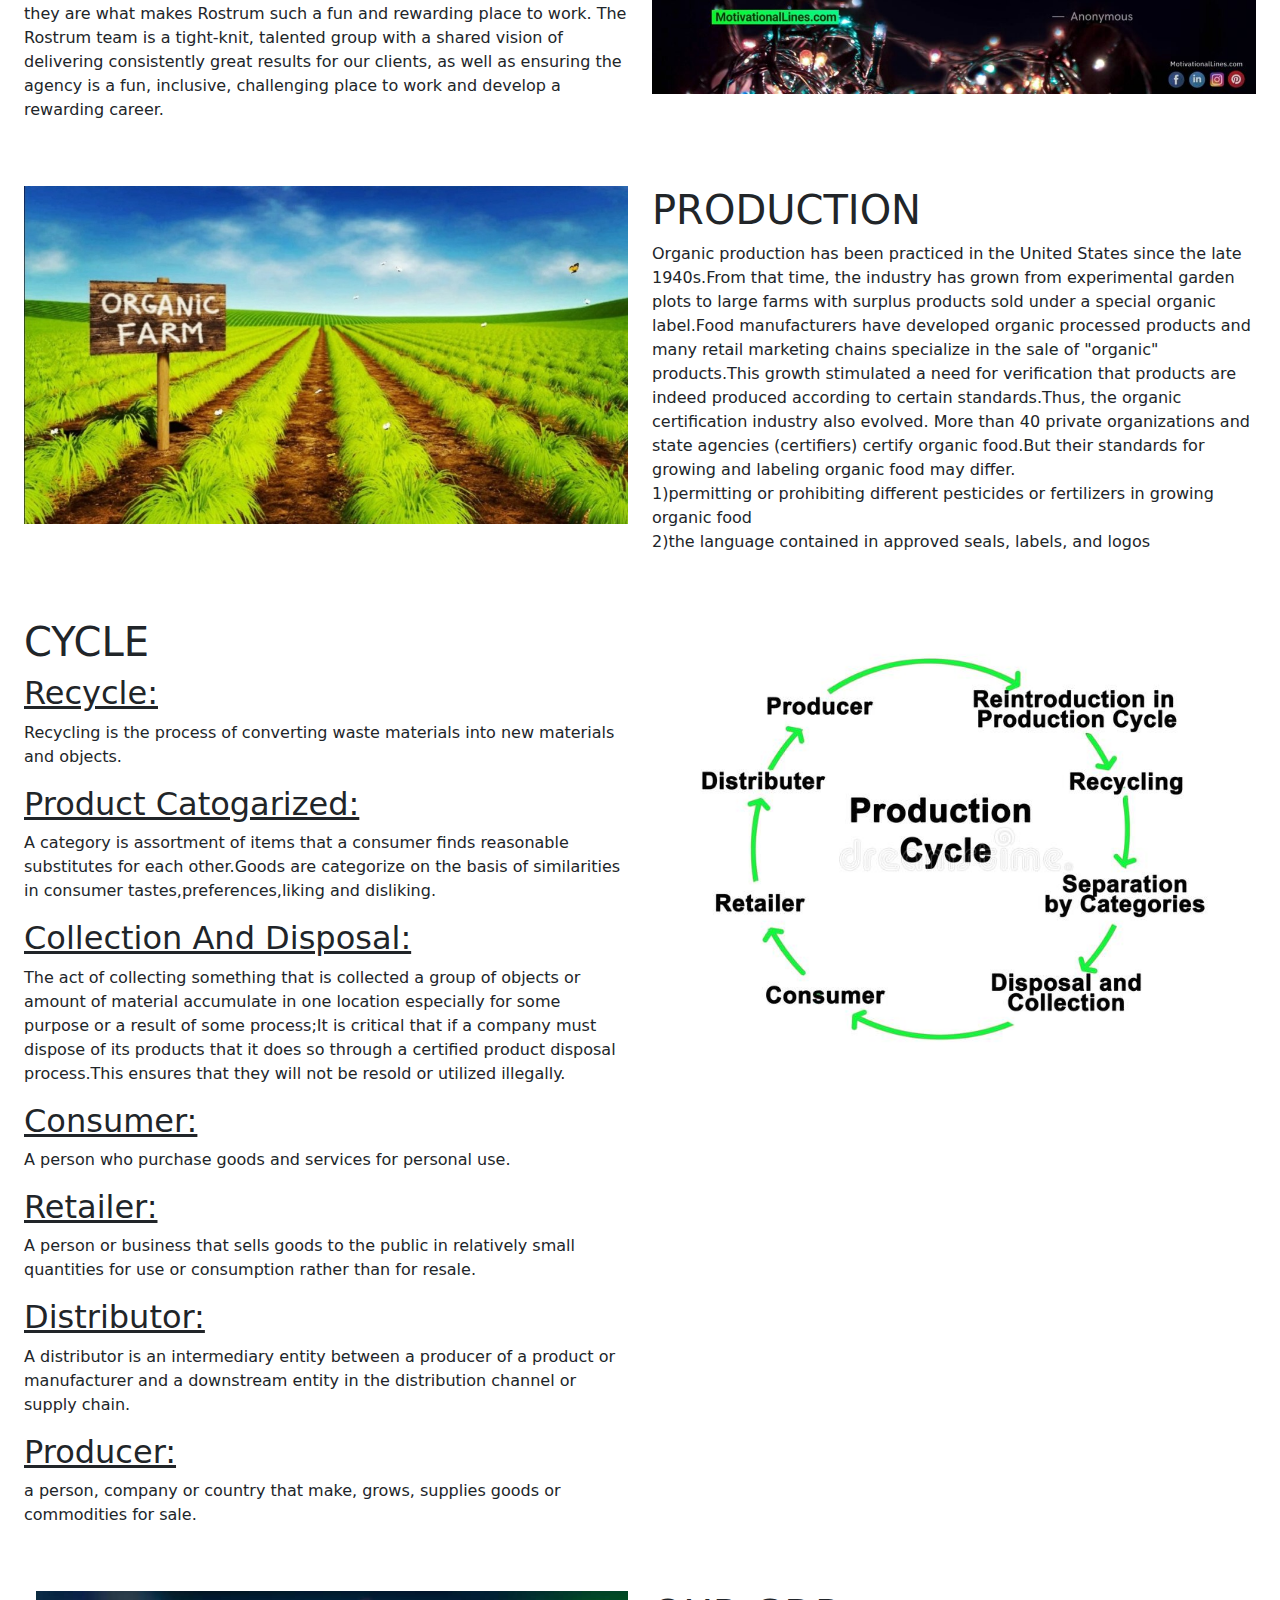
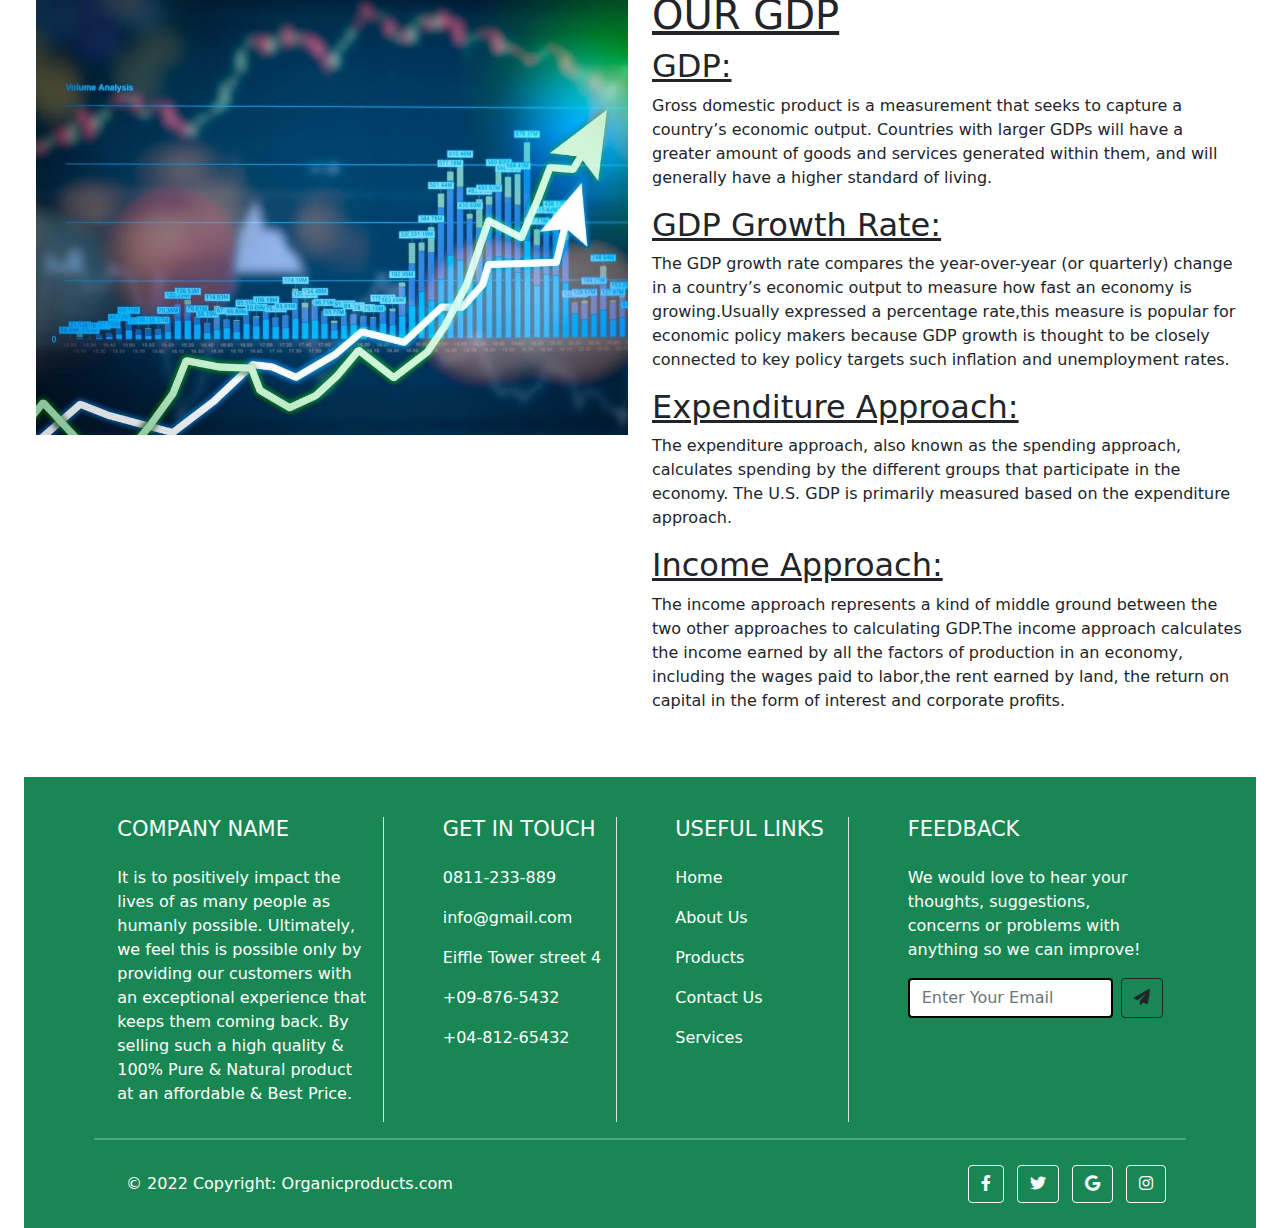
<file: SubPages/Services Page.HTML>
<!doctype html>
<html>
<head>
<meta charset="utf-8">
<title>Services</title>
	
	    <!--This is Customized CSS file-->
	<link rel="stylesheet"  href="../assests/style.css">
	
		<!--This is Bootstrap CSS file-->
	<link rel="stylesheet"  href="../assests/Bootstrap/css/bootstrap.min.css">
	
		<!--This is Fontawesome CSS file-->
	<link rel="stylesheet"  href="../assests/Fontawesome/css/all.min.css">
	 
</head>

<body>
  
	<!--Header Section Starts Here--> 
	
<nav id="navi" class="navbar navbar-expand-lg sticky-top navbar-light bg-light">
  <div class="container-fluid">
    <a class="navbar-brand" href="#"><img src="../assests/Images/logo.png" alt=""></a>
    <button id="navbtn" class="navbar-toggler" type="button" data-bs-toggle="collapse" data-bs-target="#navbarSupportedContent" aria-controls="navbarSupportedContent" aria-expanded="false" aria-label="Toggle navigation">
      <span class="navbar-toggler-icon"></span>
    </button>
    <div  class="collapse navbar-collapse" id="navbarSupportedContent">
      <ul id="navigation" class="navbar-nav me-auto mb-2 mb-lg-0">
        <li class="nav-item">
          <a class="nav-link active" aria-current="page" href="../index.html">Home</a>
        </li>
        <li class="nav-item">
          <a class="nav-link" href="About.html">About Us</a>
        </li>
        <li class="nav-item dropdown">
          <a  class="nav-link dropdown-toggle" href="#" id="navbarDropdown"  role="button" data-bs-toggle="dropdown" aria-expanded="false">
            Products
          </a>
          <ul id="navdrop" class="dropdown-menu" aria-labelledby="navbarDropdown">
            <li><a class="dropdown-item" href="Vegetable.html">Vegetable</a></li>
            <li><a class="dropdown-item" href="Spices.html">Spices</a></li>
            <li><a class="dropdown-item" href="Fruit.html">Fresh Fruit</a></li>
			<li><a class="dropdown-item" href="Dry-Fruits.html">Dry Fruit</a></li>
			<li><a class="dropdown-item" href="Organic-Oil.html">Organic Oil</a></li>
          </ul>
        </li>
        <li class="nav-item">
          <a class="nav-link active" aria-current="page" href="contact.html">Contact Us</a>
        </li>
		<li class="nav-item">
          <a class="nav-link active" aria-current="page" href="Services Page.HTML">Services</a>
        </li>
      </ul>
      <form class="d-flex">
        <input class="form-control me-2" type="search" placeholder="Search" aria-label="Search">
        <button class="btn btn-outline-success" type="submit">Search</button>
      </form>
    </div>
  </div>
</nav>
	

	
	<!--Header Section Ends Here-->
	
	

	<div class="container-fluid">
	<div class="row">
    <div class="col"><img src="../assests/Images/FarmFields.jpg" class="img-fluid" alt="">

    </div>
	</div>	
	
<div class="container my-5">
 <div class="row"> 
  <div class="text-center">
    <h1 class="display-2"> SERVICES</h1>	
    <hr class="w-25 mx-auto">
  </div>	
 </div>
</div>	
		
<div class="container-fluid">
   <div class="row my-5">
     <div class="col-lg-6 col-md-6 col-12- col-xxl-6">
	   <figure>
		<img src="../assests/Images/membership-business-banner.jpg" alt="" class="img-fluid about_img">
	   </figure>		
	   </div>
	   <div class="col-lg-6 col-md-6 col-12 col-xxl-6 d-flex justify-content-center align-items-start flex-column " >
	   <h1>MEMBERSHIP</h1>
	   <p>Membership businesses are popping up everywhere.We’ve seen such an explosion of membership and subscription offerings over the past five years that it can be easy to lose sight of the true definition of a membership.On the surface a membership business is simply a company or organization that creates a product or service for which people pay to access on a recurring basis.This could be a monthly, quarterly or annual billing cycle.Our ultimate goal is not to be the largest Pure & Natural Skincare & Food company.It is to positively impact the lives of as many people as humanly possible.Ultimately, we feel this is possible only by providing our customers with an exceptional experience that keeps them coming back.By selling such a high quality & 100% Pure & Natural product at an affordable & Best Price.</p>
	   </div>
   </div>	
		
<div class="row my-5">
	 <div class="col-lg-6 col-md-6 col-12 col-xxl-6" >
	   <h1>OUR TEAM</h1>
	   <p>Teamwork is the collaborative effort of a group to achieve a common goal or to complete a task in the most effective and efficient way. This concept is seen within the greater framework of a team, which is a group of interdependent individuals who work together towards a common goal.Teamwork has the best balance of functionality, price and ease of use.The learning curve is shallow which means people actually use it.Everyone says it, but in our case it’s true: our team is the secret to our success. Each of our employees is amazing in their own right, but together they are what makes Rostrum such a fun and rewarding place to work.  The Rostrum team is a tight-knit, talented group with a shared vision of delivering consistently great results for our clients, as well as ensuring the agency is a fun, inclusive, challenging place to work and develop a rewarding career.</p>
	   </div>
     <div class="col-lg-6 col-md-6 col-12- col-xxl-6">
	   <figure>
		<img src="../assests/Images/Quotes-Motivational-Lines-Wallpapers-HD-17-1024x576.jpg" alt="" class="img-fluid about_img">
	   </figure>
	 </div>
	</div>   
   </div>
		
<div class="container-fluid">
   <div class="row my-5">
     <div class="col-lg-6 col-md-6 col-12- col-xxl-6">
	   <figure>
		<img src="../assests/Images/screenshot-2022-03-12-093519.jpg" alt="" class="img-fluid about_img">
	   </figure>		
	   </div>
	   <div class="col-lg-6 col-md-6 col-12 col-xxl-6 d-flex justify-content-center align-items-start flex-column " >
	   <h1>PRODUCTION</h1>
	   <p>Organic production has been practiced in the United States since the late 1940s.From that time, the industry has grown from experimental garden plots to large farms with surplus products sold under a special organic label.Food manufacturers have developed organic processed products and many retail marketing chains specialize in the sale of "organic" products.This growth stimulated a need for verification that products are indeed produced according to certain standards.Thus, the organic certification industry also evolved.

More than 40 private organizations and state agencies (certifiers) certify organic food.But their standards for growing and labeling organic food may differ.
<br/>
1)permitting or prohibiting different pesticides or fertilizers in growing organic food
<br />		   
2)the language contained in approved seals, labels, and logos</p>
	   </div>
    </div>	
	
<div class="row my-5">
	 <div class="col-lg-6 col-md-6 col-12 col-xxl-6" >
	   <h1>CYCLE</h1>
		 <h2><u>Recycle:</u></h2><p>Recycling is the process of converting waste materials into new materials and objects.</p> 
		 <h2><u>Product Catogarized:</u></h2><p>A category is assortment of items that a consumer finds reasonable substitutes for each other.Goods are categorize on the basis of similarities in consumer tastes,preferences,liking and disliking. </p>
		 <h2><u>Collection And Disposal:</u></h2><p>The act of collecting something that is collected a group of objects or amount of material accumulate in one location especially for some purpose or a result of some process;It is critical that if a company must dispose of its products that it does so through a certified product disposal process.This ensures that they will not be resold or utilized illegally.</p>
		 <h2><u>Consumer:</u></h2><p>A person who purchase goods and services for personal use.</p>
		 <h2><u>Retailer:</u></h2><p>A person or business that sells goods to the public in relatively small quantities for use or consumption rather than for resale.</p>
		 <h2><u>Distributor:</u></h2><p>A distributor is an intermediary entity between a producer of a product or manufacturer and a downstream entity in the distribution channel or supply chain.</p>
		 <h2><u>Producer:</u></h2><p>a person, company or country that make, grows, supplies goods or commodities for sale.</p>
		 
		 
	   </div>
     <div class="col-lg-6 col-md-6 col-12- col-xxl-6">
	   <figure>
		<img src="../assests/Images/eight-components-production-cycle-152245218.jpg" alt="" class="img-fluid about_img">
	   </figure>
	 </div>
	</div>   	
	
<div class="container-fluid">
   <div class="row my-5">
     <div class="col-lg-6 col-md-6 col-12- col-xxl-6">
	   <figure>
		<img src="../assests/Images/6039fc8cae81f.jpg" alt="" class="img-fluid about_img">
	   </figure>		
	   </div>
	   <div class="col-lg-6 col-md-6 col-12 col-xxl-6 d-flex justify-content-center align-items-start flex-column " >
		   <h1><u>OUR GDP</u></h1>	 
	   <h2><u>GDP:</u></h2>
	   <p>Gross domestic product is a measurement that seeks to capture a country’s economic output. Countries with larger GDPs will have a greater amount of goods and services generated within them, and will generally have a higher standard of living.</p>   
	   <h2><u>GDP Growth Rate:</u></h2>
	   <p>The GDP growth rate compares the year-over-year (or quarterly) change in a country’s economic output to measure how fast an economy is growing.Usually expressed a percentage rate,this measure is popular for economic policy makers because GDP growth is thought to be closely connected to key policy targets such inflation and unemployment rates.</p>
	   <h2><u>Expenditure Approach:</u></h2> 
       <p>The expenditure approach, also known as the spending approach, calculates spending by the different groups that participate in the economy. The U.S. GDP is primarily measured based on the expenditure approach.</p>   
	   <h2><u>Income Approach:</u></h2>   
	   <p>The income approach represents a kind of middle ground between the two other approaches to calculating GDP.The income approach calculates the income earned by all the factors of production in an economy, including the wages paid to labor,the rent earned by land, the return on capital in the form of interest and corporate profits.</p>	   
	   </div>
    </div>		
	</div>		

	
	<!--Footer Section Starts Here-->
	
 
  <footer class="text-center text-lg-start text-white bg-success">
    <!-- Grid container -->
    <div class="container p-4 pb-0">
      <!-- Section: Links -->
      <section class="">
        <!--Grid row-->
        <div class="row ">
          <!-- Grid column -->
          <div class="col-md-3 col-lg-3 col-xl-3 mx-auto mt-3 border-end">
            <h6 id="heading" class="text-uppercase mb-4 font-weight-bold">
              Company name
            </h6>
            <p>
                It is to positively impact the lives of as many people as humanly possible. Ultimately, we feel this is possible only by providing our customers with an exceptional experience that keeps them coming back.
By selling such a high quality & 100% Pure & Natural product at an affordable & Best Price.
            </p>
          </div>
          <!-- Grid column -->

          <hr class="w-100 clearfix d-md-none" />

          <!-- Grid column -->
          <div class="col-md-2 col-lg-2 col-xl-2 mx-auto mt-3 border-end">
            <h6 id="heading" class="text-uppercase mb-4 font-weight-bold ">Get in touch</h6>
			 
            <p>
              <a class="text-white">0811-233-889</a>
            </p>
            <p>
              <a class="text-white">info@gmail.com</a>
            </p>
            <p>
              <a class="text-white">Eiffle Tower street 4</a>
            </p>
            <p>
              <a class="text-white">+09-876-5432</a>
            </p>
			<p>
              <a class="text-white">+04-812-65432</a>
            </p>
          </div>
          <!-- Grid column -->

          <hr class="w-100 clearfix d-md-none" />

          <!-- Grid column -->
          <div class="col-md-3 col-lg-2 col-xl-2 mx-auto mt-3 border-end">
            <h6 id="heading" class="text-uppercase mb-4 font-weight-bold">
              Useful links
            </h6>
			 
            <p>
              <a class="text-white">Home</a>
            </p>
            <p>
              <a class="text-white">About Us</a>
            </p>
            <p>
              <a class="text-white">Products</a>
            </p>
            <p>
              <a class="text-white">Contact Us</a>
            </p>
			<p>
              <a class="text-white">Services</a>
            </p>
          </div>

          <!-- Grid column -->
          <hr class="w-100 clearfix d-md-none" />

          <!-- Grid column -->
          <div class="col-md-4 col-lg-3 col-xl-3 mx-auto mt-3 ">
            <h6 id="heading" class="text-uppercase mb-4 font-weight-bold">Feedback</h6>
			 
            <p>
              We would love to hear your thoughts, suggestions, concerns or problems with anything so we can improve!
			 <form class="d-flex">
        <input class="form-control me-2" type="search" placeholder="Enter Your Email" >
        <button class="btn btn-outline-dark" type="submit"><i class="fa-solid fa-paper-plane"></i></button>
      </form>
			 
          </div>
          <!-- Grid column -->
        </div>
        <!--Grid row-->
      </section>
      <!-- Section: Links -->

      <hr class="my-3" style="  background-color:#FFFFFF; height: 2px;" >

      <!-- Section: Copyright -->
      <section class="p-3 pt-0">
        <div class="row d-flex align-items-center">
          <!-- Grid column -->
          <div class="col-md-7 col-lg-8 text-center text-md-start">
            <!-- Copyright -->
            <div class="p-3">
              © 2022 Copyright:
              <a id="link" class="text-white" href="https://mdbootstrap.com/"
                 >Organicproducts.com</a>
            </div>
            <!-- Copyright -->
          </div>
          <!-- Grid column -->

          <!-- Grid column -->
          <div class="col-md-5 col-lg-4 ml-lg-0 text-center text-md-end">
            <!-- Facebook -->
            <a
               class="btn btn-outline-light btn-floating m-1"
               class="text-white"
               role="button"
               ><i class="fab fa-facebook-f"></i
              ></a>

            <!-- Twitter -->
            <a
               class="btn btn-outline-light btn-floating m-1"
               class="text-white"
               role="button"
               ><i class="fab fa-twitter"></i
              ></a>

            <!-- Google -->
            <a
               class="btn btn-outline-light btn-floating m-1"
               class="text-white"
               role="button"
               ><i class="fab fa-google"></i
              ></a>

            <!-- Instagram -->
            <a
               class="btn btn-outline-light btn-floating m-1"
               class="text-white"
               role="button"
               ><i class="fab fa-instagram"></i
              ></a>
          </div>
          <!-- Grid column -->
        </div>
      </section>
      <!-- Section: Copyright -->
    </div>
    <!-- Grid container -->
  </footer>
 
 
	 <!--Footer Section End Here-->
		
	
</body>
	<script src="../assests/Bootstrap/js/bootstrap.min.js"></script>
</html>
</file>
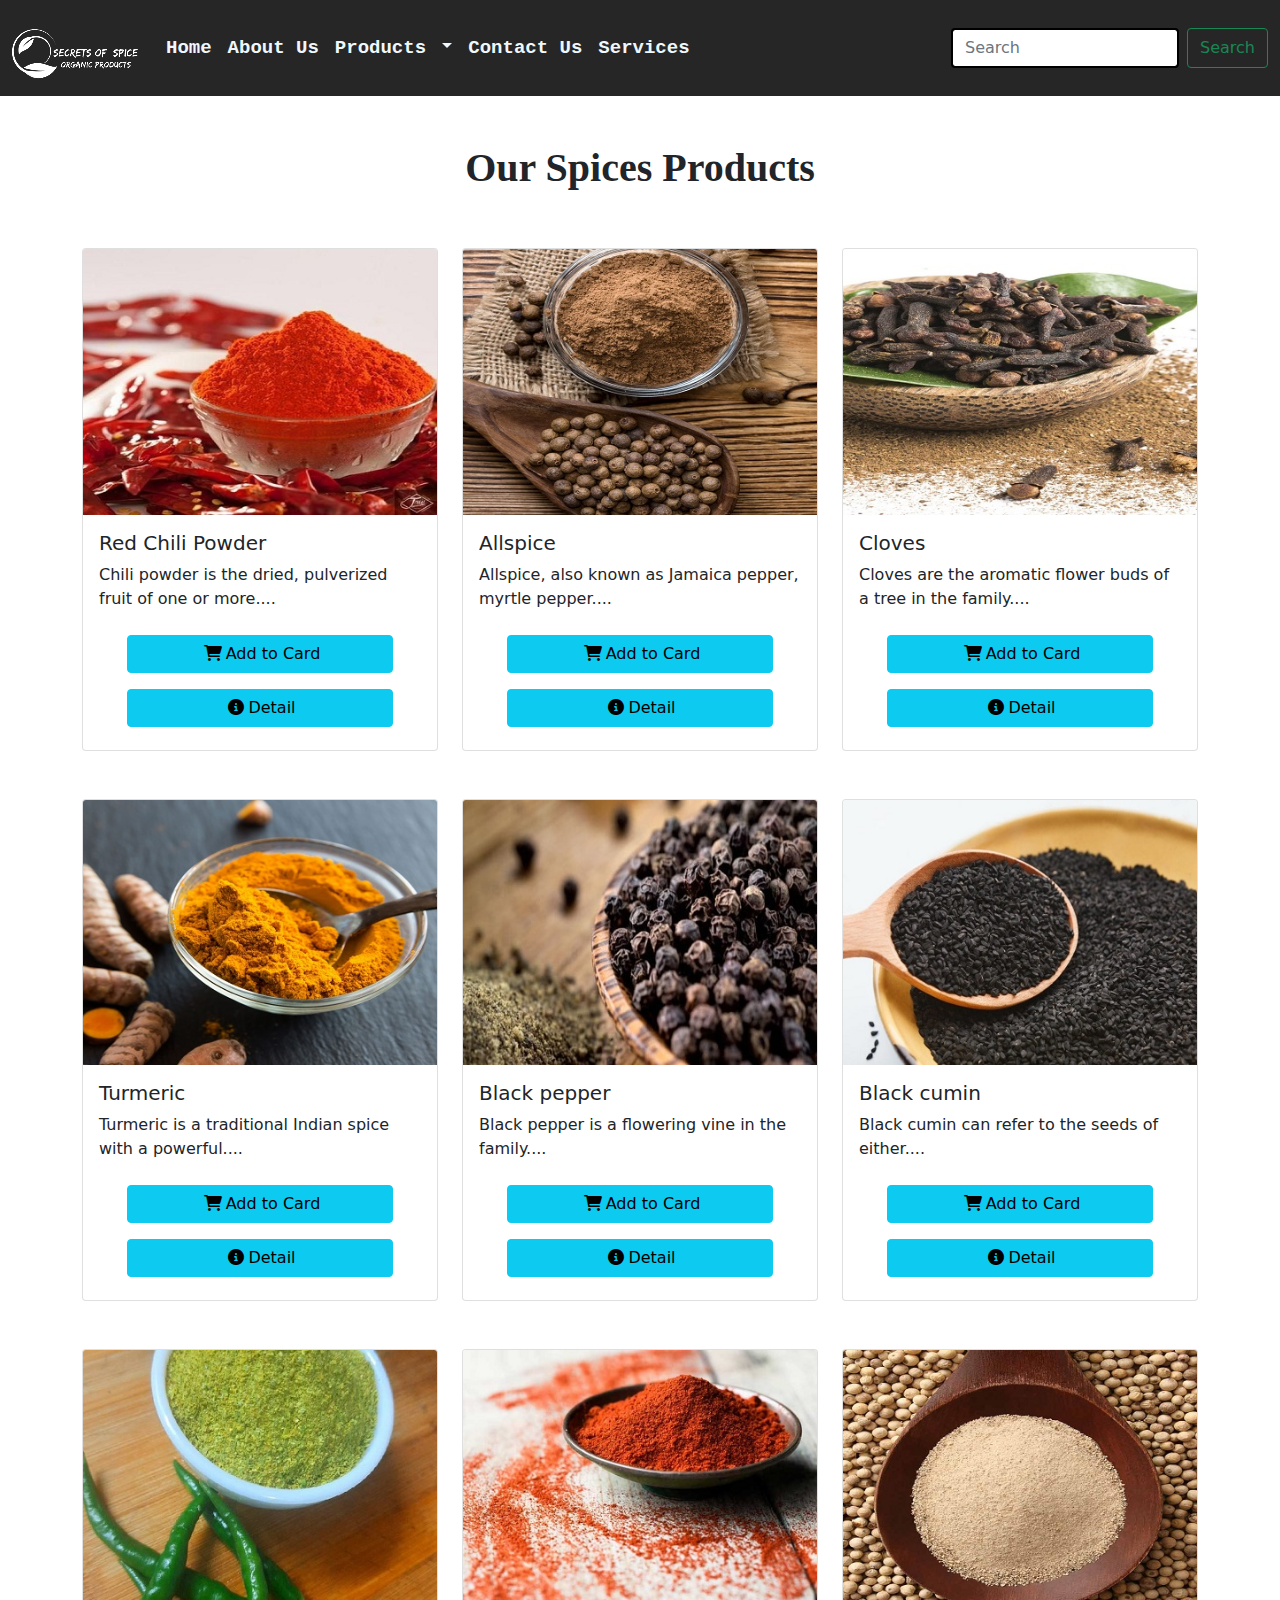
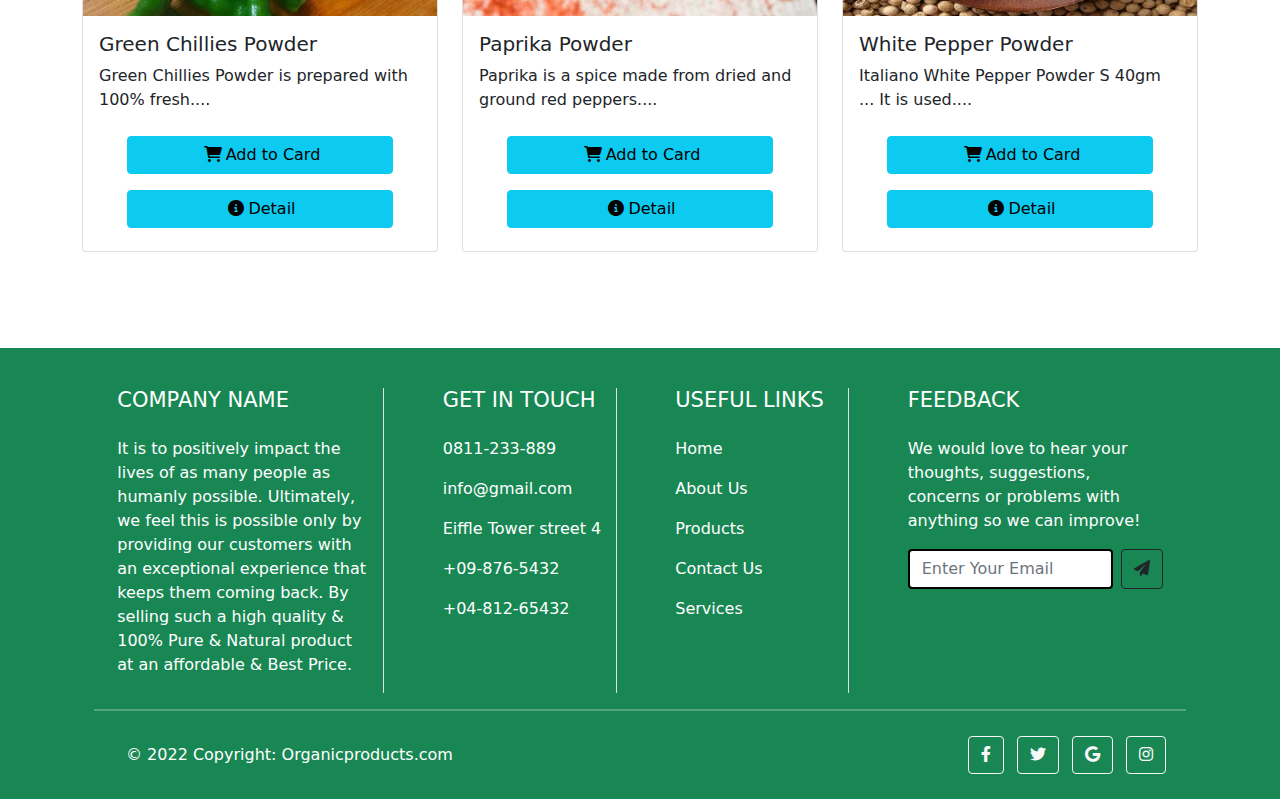
<file: SubPages/Spices.html>
<!doctype html>
<html>
<head>
<meta charset="utf-8">
<title>Spices</title>
	
	    <!--This is Customized CSS file-->
	<link rel="stylesheet"  href="../assests/style.css">
	
		<!--This is Bootstrap CSS file-->
	<link rel="stylesheet"  href="../assests/Bootstrap/css/bootstrap.min.css">
	
		<!--This is Fontawesome CSS file-->
	<link rel="stylesheet"  href="../assests/Fontawesome/css/all.min.css">
	
</head>

<body>
	
	
	<!--Header Section Starts Here--> 
	
<nav id="navi" class="navbar navbar-expand-lg sticky-top navbar-light bg-light">
  <div class="container-fluid">
    <a class="navbar-brand" href="#"><img src="../assests/Images/logo.png" alt=""></a>
    <button id="navbtn" class="navbar-toggler" type="button" data-bs-toggle="collapse" data-bs-target="#navbarSupportedContent" aria-controls="navbarSupportedContent" aria-expanded="false" aria-label="Toggle navigation">
      <span class="navbar-toggler-icon"></span>
    </button>
    <div  class="collapse navbar-collapse" id="navbarSupportedContent">
      <ul id="navigation" class="navbar-nav me-auto mb-2 mb-lg-0">
        <li class="nav-item">
          <a class="nav-link active" aria-current="page" href="../index.html">Home</a>
        </li>
        <li class="nav-item">
          <a class="nav-link" href="About.html">About Us</a>
        </li>
        <li class="nav-item dropdown">
          <a  class="nav-link dropdown-toggle" href="#" id="navbarDropdown"  role="button" data-bs-toggle="dropdown" aria-expanded="false">
            Products
          </a>
          <ul id="navdrop" class="dropdown-menu" aria-labelledby="navbarDropdown">
            <li><a class="dropdown-item" href="Vegetable.html">Vegetable</a></li>
            <li><a class="dropdown-item" href="Spices.html">Spices</a></li>
            <li><a class="dropdown-item" href="Fruit.html">Fresh Fruit</a></li>
			<li><a class="dropdown-item" href="Dry-Fruits.html">Dry Fruit</a></li>
			<li><a class="dropdown-item" href="Organic-Oil.html">Organic Oil</a></li>
          </ul>
        </li>
        <li class="nav-item">
          <a class="nav-link active" aria-current="page" href="contact.html">Contact Us</a>
        </li>
		<li class="nav-item">
          <a class="nav-link active" aria-current="page" href="Services Page.HTML">Services</a>
        </li>
      </ul>
      <form class="d-flex">
        <input class="form-control me-2" type="search" placeholder="Search" aria-label="Search">
        <button class="btn btn-outline-success" type="submit">Search</button>
      </form>
    </div>
  </div>
</nav>
	

	
	<!--Header Section Ends Here-->

	<!--Product Section Starts Here-->
	
	<div class="container my-5"> 
		<div id="product-heading"><h2>our Spices products</h2></div>
	<div class="row row-cols-1 row-cols-sm-1 row-cols-md-2 row-cols-lg-3  my-5 ">
  <div class="col mb-5">
    <div class="card h-100">
      <img src="../assests/Images/redchillipower.jpg" class="card-img-top" alt="...">
      <div class="card-body">
        <h5 class="card-title"> Red Chili Powder</h5>
        <p class="card-text">Chili powder is the dried, pulverized fruit of one or more....</p>
      </div>
	  <div id="prd-btn">
		<a href="#" class="btn btn-info w-75 my-2" onClick="fun()"><i class="fa-solid fa-cart-shopping mx-1"></i>Add to Card</a>
		<a href="#" class="btn btn-info w-75 my-2" data-bs-toggle="modal" data-bs-target="#staticBackdrop1"><i class="fa-solid fa-circle-info mx-1"></i>Detail</a>
	  </div>
    </div>
  </div>
 <!-- Modal 1 -->
<div class="modal fade" id="staticBackdrop1" data-bs-backdrop="static" data-bs-keyboard="false"  tabindex="-1" aria-labelledby="staticBackdropLabel" aria-hidden="true">
 <div class="modal-dialog">
  <div class="modal-content">
   <div class="modal-header">
        <h5 class="modal-title" id="staticBackdropLabel">Spices</h5>
        <button type="button" class="btn-close" data-bs-dismiss="modal" aria-label="Close"></button>
   </div>	
    <div class="container"> 
     <div class="row">
      <div class="card h-auto border-0 ">
        <div class="card-body ">
        <h1>Red Chili Powder</h1>
        <h2>2$</h2>
        <p>Chili powder is the dried, pulverized fruit of one or more varieties of chili pepper, sometimes with the addition of other spices. It is used as a spice to add pungency and flavor to culinary dishes. In American English, the spelling is usually "chili"; in British English, "chilli" is used consistently</p>
        <i class="fas fa-star"></i>
        <i class="fas fa-star"></i>
        <i class="fas fa-star"></i>
        <i class="fas fa-star"></i>
        <i class="fas fa-star-half-alt"></i>
        <button type="button" class="btn btn-dark mx-2">Buy Now</button>
       </div>
      </div>
     </div>
    </div>
   </div>	
  </div>
 </div>
		
		
		
		
  <div class="col mb-5">
    <div class="card h-100">
      <img src="../assests/Images/allspice.jpg" class="card-img-top" alt="...">
      <div class="card-body">
        <h5 class="card-title">Allspice</h5>
        <p class="card-text">Allspice, also known as Jamaica pepper, myrtle pepper....</p>
      </div>
	  <div id="prd-btn">
		<a href="#" class="btn btn-info info w-75 my-2" onClick="fun()"><i class="fa-solid fa-cart-shopping mx-1"></i>Add to Card</a>
		<a href="#" class="btn btn-info info w-75 my-2" data-bs-toggle="modal" data-bs-target="#staticBackdrop2"><i class="fa-solid fa-circle-info mx-1"></i>Detail</a>
	  </div>
    </div>
  </div>
 <!-- Modal 2 -->
<div class="modal fade" id="staticBackdrop2" data-bs-backdrop="static" data-bs-keyboard="false"  tabindex="-1" aria-labelledby="staticBackdropLabel" aria-hidden="true">
 <div class="modal-dialog">
  <div class="modal-content">
   <div class="modal-header">
        <h5 class="modal-title" id="staticBackdropLabel">Spices</h5>
        <button type="button" class="btn-close" data-bs-dismiss="modal" aria-label="Close"></button>
   </div>	
    <div class="container"> 
     <div class="row">
      <div class="card h-auto border-0 ">
        <div class="card-body ">
        <h1>Allspice</h1>
        <h2>2$</h2>
        <p>Allspice, also known as Jamaica pepper, myrtle pepper, pimenta, or pimento, is the dried unripe berry of Pimenta dioica, a midcanopy tree native to the Greater Antilles, southern Mexico, and Central America, now cultivated in many warm parts of the world.</p>
        <i class="fas fa-star"></i>
        <i class="fas fa-star"></i>
        <i class="fas fa-star"></i>
        <i class="fas fa-star"></i>
        <i class="fas fa-star-half-alt"></i>
        <button type="button" class="btn btn-dark mx-2">Buy Now</button>
       </div>
      </div>
     </div>
    </div>
   </div>	
  </div>
 </div>
		
		
  <div class="col mb-5">
    <div class="card h-100">
      <img src="../assests/Images/cloves.jpg" class="card-img-top" alt="...">
      <div class="card-body">
        <h5 class="card-title">Cloves</h5>
        <p class="card-text">Cloves are the aromatic flower buds of a tree in the family....</p>
      </div>
	  <div id="prd-btn">
		<a href="#" class="btn btn-info info w-75 my-2" onClick="fun()"><i class="fa-solid fa-cart-shopping mx-1"></i>Add to Card</a>
		<a href="#" class="btn btn-info info w-75 my-2" data-bs-toggle="modal" data-bs-target="#staticBackdrop3"><i class="fa-solid fa-circle-info mx-1"></i>Detail</a>
	  </div>
    </div>
  </div>
 <!-- Modal 3 -->
<div class="modal fade" id="staticBackdrop3" data-bs-backdrop="static" data-bs-keyboard="false"  tabindex="-1" aria-labelledby="staticBackdropLabel" aria-hidden="true">
 <div class="modal-dialog">
  <div class="modal-content">
   <div class="modal-header">
        <h5 class="modal-title" id="staticBackdropLabel">Spices</h5>
        <button type="button" class="btn-close" data-bs-dismiss="modal" aria-label="Close"></button>
   </div>	
    <div class="container"> 
     <div class="row">
      <div class="card h-auto border-0 ">
        <div class="card-body ">
        <h1>Cloves</h1>
        <h2>4$</h2>
        <p>Cloves are the aromatic flower buds of a tree in the family Myrtaceae, Syzygium aromaticum. They are native to the Maluku Islands in Indonesia, and are commonly used as a spice, flavoring or fragrance in consumer products, such as toothpaste, soaps, or cosmetics.</p>
        <i class="fas fa-star"></i>
        <i class="fas fa-star"></i>
        <i class="fas fa-star"></i>
        <i class="fas fa-star"></i>
        <i class="fas fa-star-half-alt"></i>
        <button type="button" class="btn btn-dark mx-2">Buy Now</button>
       </div>
      </div>
     </div>
    </div>
   </div>	
  </div>
 </div>
		
		
  <div class="col mb-5">
    <div class="card h-100">
      <img src="../assests/Images/Turmeric-powder.jpg" class="card-img-top" alt="...">
      <div class="card-body">
        <h5 class="card-title">Turmeric</h5>
        <p class="card-text">Turmeric is a traditional Indian spice with a powerful....</p>
      </div>
	  <div id="prd-btn">
		<a href="#" class="btn btn-info info w-75 my-2" onClick="fun()"><i class="fa-solid fa-cart-shopping mx-1"></i>Add to Card</a>
		<a href="#" class="btn btn-info info w-75 my-2" data-bs-toggle="modal" data-bs-target="#staticBackdrop4"><i class="fa-solid fa-circle-info mx-1"></i>Detail</a>
	  </div>
    </div>
  </div>
 <!-- Modal 4 -->
<div class="modal fade" id="staticBackdrop4" data-bs-backdrop="static" data-bs-keyboard="false"  tabindex="-1" aria-labelledby="staticBackdropLabel" aria-hidden="true">
 <div class="modal-dialog">
  <div class="modal-content">
   <div class="modal-header">
        <h5 class="modal-title" id="staticBackdropLabel">Spices</h5>
        <button type="button" class="btn-close" data-bs-dismiss="modal" aria-label="Close"></button>
   </div>	
    <div class="container"> 
     <div class="row">
      <div class="card h-auto border-0 ">
        <div class="card-body ">
        <h1>Turmeric</h1>
        <h2>1$</h2>
        <p>Turmeric is a traditional Indian spice with a powerful compound called curcumin. Here are the top 10 health benefits of turmeric and curcumin.</p>
        <i class="fas fa-star"></i>
        <i class="fas fa-star"></i>
        <i class="fas fa-star"></i>
        <i class="fas fa-star"></i>
        <i class="fas fa-star-half-alt"></i>
        <button type="button" class="btn btn-dark mx-2">Buy Now</button>
       </div>
      </div>
     </div>
    </div>
   </div>	
  </div>
 </div>
		
		
		
    <div class="col mb-5">
    <div class="card h-100">
      <img src="../assests/Images/black-pepper.jpg" class="card-img-top" alt="...">
      <div class="card-body">
        <h5 class="card-title">Black pepper</h5>
        <p class="card-text">Black pepper is a flowering vine in the family....</p>
      </div>
	  <div id="prd-btn">
		<a href="#" class="btn btn-info info w-75 my-2" onClick="fun()"><i class="fa-solid fa-cart-shopping mx-1"></i>Add to Card</a>
		<a href="#" class="btn btn-info info w-75 my-2" data-bs-toggle="modal" data-bs-target="#staticBackdrop5"><i class="fa-solid fa-circle-info mx-1"></i>Detail</a>
	  </div>
    </div>
  </div>
 <!-- Modal 5 -->
<div class="modal fade" id="staticBackdrop5" data-bs-backdrop="static" data-bs-keyboard="false"  tabindex="-1" aria-labelledby="staticBackdropLabel" aria-hidden="true">
 <div class="modal-dialog">
  <div class="modal-content">
   <div class="modal-header">
        <h5 class="modal-title" id="staticBackdropLabel">Spices</h5>
        <button type="button" class="btn-close" data-bs-dismiss="modal" aria-label="Close"></button>
   </div>	
    <div class="container"> 
     <div class="row">
      <div class="card h-auto border-0 ">
        <div class="card-body ">
        <h1>Black pepper</h1>
        <h2>3$</h2>
        <p>Black pepper is a flowering vine in the family Piperaceae, cultivated for its fruit, known as a peppercorn, which is usually dried and used as a spice and seasoning.</p>
        <i class="fas fa-star"></i>
        <i class="fas fa-star"></i>
        <i class="fas fa-star"></i>
        <i class="fas fa-star"></i>
        <i class="fas fa-star-half-alt"></i>
        <button type="button" class="btn btn-dark mx-2">Buy Now</button>
       </div>
      </div>
     </div>
    </div>
   </div>	
  </div>
 </div>
		
		
		
     <div class="col mb-5">
    <div class="card h-100">
      <img src="../assests/Images/Nigella sativa.jpg" class="card-img-top" alt="...">
      <div class="card-body">
        <h5 class="card-title">Black cumin</h5>
        <p class="card-text">Black cumin can refer to the seeds of either....</p>
      </div>
	  <div id="prd-btn">
		<a href="#" class="btn btn-info info w-75 my-2" onClick="fun()"><i class="fa-solid fa-cart-shopping mx-1"></i>Add to Card</a>
		<a href="#" class="btn btn-info info w-75 my-2" data-bs-toggle="modal" data-bs-target="#staticBackdrop6"><i class="fa-solid fa-circle-info mx-1"></i>Detail</a>
	  </div>
    </div>
  </div>
 <!-- Modal 6 -->
<div class="modal fade" id="staticBackdrop6" data-bs-backdrop="static" data-bs-keyboard="false"  tabindex="-1" aria-labelledby="staticBackdropLabel" aria-hidden="true">
 <div class="modal-dialog">
  <div class="modal-content">
   <div class="modal-header">
        <h5 class="modal-title" id="staticBackdropLabel">Spices</h5>
        <button type="button" class="btn-close" data-bs-dismiss="modal" aria-label="Close"></button>
   </div>	
    <div class="container"> 
     <div class="row">
      <div class="card h-auto border-0 ">
        <div class="card-body ">
        <h1>Black Cumin</h1>
        <h2>4$</h2>
        <p>Black cumin can refer to the seeds of either of two quite different plants, both of which are used as spices</p>
        <i class="fas fa-star"></i>
        <i class="fas fa-star"></i>
        <i class="fas fa-star"></i>
        <i class="fas fa-star"></i>
        <i class="fas fa-star-half-alt"></i>
        <button type="button" class="btn btn-dark mx-2">Buy Now</button>
       </div>
      </div>
     </div>
    </div>
   </div>	
  </div>
 </div>
		
		
		
     <div class="col mb-5">
    <div class="card h-100">
      <img src="../assests/Images/green-chilli-powder.jpg" class="card-img-top" alt="...">
      <div class="card-body">
        <h5 class="card-title">Green Chillies Powder </h5>
        <p class="card-text">Green Chillies Powder is prepared with 100% fresh....</p>
      </div>
	  <div id="prd-btn">
		<a href="#" class="btn btn-info info w-75 my-2" onClick="fun()"><i class="fa-solid fa-cart-shopping mx-1"></i>Add to Card</a>
		<a href="#" class="btn btn-info info w-75 my-2" data-bs-toggle="modal" data-bs-target="#staticBackdrop7"><i class="fa-solid fa-circle-info mx-1"></i>Detail</a>
	  </div>
    </div>
  </div>
 <!-- Modal 7 -->
<div class="modal fade" id="staticBackdrop7" data-bs-backdrop="static" data-bs-keyboard="false"  tabindex="-1" aria-labelledby="staticBackdropLabel" aria-hidden="true">
 <div class="modal-dialog">
  <div class="modal-content">
   <div class="modal-header">
        <h5 class="modal-title" id="staticBackdropLabel">Spices</h5>
        <button type="button" class="btn-close" data-bs-dismiss="modal" aria-label="Close"></button>
   </div>	
    <div class="container"> 
     <div class="row">
      <div class="card h-auto border-0 ">
        <div class="card-body ">
        <h1>Green Chilli Powder</h1>
        <h2>2$</h2>
        <p>Green Chillies Powder is prepared with 100% fresh and premium quality product, it does not have additive flavors or artificial colors added to it. It is ready to use and you can just add the required quantity to your foods and there you go.</p>
        <i class="fas fa-star"></i>
        <i class="fas fa-star"></i>
        <i class="fas fa-star"></i>
        <i class="fas fa-star"></i>
        <i class="fas fa-star-half-alt"></i>
        <button type="button" class="btn btn-dark mx-2">Buy Now</button>
       </div>
      </div>
     </div>
    </div>
   </div>	
  </div>
 </div>
		
		
		
		
       <div class="col mb-5">
    <div class="card h-100">
      <img src="../assests/Images/paprika.jpg" class="card-img-top" alt="...">
      <div class="card-body">
        <h5 class="card-title">Paprika Powder</h5>
        <p class="card-text">Paprika is a spice made from dried and ground red peppers....</p>
      </div>
	  <div id="prd-btn">
		<a href="#" class="btn btn-info info w-75 my-2" onClick="fun()"><i class="fa-solid fa-cart-shopping mx-1"></i>Add to Card</a>
		<a href="#" class="btn btn-info info w-75 my-2" data-bs-toggle="modal" data-bs-target="#staticBackdrop8"><i class="fa-solid fa-circle-info mx-1"></i>Detail</a>
	  </div>
    </div>
  </div>
 <!-- Modal 8 -->
<div class="modal fade" id="staticBackdrop8" data-bs-backdrop="static" data-bs-keyboard="false"  tabindex="-1" aria-labelledby="staticBackdropLabel" aria-hidden="true">
 <div class="modal-dialog">
  <div class="modal-content">
   <div class="modal-header">
        <h5 class="modal-title" id="staticBackdropLabel">Spices</h5>
        <button type="button" class="btn-close" data-bs-dismiss="modal" aria-label="Close"></button>
   </div>	
    <div class="container"> 
     <div class="row">
      <div class="card h-auto border-0 ">
        <div class="card-body ">
        <h1>Paprika</h1>
        <h2>2$</h2>
        <p>Paprika is a spice made from dried and ground red peppers. It is traditionally made from Capsicum annuum varietals in the Longum Group, which also includes chili peppers, but the peppers used for paprika tend to be milder and have thinner flesh.</p>
        <i class="fas fa-star"></i>
        <i class="fas fa-star"></i>
        <i class="fas fa-star"></i>
        <i class="fas fa-star"></i>
        <i class="fas fa-star-half-alt"></i>
        <button type="button" class="btn btn-dark mx-2">Buy Now</button>
       </div>
      </div>
     </div>
    </div>
   </div>	
  </div>
 </div>
		
		
		
     <div class="col mb-5">
    <div class="card h-100">
      <img src="../assests/Images/White-Pepper.jpg" class="card-img-top" alt="...">
      <div class="card-body">
        <h5 class="card-title">White Pepper Powder</h5>
        <p class="card-text">Italiano White Pepper Powder S 40gm ... It is used....</p>
      </div>
	  <div id="prd-btn">
		<a href="#" class="btn btn-info info w-75 my-2" onClick="fun()"><i class="fa-solid fa-cart-shopping mx-1"></i>Add to Card</a>
		<a href="#" class="btn btn-info info w-75 my-2" data-bs-toggle="modal" data-bs-target="#staticBackdrop9"><i class="fa-solid fa-circle-info mx-1"></i>Detail</a>
	  </div>
    </div>
  </div>
 <!-- Modal 9 -->
<div class="modal fade" id="staticBackdrop9" data-bs-backdrop="static" data-bs-keyboard="false"  tabindex="-1" aria-labelledby="staticBackdropLabel" aria-hidden="true">
 <div class="modal-dialog">
  <div class="modal-content">
   <div class="modal-header">
        <h5 class="modal-title" id="staticBackdropLabel">Spices</h5>
        <button type="button" class="btn-close" data-bs-dismiss="modal" aria-label="Close"></button>
   </div>	
    <div class="container"> 
     <div class="row">
      <div class="card h-auto border-0 ">
        <div class="card-body ">
        <h1>White Pepper Powder</h1>
        <h2>1.5$</h2>
        <p>Italiano White Pepper Powder S 40gm ... It is used in cream sauces (white sauce), salads, mashed potatoes and many Chinese & Thai cuisines</p>
        <i class="fas fa-star"></i>
        <i class="fas fa-star"></i>
        <i class="fas fa-star"></i>
        <i class="fas fa-star"></i>
        <i class="fas fa-star-half-alt"></i>
        <button type="button" class="btn btn-dark mx-2">Buy Now</button>
       </div>
      </div>
     </div>
    </div>
   </div>	
  </div>
 </div>
</div>
</div>
	
	
	<!--Product Section Ends Here-->
	
	<!--Footer Section Starts Here-->
	
 
  <footer class="text-center text-lg-start text-white bg-success">
    <!-- Grid container -->
    <div class="container p-4 pb-0">
      <!-- Section: Links -->
      <section class="">
        <!--Grid row-->
        <div class="row ">
          <!-- Grid column -->
          <div class="col-md-3 col-lg-3 col-xl-3 mx-auto mt-3 border-end">
            <h6 id="heading" class="text-uppercase mb-4 font-weight-bold">
              Company name
            </h6>
            <p>
                It is to positively impact the lives of as many people as humanly possible. Ultimately, we feel this is possible only by providing our customers with an exceptional experience that keeps them coming back.
By selling such a high quality & 100% Pure & Natural product at an affordable & Best Price.
            </p>
          </div>
          <!-- Grid column -->

          <hr class="w-100 clearfix d-md-none" />

          <!-- Grid column -->
          <div class="col-md-2 col-lg-2 col-xl-2 mx-auto mt-3 border-end">
            <h6 id="heading" class="text-uppercase mb-4 font-weight-bold ">Get in touch</h6>
			 
            <p>
              <a class="text-white">0811-233-889</a>
            </p>
            <p>
              <a class="text-white">info@gmail.com</a>
            </p>
            <p>
              <a class="text-white">Eiffle Tower street 4</a>
            </p>
            <p>
              <a class="text-white">+09-876-5432</a>
            </p>
			<p>
              <a class="text-white">+04-812-65432</a>
            </p>
          </div>
          <!-- Grid column -->

          <hr class="w-100 clearfix d-md-none" />

          <!-- Grid column -->
          <div class="col-md-3 col-lg-2 col-xl-2 mx-auto mt-3 border-end">
            <h6 id="heading" class="text-uppercase mb-4 font-weight-bold">
              Useful links
            </h6>
			 
            <p>
              <a class="text-white">Home</a>
            </p>
            <p>
              <a class="text-white">About Us</a>
            </p>
            <p>
              <a class="text-white">Products</a>
            </p>
            <p>
              <a class="text-white">Contact Us</a>
            </p>
			<p>
              <a class="text-white">Services</a>
            </p>
          </div>

          <!-- Grid column -->
          <hr class="w-100 clearfix d-md-none" />

          <!-- Grid column -->
          <div class="col-md-4 col-lg-3 col-xl-3 mx-auto mt-3 ">
            <h6 id="heading" class="text-uppercase mb-4 font-weight-bold">Feedback</h6>
			 
            <p>
              We would love to hear your thoughts, suggestions, concerns or problems with anything so we can improve!
			 <form class="d-flex">
        <input class="form-control me-2" type="search" placeholder="Enter Your Email" >
        <button class="btn btn-outline-dark" type="submit"><i class="fa-solid fa-paper-plane"></i></button>
      </form>
			 
          </div>
          <!-- Grid column -->
        </div>
        <!--Grid row-->
      </section>
      <!-- Section: Links -->

      <hr class="my-3" style="  background-color:#FFFFFF; height: 2px;" >

      <!-- Section: Copyright -->
      <section class="p-3 pt-0">
        <div class="row d-flex align-items-center">
          <!-- Grid column -->
          <div class="col-md-7 col-lg-8 text-center text-md-start">
            <!-- Copyright -->
            <div class="p-3">
              © 2022 Copyright:
              <a id="link" class="text-white" href="https://mdbootstrap.com/"
                 >Organicproducts.com</a>
            </div>
            <!-- Copyright -->
          </div>
          <!-- Grid column -->

          <!-- Grid column -->
          <div class="col-md-5 col-lg-4 ml-lg-0 text-center text-md-end">
            <!-- Facebook -->
            <a
               class="btn btn-outline-light btn-floating m-1"
               class="text-white"
               role="button"
               ><i class="fab fa-facebook-f"></i
              ></a>

            <!-- Twitter -->
            <a
               class="btn btn-outline-light btn-floating m-1"
               class="text-white"
               role="button"
               ><i class="fab fa-twitter"></i
              ></a>

            <!-- Google -->
            <a
               class="btn btn-outline-light btn-floating m-1"
               class="text-white"
               role="button"
               ><i class="fab fa-google"></i
              ></a>

            <!-- Instagram -->
            <a
               class="btn btn-outline-light btn-floating m-1"
               class="text-white"
               role="button"
               ><i class="fab fa-instagram"></i
              ></a>
          </div>
          <!-- Grid column -->
        </div>
      </section>
      <!-- Section: Copyright -->
    </div>
    <!-- Grid container -->
  </footer>
 
 
	 <!--Footer Section End Here-->

</body>
<script src="../assests/Bootstrap/js/bootstrap.min.js"></script>
<script src="../assests/jQuery/jQuery.js"></script>
<script>	
  function fun(){
      alert("Item Added Succesfully")	
  };
 
</script>
</html>
</file>
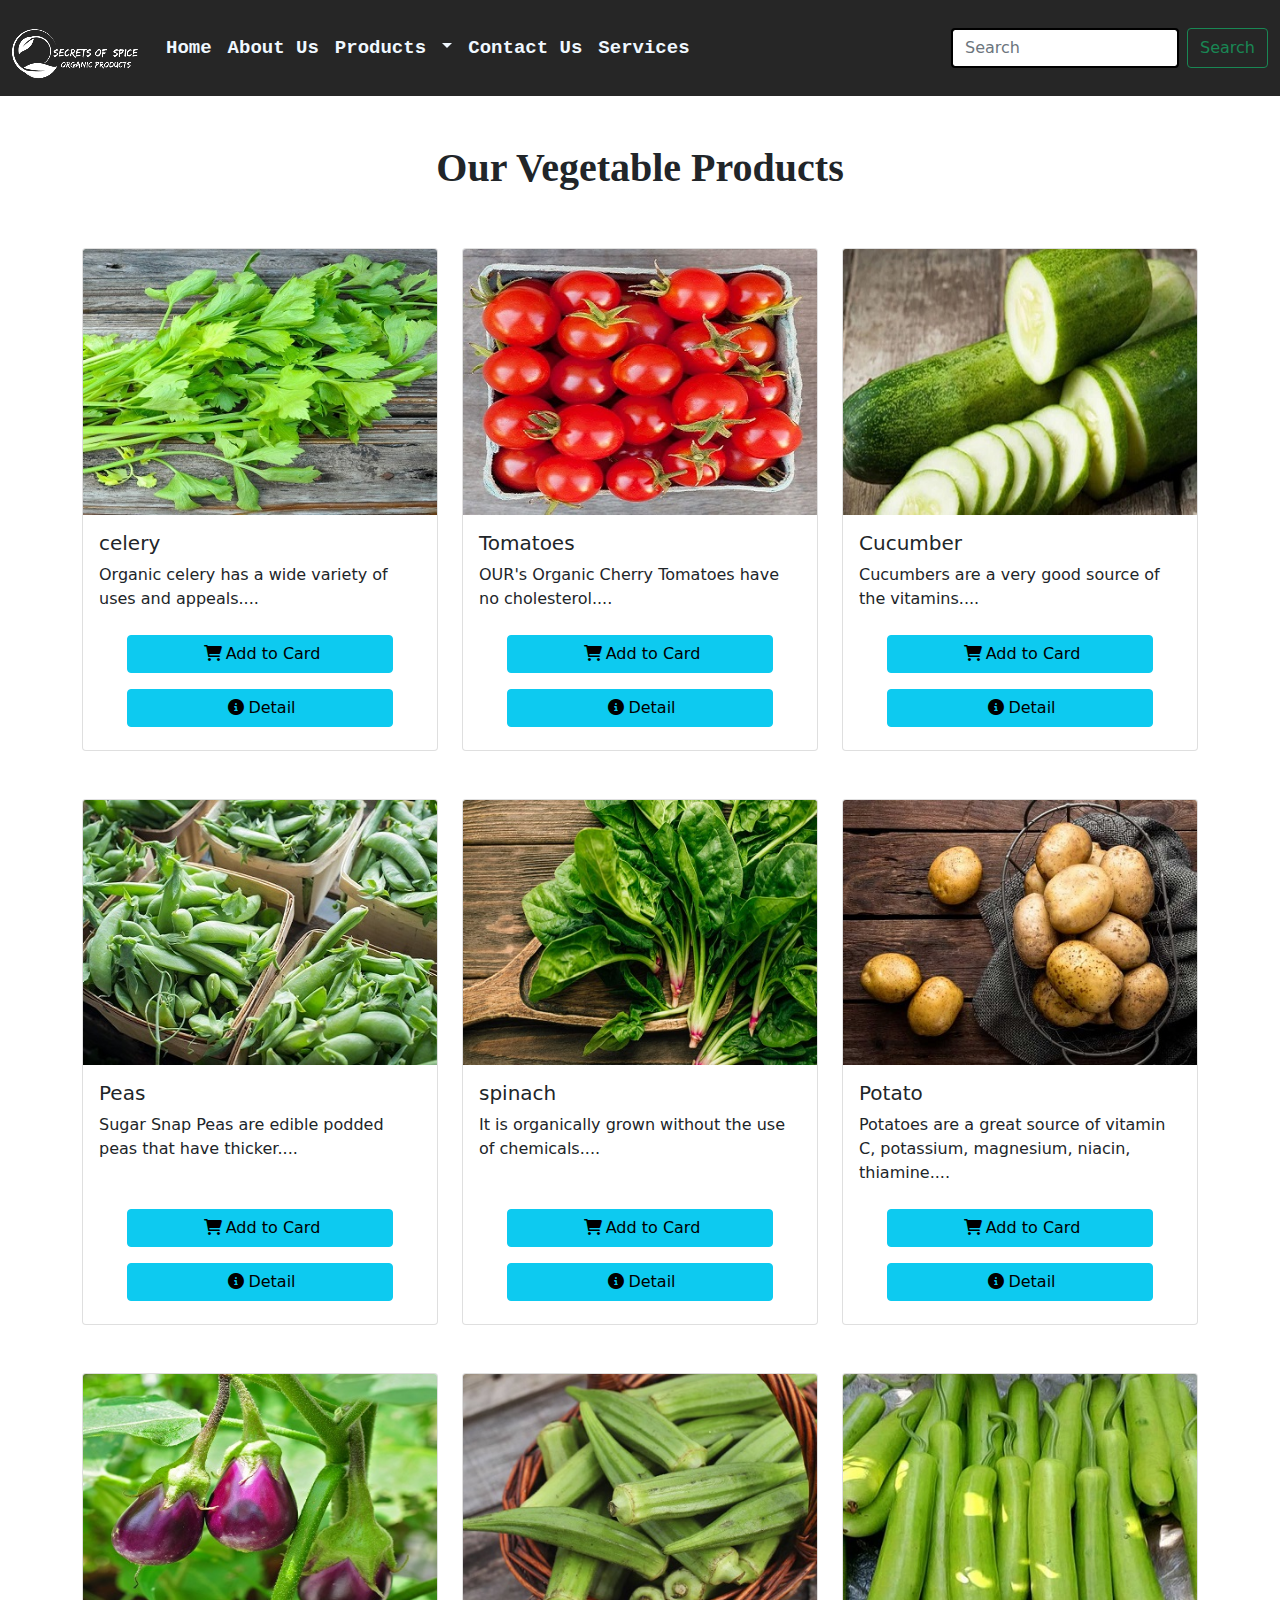
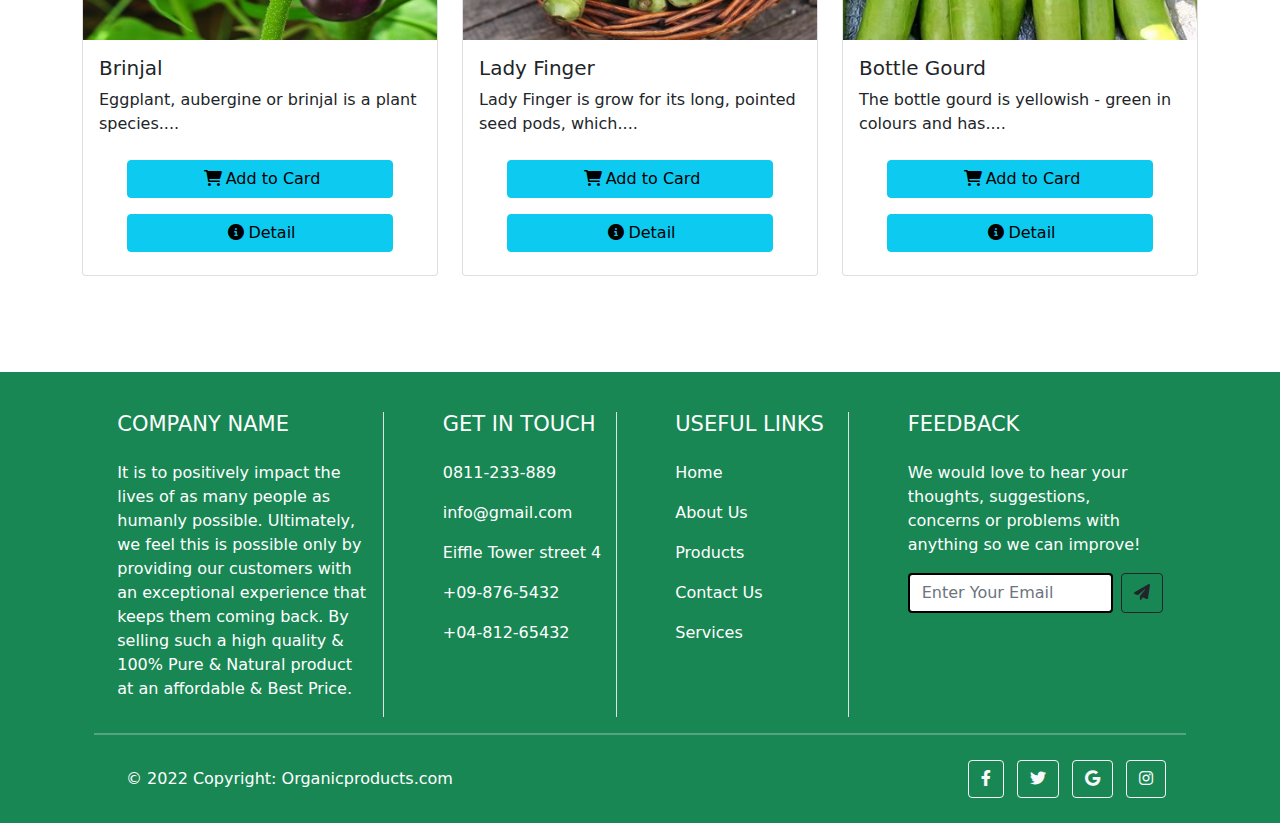
<file: SubPages/Vegetable.html>
<!doctype html>
<html>
<head>
<meta charset="utf-8">
<title>Vegetable</title>
	
	    <!--This is Customized CSS file-->
	<link rel="stylesheet"  href="../assests/style.css">
	
		<!--This is Bootstrap CSS file-->
	<link rel="stylesheet"  href="../assests/Bootstrap/css/bootstrap.min.css">
	
		<!--This is Fontawesome CSS file-->
	<link rel="stylesheet"  href="../assests/Fontawesome/css/all.min.css">
	
</head>

<body>
	
	
	<!--Header Section Starts Here--> 
	
<nav id="navi" class="navbar navbar-expand-lg sticky-top navbar-light bg-light">
  <div class="container-fluid">
    <a class="navbar-brand" href="#"><img src="../assests/Images/logo.png" alt=""></a>
    <button id="navbtn" class="navbar-toggler" type="button" data-bs-toggle="collapse" data-bs-target="#navbarSupportedContent" aria-controls="navbarSupportedContent" aria-expanded="false" aria-label="Toggle navigation">
      <span class="navbar-toggler-icon"></span>
    </button>
    <div  class="collapse navbar-collapse" id="navbarSupportedContent">
      <ul id="navigation" class="navbar-nav me-auto mb-2 mb-lg-0">
        <li class="nav-item">
          <a class="nav-link active" aria-current="page" href="../index.html">Home</a>
        </li>
        <li class="nav-item">
          <a class="nav-link" href="About.html">About Us</a>
        </li>
        <li class="nav-item dropdown">
          <a  class="nav-link dropdown-toggle" href="#" id="navbarDropdown"  role="button" data-bs-toggle="dropdown" aria-expanded="false">
            Products
          </a>
          <ul id="navdrop" class="dropdown-menu" aria-labelledby="navbarDropdown">
            <li><a class="dropdown-item" href="Vegetable.html">Vegetable</a></li>
            <li><a class="dropdown-item" href="Spices.html">Spices</a></li>
            <li><a class="dropdown-item" href="Fruit.html">Fresh Fruit</a></li>
			<li><a class="dropdown-item" href="Dry-Fruits.html">Dry Fruit</a></li>
			<li><a class="dropdown-item" href="Organic-Oil.html">Organic Oil</a></li>
          </ul>
        </li>
        <li class="nav-item">
          <a class="nav-link active" aria-current="page" href="contact.html">Contact Us</a>
        </li>
		<li class="nav-item">
          <a class="nav-link active" aria-current="page" href="Services Page.HTML">Services</a>
        </li>
      </ul>
      <form class="d-flex">
        <input class="form-control me-2" type="search" placeholder="Search" aria-label="Search">
        <button class="btn btn-outline-success" type="submit">Search</button>
      </form>
    </div>
  </div>
</nav>
	

	
	<!--Header Section Ends Here-->

	<!--Product Section Starts Here-->
	
	<div class="container my-5"> 
		
		<div id="product-heading"><h2>our vegetable products</h2></div>
	<div class="row row-cols-1 row-cols-sm-1 row-cols-md-2 row-cols-lg-3  my-5 ">
  <div class="col mb-5">
    <div class="card h-100">
      <img src="../assests/Images/celery.jpg" class="card-img-top" alt="...">
      <div class="card-body">
        <h5 class="card-title">celery</h5>
        <p class="card-text">Organic celery has a wide variety of uses and appeals....</p>
      </div>
	  <div id="prd-btn">
		<a href="#" class="btn btn-info w-75 my-2" onClick="fun()"><i class="fa-solid fa-cart-shopping mx-1"></i>Add to Card</a>
		<a href="#" class="btn btn-info w-75 my-2" data-bs-toggle="modal" data-bs-target="#staticBackdrop1"><i class="fa-solid fa-circle-info mx-1"></i>Detail</a>
	  </div>
    </div>
  </div>
 <!-- Modal 1 -->
<div class="modal fade" id="staticBackdrop1" data-bs-backdrop="static" data-bs-keyboard="false"  tabindex="-1" aria-labelledby="staticBackdropLabel" aria-hidden="true">
 <div class="modal-dialog">
  <div class="modal-content">
   <div class="modal-header">
        <h5 class="modal-title" id="staticBackdropLabel">Vegetable</h5>
        <button type="button" class="btn-close" data-bs-dismiss="modal" aria-label="Close"></button>
   </div>	
    <div class="container"> 
     <div class="row">
      <div class="card h-auto border-0 ">
        <div class="card-body ">
        <h1>Organic Celery </h1>
        <h2>2$</h2>
        <p>Organic celery has a wide variety of uses and appeals to a many different consumers. Celery can be used both raw and cooked in a variety of dishes. With organic celery making up more than 10% of celery category sales, it's worth giving it some attention in your department.</p>
        <i class="fas fa-star"></i>
        <i class="fas fa-star"></i>
        <i class="fas fa-star"></i>
        <i class="fas fa-star"></i>
        <i class="fas fa-star-half-alt"></i>
        <button type="button" class="btn btn-dark mx-2">Buy Now</button>
       </div>
      </div>
     </div>
    </div>
   </div>	
  </div>
 </div>
		
		
		
  <div class="col mb-5">
    <div class="card h-100">
      <img src="../assests/Images/cherry-tomato.jpg" class="card-img-top" alt="...">
      <div class="card-body">
        <h5 class="card-title">Tomatoes</h5>
        <p class="card-text">OUR's Organic Cherry Tomatoes have no cholesterol....</p>
      </div>
	  <div id="prd-btn">
		<a href="#" class="btn btn-info info w-75 my-2" onClick="fun()"><i class="fa-solid fa-cart-shopping mx-1"></i>Add to Card</a>
		<a href="#" class="btn btn-info info w-75 my-2" data-bs-toggle="modal" data-bs-target="#staticBackdrop2"><i class="fa-solid fa-circle-info mx-1"></i>Detail</a>
	  </div>
    </div>
  </div>
 <!-- Modal 2 -->
<div class="modal fade" id="staticBackdrop2" data-bs-backdrop="static" data-bs-keyboard="false"  tabindex="-1" aria-labelledby="staticBackdropLabel" aria-hidden="true">
 <div class="modal-dialog">
  <div class="modal-content">
   <div class="modal-header">
        <h5 class="modal-title" id="staticBackdropLabel">Vegetable</h5>
        <button type="button" class="btn-close" data-bs-dismiss="modal" aria-label="Close"></button>
   </div>	
    <div class="container"> 
     <div class="row">
      <div class="card h-auto border-0 ">
        <div class="card-body ">
        <h1>Tomato</h1>
        <h2>3$</h2>
        <p>OUR's Organic Cherry Tomatoes have no cholesterol or saturated fat and provide a good source of vitamins A and C at only 35 calories per serving. Our's Organic Cherry Tomatoes are naturally fresh and juicy, delivering garden-fresh quality without the use of synthetic fertilizers, pesticides, or herbicides.</p>
        <i class="fas fa-star"></i>
        <i class="fas fa-star"></i>
        <i class="fas fa-star"></i>
        <i class="fas fa-star"></i>
        <i class="fas fa-star-half-alt"></i>
        <button type="button" class="btn btn-dark mx-2">Buy Now</button>
       </div>
      </div>
     </div>
    </div>
   </div>	
  </div>
 </div>
		
		
		
  <div class="col mb-5">
    <div class="card h-100">
      <img src="../assests/Images/Organic-Mini-Cucumber.jpg" class="card-img-top" alt="...">
      <div class="card-body">
        <h5 class="card-title">Cucumber</h5>
        <p class="card-text">Cucumbers are a very good source of the vitamins....</p>
      </div>
	  <div id="prd-btn">
		<a href="#" class="btn btn-info info w-75 my-2" onClick="fun()"><i class="fa-solid fa-cart-shopping mx-1"></i>Add to Card</a>
		<a href="#" class="btn btn-info info w-75 my-2" data-bs-toggle="modal" data-bs-target="#staticBackdrop3"><i class="fa-solid fa-circle-info mx-1"></i>Detail</a>
	  </div>
    </div>
  </div>
 <!-- Modal 3 -->
<div class="modal fade" id="staticBackdrop3" data-bs-backdrop="static" data-bs-keyboard="false"  tabindex="-1" aria-labelledby="staticBackdropLabel" aria-hidden="true">
 <div class="modal-dialog">
  <div class="modal-content">
   <div class="modal-header">
        <h5 class="modal-title" id="staticBackdropLabel">Vegetable</h5>
        <button type="button" class="btn-close" data-bs-dismiss="modal" aria-label="Close"></button>
   </div>	
    <div class="container"> 
     <div class="row">
      <div class="card h-auto border-0 ">
        <div class="card-body ">
        <h1>Cucumber</h1>
        <h2>2$</h2>
        <p>Cucumbers are a very good source of the vitamins and minerals. Now WE offers crisp and refreshing cucumbers free of any harmful chemicals added to the product or to the earth.  For over 10,000 years, man has enjoyed this fruit for its wonderful flavor as well as for its beneficial effects to the skin.</p>
        <i class="fas fa-star"></i>
        <i class="fas fa-star"></i>
        <i class="fas fa-star"></i>
        <i class="fas fa-star"></i>
        <i class="fas fa-star-half-alt"></i>
        <button type="button" class="btn btn-dark mx-2">Buy Now</button>
       </div>
      </div>
     </div>
    </div>
   </div>	
  </div>
 </div>
		
		
		
		
  <div class="col mb-5">
    <div class="card h-100">
      <img src="../assests/Images/snow peas.jpg" class="card-img-top" alt="...">
      <div class="card-body">
        <h5 class="card-title">Peas</h5>
        <p class="card-text">Sugar Snap Peas are edible podded peas that have thicker....</p>
      </div>
	  <div id="prd-btn">
		<a href="#" class="btn btn-info info w-75 my-2" onClick="fun()"><i class="fa-solid fa-cart-shopping mx-1"></i>Add to Card</a>
		<a href="#" class="btn btn-info info w-75 my-2" data-bs-toggle="modal" data-bs-target="#staticBackdrop4"><i class="fa-solid fa-circle-info mx-1"></i>Detail</a>
	  </div>
    </div>
  </div>
 <!-- Modal 4 -->
<div class="modal fade" id="staticBackdrop4" data-bs-backdrop="static" data-bs-keyboard="false"  tabindex="-1" aria-labelledby="staticBackdropLabel" aria-hidden="true">
 <div class="modal-dialog">
  <div class="modal-content">
   <div class="modal-header">
        <h5 class="modal-title" id="staticBackdropLabel">Vegetable</h5>
        <button type="button" class="btn-close" data-bs-dismiss="modal" aria-label="Close"></button>
   </div>	
    <div class="container"> 
     <div class="row">
      <div class="card h-auto border-0 ">
        <div class="card-body ">
        <h1>Snap Peas</h1>
        <h2>2$</h2>
        <p>Sugar Snap Peas are edible podded peas that have thicker walls and plump pods. It is a cross between standard peas and snow peas and are crunchier and sweeter. It is a fresh, refreshing vegetable that can be added to a variety of recipes or eaten raw. It provides an excellent source of protein and fiber</p>
        <i class="fas fa-star"></i>
        <i class="fas fa-star"></i>
        <i class="fas fa-star"></i>
        <i class="fas fa-star"></i>
        <i class="fas fa-star-half-alt"></i>
        <button type="button" class="btn btn-dark mx-2">Buy Now</button>
       </div>
      </div>
     </div>
    </div>
   </div>	
  </div>
 </div>
		
		
		
    <div class="col mb-5">
    <div class="card h-100">
      <img src="../assests/Images/spinach.jpg" class="card-img-top" alt="...">
      <div class="card-body">
        <h5 class="card-title">spinach</h5>
        <p class="card-text">It is organically grown without the use of chemicals....</p>
      </div>
	  <div id="prd-btn">
		<a href="#" class="btn btn-info info w-75 my-2" onClick="fun()"><i class="fa-solid fa-cart-shopping mx-1"></i>Add to Card</a>
		<a href="#" class="btn btn-info info w-75 my-2" data-bs-toggle="modal" data-bs-target="#staticBackdrop5"><i class="fa-solid fa-circle-info mx-1"></i>Detail</a>
	  </div>
    </div>
  </div>
 <!-- Modal 5 -->
<div class="modal fade" id="staticBackdrop5" data-bs-backdrop="static" data-bs-keyboard="false"  tabindex="-1" aria-labelledby="staticBackdropLabel" aria-hidden="true">
 <div class="modal-dialog">
  <div class="modal-content">
   <div class="modal-header">
        <h5 class="modal-title" id="staticBackdropLabel">Vegetable</h5>
        <button type="button" class="btn-close" data-bs-dismiss="modal" aria-label="Close"></button>
   </div>	
    <div class="container"> 
     <div class="row">
      <div class="card h-auto border-0 ">
        <div class="card-body ">
        <h1>Spinach</h1>
        <h2>1.5$</h2>
        <p>It is organically grown without the use of chemicals, pesticides, herbicides, or any other harmful sprays. As with everything on our farm, and the family farms we work with, the spinach is raised naturally, with holistic health in mind, where the plant, the planet, our family and your family all benefit.</p>
        <i class="fas fa-star"></i>
        <i class="fas fa-star"></i>
        <i class="fas fa-star"></i>
        <i class="fas fa-star"></i>
        <i class="fas fa-star-half-alt"></i>
        <button type="button" class="btn btn-dark mx-2">Buy Now</button>
       </div>
      </div>
     </div>
    </div>
   </div>	
  </div>
 </div>
		
		
		
     <div class="col mb-5">
    <div class="card h-100">
      <img src="../assests/Images/organic_white_potatoes.jpg" class="card-img-top" alt="...">
      <div class="card-body">
        <h5 class="card-title">Potato</h5>
        <p class="card-text">Potatoes are a great source of vitamin C, potassium, magnesium, niacin, thiamine....</p>
      </div>
	  <div id="prd-btn">
		<a href="#" class="btn btn-info info w-75 my-2" onClick="fun()"><i class="fa-solid fa-cart-shopping mx-1"></i>Add to Card</a>
		<a href="#" class="btn btn-info info w-75 my-2" data-bs-toggle="modal" data-bs-target="#staticBackdrop6"><i class="fa-solid fa-circle-info mx-1"></i>Detail</a>
	  </div>
    </div>
  </div>
 <!-- Modal 6 -->
<div class="modal fade" id="staticBackdrop6" data-bs-backdrop="static" data-bs-keyboard="false"  tabindex="-1" aria-labelledby="staticBackdropLabel" aria-hidden="true">
 <div class="modal-dialog">
  <div class="modal-content">
   <div class="modal-header">
        <h5 class="modal-title" id="staticBackdropLabel">Vegetable</h5>
        <button type="button" class="btn-close" data-bs-dismiss="modal" aria-label="Close"></button>
   </div>	
    <div class="container"> 
     <div class="row">
      <div class="card h-auto border-0 ">
        <div class="card-body ">
        <h1>Potato</h1>
        <h2>2$</h2>
        <p>Potatoes are a great source of vitamin C, potassium, magnesium, niacin, thiamine and dietary fibre.

Being a staple in most families homes, organic potatoes are actually one of the most nutritious foods you can eat. They have fewer calories than a grapefruit, more potassium than a banana and surprisingly  more usable iron than any other vegetable.</p>
        <i class="fas fa-star"></i>
        <i class="fas fa-star"></i>
        <i class="fas fa-star"></i>
        <i class="fas fa-star"></i>
        <i class="fas fa-star-half-alt"></i>
        <button type="button" class="btn btn-dark mx-2">Buy Now</button>
       </div>
      </div>
     </div>
    </div>
   </div>	
  </div>
 </div>
		
		
     <div class="col mb-5">
    <div class="card h-100">
      <img src="../assests/Images/brinjal.jpg" class="card-img-top" alt="...">
      <div class="card-body">
        <h5 class="card-title">Brinjal</h5>
        <p class="card-text">Eggplant, aubergine or brinjal is a plant species....</p>
      </div>
	  <div id="prd-btn">
		<a href="#" class="btn btn-info info w-75 my-2" onClick="fun()"><i class="fa-solid fa-cart-shopping mx-1"></i>Add to Card</a>
		<a href="#" class="btn btn-info info w-75 my-2" data-bs-toggle="modal" data-bs-target="#staticBackdrop7"><i class="fa-solid fa-circle-info mx-1"></i>Detail</a>
	  </div>
    </div>
  </div>
 <!-- Modal 7 -->
<div class="modal fade" id="staticBackdrop7" data-bs-backdrop="static" data-bs-keyboard="false"  tabindex="-1" aria-labelledby="staticBackdropLabel" aria-hidden="true">
 <div class="modal-dialog">
  <div class="modal-content">
   <div class="modal-header">
        <h5 class="modal-title" id="staticBackdropLabel">Vegetable</h5>
        <button type="button" class="btn-close" data-bs-dismiss="modal" aria-label="Close"></button>
   </div>	
    <div class="container"> 
     <div class="row">
      <div class="card h-auto border-0 ">
        <div class="card-body ">
        <h1>Brinjal</h1>
        <h2>3$</h2>
        <p>Eggplant, aubergine or brinjal is a plant species in the nightshade family Solanaceae. Solanum melongena is grown worldwide for its edible fruit. Most commonly purple, the spongy, absorbent fruit is used in several cuisines.</p>
        <i class="fas fa-star"></i>
        <i class="fas fa-star"></i>
        <i class="fas fa-star"></i>
        <i class="fas fa-star"></i>
        <i class="fas fa-star-half-alt"></i>
        <button type="button" class="btn btn-dark mx-2">Buy Now</button>
       </div>
      </div>
     </div>
    </div>
   </div>	
  </div>
 </div>
		
		
		
       <div class="col mb-5">
    <div class="card h-100">
      <img src="../assests/Images/ladyfinger.jpg" class="card-img-top" alt="...">
      <div class="card-body">
        <h5 class="card-title">Lady Finger</h5>
        <p class="card-text">Lady Finger is grow for its long, pointed seed pods, which....</p>
      </div>
	  <div id="prd-btn">
		<a href="#" class="btn btn-info info w-75 my-2" onClick="fun()"><i class="fa-solid fa-cart-shopping mx-1"></i>Add to Card</a>
		<a href="#" class="btn btn-info info w-75 my-2" data-bs-toggle="modal" data-bs-target="#staticBackdrop8"><i class="fa-solid fa-circle-info mx-1"></i>Detail</a>
	  </div>
    </div>
  </div>
 <!-- Modal 8 -->
<div class="modal fade" id="staticBackdrop8" data-bs-backdrop="static" data-bs-keyboard="false"  tabindex="-1" aria-labelledby="staticBackdropLabel" aria-hidden="true">
 <div class="modal-dialog">
  <div class="modal-content">
   <div class="modal-header">
        <h5 class="modal-title" id="staticBackdropLabel">Vegetable</h5>
        <button type="button" class="btn-close" data-bs-dismiss="modal" aria-label="Close"></button>
   </div>	
    <div class="container"> 
     <div class="row">
      <div class="card h-auto border-0 ">
        <div class="card-body ">
        <h1>Lady Finger</h1>
        <h2>4$</h2>
        <p>Lady Finger is grow for its long, pointed seed pods, which are used in gumbos and soups. Okra is in the same family as cotton, hollyhocks and hibiscus. It can, however, thrive in any climate where corn will grow. Depending on the cultivar, the large-flowered, fast-growing plants reach 2 to 6 feet tall.</p>
        <i class="fas fa-star"></i>
        <i class="fas fa-star"></i>
        <i class="fas fa-star"></i>
        <i class="fas fa-star"></i>
        <i class="fas fa-star-half-alt"></i>
        <button type="button" class="btn btn-dark mx-2">Buy Now</button>
       </div>
      </div>
     </div>
    </div>
   </div>	
  </div>
 </div>
		
		
		
     <div class="col mb-5">
    <div class="card h-100">
      <img src="../assests/Images/Bottle-Gourd.jpg" class="card-img-top" alt="...">
      <div class="card-body">
        <h5 class="card-title">Bottle Gourd</h5>
        <p class="card-text">The bottle gourd is yellowish - green in colours and has....</p>
      </div>
	  <div id="prd-btn">
		<a href="#" class="btn btn-info info w-75 my-2" onClick="fun()"><i class="fa-solid fa-cart-shopping mx-1"></i>Add to Card</a>
		<a href="#" class="btn btn-info info w-75 my-2" data-bs-toggle="modal" data-bs-target="#staticBackdrop9"><i class="fa-solid fa-circle-info mx-1"></i>Detail</a>
	  </div>
    </div>
  </div>
 <!-- Modal 9 -->
<div class="modal fade" id="staticBackdrop9" data-bs-backdrop="static" data-bs-keyboard="false"  tabindex="-1" aria-labelledby="staticBackdropLabel" aria-hidden="true">
 <div class="modal-dialog">
  <div class="modal-content">
   <div class="modal-header">
        <h5 class="modal-title" id="staticBackdropLabel">Vegetable</h5>
        <button type="button" class="btn-close" data-bs-dismiss="modal" aria-label="Close"></button>
   </div>	
    <div class="container"> 
     <div class="row">
      <div class="card h-auto border-0 ">
        <div class="card-body ">
        <h1>Bottle Gourd</h1>
        <h2>1$</h2>
        <p>The bottle gourd is yellowish - green in colours and has a white spongy flesh. It is an excellent low calorie vegetable that is packed with all essential minerals and vitamins.</p>
        <i class="fas fa-star"></i>
        <i class="fas fa-star"></i>
        <i class="fas fa-star"></i>
        <i class="fas fa-star"></i>
        <i class="fas fa-star-half-alt"></i>
        <button type="button" class="btn btn-dark mx-2">Buy Now</button>
       </div>
      </div>
     </div>
    </div>
   </div>	
  </div>
 </div>
</div>
</div>
	
	
	<!--Product Section Ends Here-->
	
	<!--Footer Section Starts Here-->
	
 
  <footer class="text-center text-lg-start text-white bg-success">
    <!-- Grid container -->
    <div class="container p-4 pb-0">
      <!-- Section: Links -->
      <section class="">
        <!--Grid row-->
        <div class="row ">
          <!-- Grid column -->
          <div class="col-md-3 col-lg-3 col-xl-3 mx-auto mt-3 border-end">
            <h6 id="heading" class="text-uppercase mb-4 font-weight-bold">
              Company name
            </h6>
            <p>
                It is to positively impact the lives of as many people as humanly possible. Ultimately, we feel this is possible only by providing our customers with an exceptional experience that keeps them coming back.
By selling such a high quality & 100% Pure & Natural product at an affordable & Best Price.
            </p>
          </div>
          <!-- Grid column -->

          <hr class="w-100 clearfix d-md-none" />

          <!-- Grid column -->
          <div class="col-md-2 col-lg-2 col-xl-2 mx-auto mt-3 border-end">
            <h6 id="heading" class="text-uppercase mb-4 font-weight-bold ">Get in touch</h6>
			 
            <p>
              <a class="text-white">0811-233-889</a>
            </p>
            <p>
              <a class="text-white">info@gmail.com</a>
            </p>
            <p>
              <a class="text-white">Eiffle Tower street 4</a>
            </p>
            <p>
              <a class="text-white">+09-876-5432</a>
            </p>
			<p>
              <a class="text-white">+04-812-65432</a>
            </p>
          </div>
          <!-- Grid column -->

          <hr class="w-100 clearfix d-md-none" />

          <!-- Grid column -->
          <div class="col-md-3 col-lg-2 col-xl-2 mx-auto mt-3 border-end">
            <h6 id="heading" class="text-uppercase mb-4 font-weight-bold">
              Useful links
            </h6>
			 
            <p>
              <a class="text-white">Home</a>
            </p>
            <p>
              <a class="text-white">About Us</a>
            </p>
            <p>
              <a class="text-white">Products</a>
            </p>
            <p>
              <a class="text-white">Contact Us</a>
            </p>
			<p>
              <a class="text-white">Services</a>
            </p>
          </div>

          <!-- Grid column -->
          <hr class="w-100 clearfix d-md-none" />

          <!-- Grid column -->
          <div class="col-md-4 col-lg-3 col-xl-3 mx-auto mt-3 ">
            <h6 id="heading" class="text-uppercase mb-4 font-weight-bold">Feedback</h6>
			 
            <p>
              We would love to hear your thoughts, suggestions, concerns or problems with anything so we can improve!
			 <form class="d-flex">
        <input class="form-control me-2" type="search" placeholder="Enter Your Email" >
        <button class="btn btn-outline-dark" type="submit"><i class="fa-solid fa-paper-plane"></i></button>
      </form>
			 
          </div>
          <!-- Grid column -->
        </div>
        <!--Grid row-->
      </section>
      <!-- Section: Links -->

      <hr class="my-3" style="  background-color:#FFFFFF; height: 2px;" >

      <!-- Section: Copyright -->
      <section class="p-3 pt-0">
        <div class="row d-flex align-items-center">
          <!-- Grid column -->
          <div class="col-md-7 col-lg-8 text-center text-md-start">
            <!-- Copyright -->
            <div class="p-3">
              © 2022 Copyright:
              <a id="link" class="text-white" href="https://mdbootstrap.com/"
                 >Organicproducts.com</a>
            </div>
            <!-- Copyright -->
          </div>
          <!-- Grid column -->

          <!-- Grid column -->
          <div class="col-md-5 col-lg-4 ml-lg-0 text-center text-md-end">
            <!-- Facebook -->
            <a
               class="btn btn-outline-light btn-floating m-1"
               class="text-white"
               role="button"
               ><i class="fab fa-facebook-f"></i
              ></a>

            <!-- Twitter -->
            <a
               class="btn btn-outline-light btn-floating m-1"
               class="text-white"
               role="button"
               ><i class="fab fa-twitter"></i
              ></a>

            <!-- Google -->
            <a
               class="btn btn-outline-light btn-floating m-1"
               class="text-white"
               role="button"
               ><i class="fab fa-google"></i
              ></a>

            <!-- Instagram -->
            <a
               class="btn btn-outline-light btn-floating m-1"
               class="text-white"
               role="button"
               ><i class="fab fa-instagram"></i
              ></a>
          </div>
          <!-- Grid column -->
        </div>
      </section>
      <!-- Section: Copyright -->
    </div>
    <!-- Grid container -->
  </footer>
 
 
	 <!--Footer Section End Here-->

</body>
<script src="../assests/Bootstrap/js/bootstrap.min.js"></script>
<script src="../assests/jQuery/jQuery.js"></script>
<script>	
  function fun(){
      alert("Item Added Succesfully")	
  };
 
</script>
</html>
</file>
<file: assests/style.css>
/*header*/

#navi {
	background-color: #262626 !important;
}
#navigation li a{
	color: aliceblue;
	font-size: 19px;
	font-family: 'Inconsolata', monospace;
	transition: 0.3s;
	font-weight: bold;
}
#navigation li a:hover {
	background-color: white;
	color: #262626 ;
	text-decoration: underline;
}
#navdrop {
	color:  aliceblue;
	font-size: 19px;
	background-color: #262626;
}
#navdrop li a {
	color: white !important;
}
#navdrop li a:hover {
	background-color: white ;
	color: #262626 !important ;
	text-decoration: underline;
} 
#navbtn {
	background-color: aliceblue !important;
}

   /*header*/

  /*slider*/
 

#btn {
	width: 50px;
	height: 50px; 
}

   /*slider*/

 .marquee { 
  font-size: 25px; 
  color: #34AD6B;
  font-family: "Lucida Grande", "Lucida Sans Unicode", "Lucida Sans", "DejaVu Sans", Verdana, "sans-serif" ;
  font-weight: 900;
}
.paravisit{
  font-size: 20px;
  font-weight: bold;
}

 
 


/* Top selling product  */

#topselling-prd {
	display: flex;
}
#topselling-prd h4 {
	font-size: 30px;
	font-family:  'Cookie', cursive;  ;
	transition: 0.3s;
	border-bottom:double;
}
#topselling-prd h4:hover {
    transform: scale(1.1);
	color:#00990C ;
	cursor:pointer;
	 
}


/* Top selling product  */

  /* product*/
#product-heading {
	display: flex;
	justify-content: center;
}
#product-heading h2 {

	
	font-size: 40px;
	text-transform: capitalize;
	font-weight: bold;
	transition: 0.3s;
	font-family: 'Fasthand', cursive;
}
#product-heading h2:hover {
    transform: scale(1.1);
	color:#00990C ;
	cursor:pointer;
}

.our-prd-head {
    font-size: 40px;
	font-weight:400 ;
	text-align: center;
	text-transform:uppercase;
	font-family: 'Comforter Brush', cursive;
	border-bottom:double;
	animation: 7s type steps(22) infinite;
	overflow: hidden;
	white-space:nowrap;
	width: 0ch;
	border-right: solid 2px black;
		
}
@keyframes type {
	0%    { width: 0ch; color:#00FF74; }
	50%   { width: 22ch; color: #FF38EB ;}
	 
}

#prd-btn {
	display: flex;
	flex-direction: column;
	align-items: center;
	margin-bottom: 15px;
}
#prd-btn a:hover {
	background-color: green !important ;
	border: solid 1px green ;
	color: white !important;
}
.card img {
	transition: 0.3s;
}
 .card img:hover {
	/*box-shadow:0px 0px  4px 0px black;*/
	transform: scale(0.9);
}
.card-body h2 {
	color: #00D360;
}
.card-body i {
	color: #FFE223;
}
 

  
    /* product*/


    /*team*/

.our-team-head {
	font-size: 40px;
	font-weight:400 ;
	text-align: center;
	text-transform:capitalize ;
	font-family: 'Comforter Brush', cursive;
	transition: 0.3s;
	
}.our-team-head:hover {
	transform: scale(1.1);
	color:#00990C ;
	cursor:pointer;
}
.box{
    background-color: #000;
    font-family: 'Lobster', sans-serif;
    overflow: hidden;
    position: relative;
}
.box > img{
    width: 100%;
    height: auto;
    transition: all 0.3s ease-in-out;
}
.box:hover > img{
    opacity: 0.5;
    filter: blur(5px);
    transform: scale(1.05);
}
.box .box-content{
    color: #fff;
    text-align: center;
    width: 100%;
    padding: 5px 0 0;
    transform: translateY(-50%);
    overflow: hidden;
    position: absolute;
    top: 50%;
    left: 0;
    z-index: 2;
}
.box .box-content .overlay-img{
    width: 50%;
    margin: 0 auto;
}
.box .box-content .overlay-img img{
    width: 100%;
    border-radius: 5px 5px 0 0;
    box-shadow: 0 0 5px rgba(0,0,0,0.5);
    opacity: 0;
    transform: translateY(80%);
    transition: all 0.3s ease 0.1s;
}
.box:hover .box-content .overlay-img img{
    opacity: 1;
    transform: translateY(0);
}
.box .box-content .inner-content{
    background-color: #000;
    padding: 10px 15px;
    opacity: 0;
    transform: scaleY(1.5);
    position: relative;
    transition: all 0.3s ease;
}
.box:hover .box-content .inner-content{
    opacity: 1;
    transform: scaleY(1);
}
.box .title{
    font-size: 22px;
    letter-spacing: 1px;
    text-transform: capitalize;
    margin: 0;
}
.box .post{
    font-family: 'Hind Siliguri', sans-serif;
    font-size: 14px;
    font-weight: 500;
    letter-spacing: 1px;
    text-transform: capitalize;
}

    /*team*/




   /*footer*/



#footercontr {
  background-color: #262626;
}
#column h5 {
	color: white;
}
p a {
	text-decoration: none;
	transition: 0.3s;
}
p a:hover {
	text-decoration: underline;
	padding-left: 8px;
	cursor: pointer;
}
#heading {
	font-size: 21px;
}
#link {
	text-decoration: none;
}
#link:hover{
	text-decoration: underline;
}

   /*footer*/

  /*  Contact Us*/
  
 
 
 
#map-heading {
  display: flex;
  justify-content: center;
   
} 
#map-heading h1 {
  text-transform: capitalize;
  border-bottom: 4px #4DBAFF double;
  transition: 0.3s;
}
#map-heading h1:hover {
  color: #4DBAFF;
  border-bottom: 4px black double;
  transform: scale(1.1);
}
 
 
.map-container {
  overflow: hidden;
  padding-bottom: 56.25%;
  position: relative;
  height: 0;
}
.map-container iframe {
  left: 0;
  top: 0;
  height: 100%;
  width: 100%;
  position: absolute;
	
}


.form-area {
	padding-top: 7%;
}
.row.single-form {
	box-shadow: 0 2px 20px -5px rgba(0,0,0,0.5);
}
.left {
	background: #4DBAFF  ;
	padding: 200px 98px;
}
.left h2 {
	font-family: poppins !important;
	color: #fff;
	font-weight: 700;
	font-size: 48px;
	 
}
.left p {
	padding: 6px 0px;
	
}
.left p a {
	text-decoration: none !important;
	padding-left: 0px !important;
	 
}
 
.left h2 span {
	font-weight: 100;
}
.single-form{
    background: #fff;
}
.right {
	padding: 70px 100px;
	position: relative;
}

.form-control {
	border: 2px solid #000 !important;
}
.right button {
	border: none;
	border-radius: 0;
	background: #252525;
	width: 180px;
	color: #fff;
	padding: 15px 0;
	display: inline-block;
	font-size: 16px;
	margin-top: 20px;
	cursor: pointer;
}
.right button:hover{
    background-color: #252525 !important;
}

 
   /*  Contact Us*/
.marquee{position: fixed; z-index: 3; margin-top: 40px; color: black}
</file>
